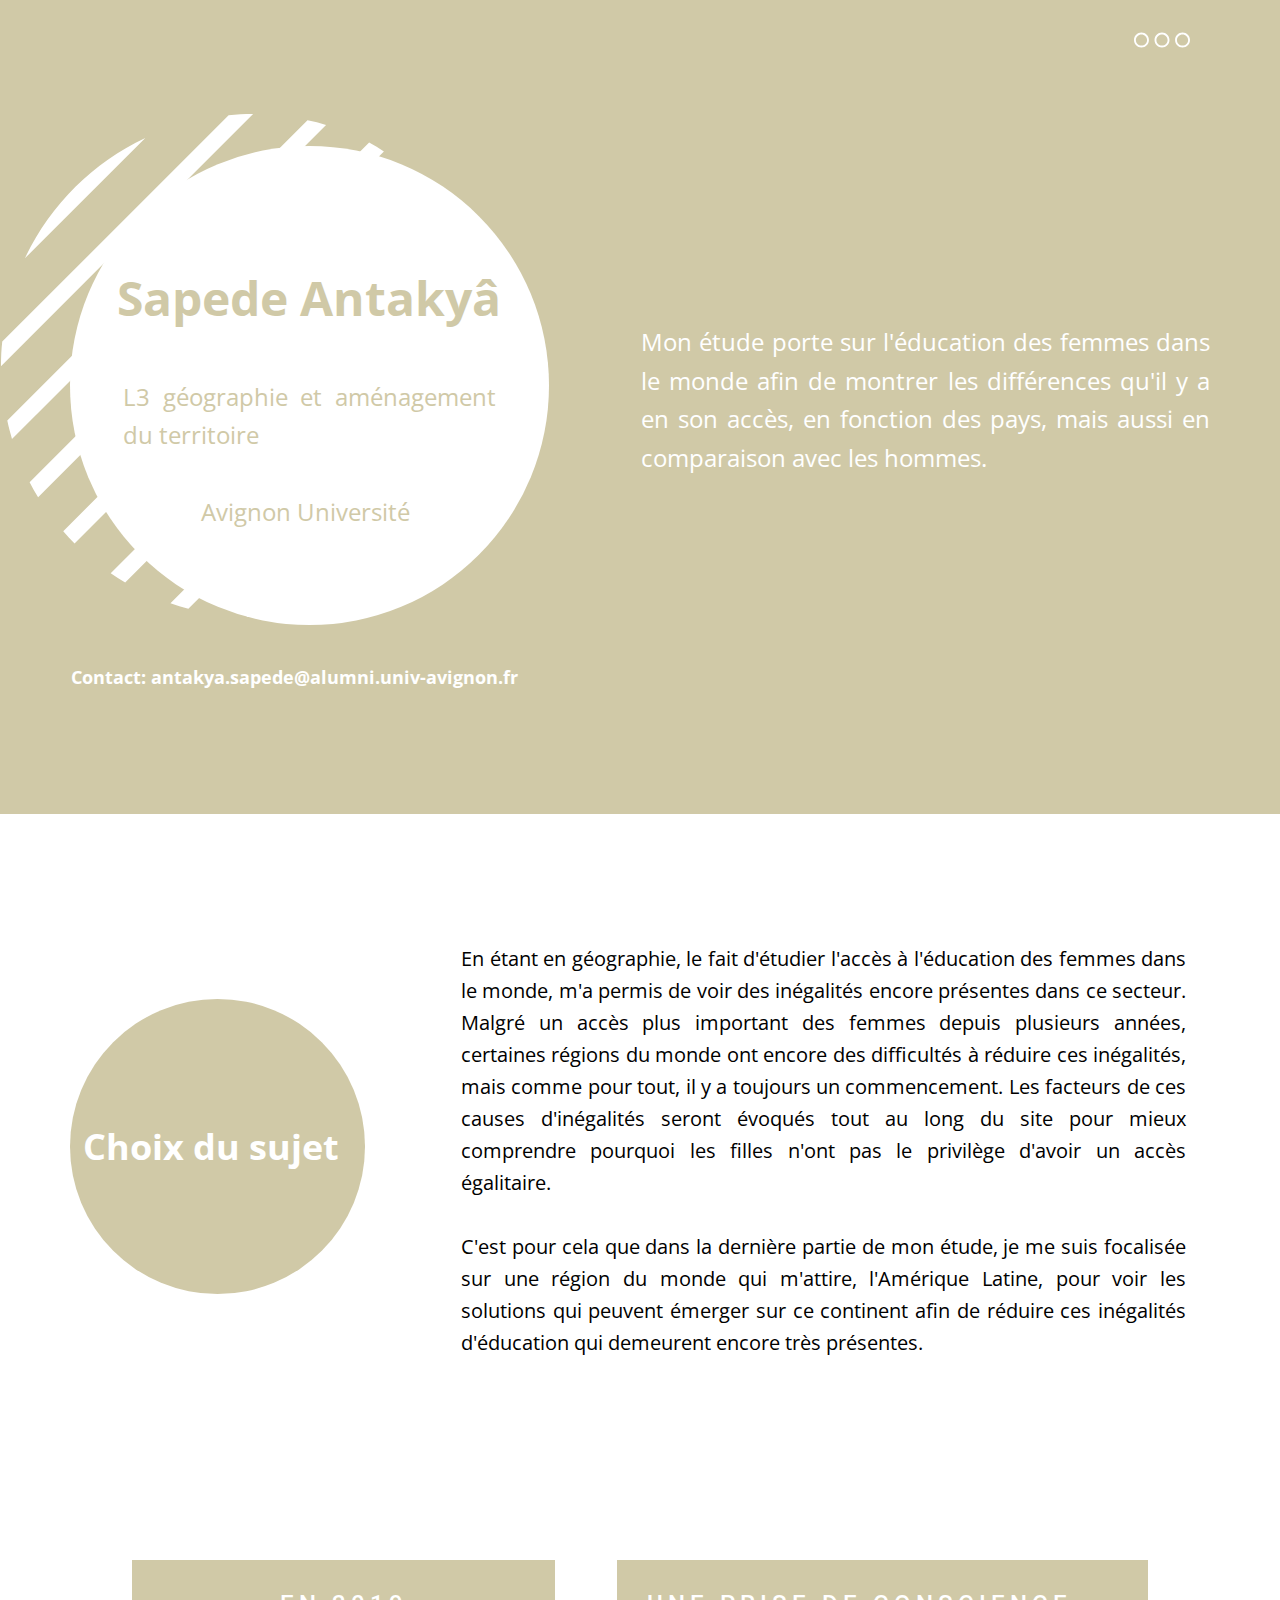
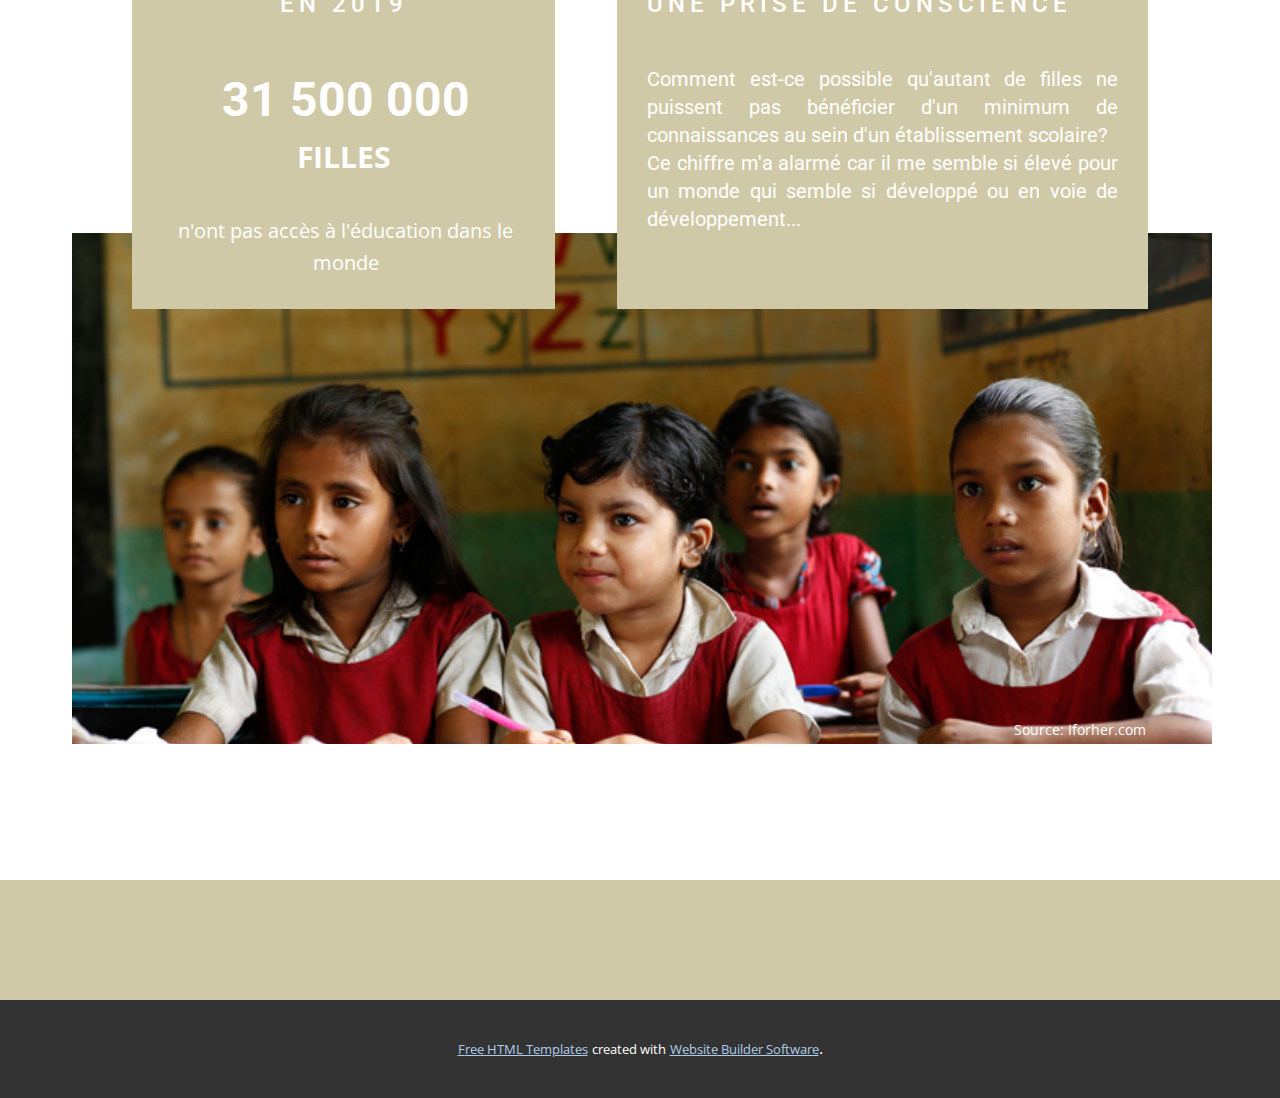
<file: index.html>
<!DOCTYPE html>
<html style="font-size: 16px;">
  <head>
    <meta name="viewport" content="width=device-width, initial-scale=1.0">
    <meta charset="utf-8">
    <meta name="keywords" content="location, follow us, location, follow us, location, follow us, location, follow us, location, follow us">
    <meta name="description" content="">
    <meta name="page_type" content="np-template-header-footer-from-plugin">
    <title>Présentation</title>
    <link rel="stylesheet" href="nicepage.css" media="screen">
<link rel="stylesheet" href="Présentation.css" media="screen">
    <script class="u-script" type="text/javascript" src="jquery.js" defer=""></script>
    <script class="u-script" type="text/javascript" src="nicepage.js" defer=""></script>
    <meta name="generator" content="Nicepage 2.30.1, nicepage.com">
    <link id="u-theme-google-font" rel="stylesheet" href="https://fonts.googleapis.com/css?family=Roboto:100,100i,300,300i,400,400i,500,500i,700,700i,900,900i|Open+Sans:300,300i,400,400i,600,600i,700,700i,800,800i">
    
    
    
    
    <script type="application/ld+json">{
		"@context": "http://schema.org",
		"@type": "Organization",
		"name": "",
		"url": "index.html"
}</script>
    <meta property="og:title" content="Présentation">
    <meta property="og:type" content="website">
    <meta name="theme-color" content="#478ac9">
    <link rel="canonical" href="index.html">
    <meta property="og:url" content="index.html">
  </head>
  <body data-home-page="Présentation.html" data-home-page-title="Présentation" class="u-body"><header class="u-clearfix u-custom-color-2 u-header u-header" id="sec-dbd1"><div class="u-clearfix u-sheet u-sheet-1">
        <nav class="u-align-left u-dropdown-icon u-menu u-menu-dropdown u-nav-spacing-25 u-offcanvas u-menu-1" data-responsive-from="XL">
          <div class="menu-collapse" style="font-size: 1.5rem;">
            <a class="u-button-style u-nav-link u-text-body-alt-color" href="#" style="padding: 6px 0px; font-size: calc(1em + 32px); height: 24px;">
              <svg class="u-svg-link" preserveAspectRatio="xMidYMin slice" viewBox="0 0 60 60" style=""><use xmlns:xlink="http://www.w3.org/1999/xlink" xlink:href="#svg-f6e0"></use></svg>
              <svg xmlns="http://www.w3.org/2000/svg" xmlns:xlink="http://www.w3.org/1999/xlink" version="1.1" xml:space="preserve" class="u-svg-content" viewBox="0 0 60 60" x="0px" y="0px" id="svg-f6e0" style="enable-background:new 0 0 60 60;"><g><path d="M8,22c-4.411,0-8,3.589-8,8s3.589,8,8,8s8-3.589,8-8S12.411,22,8,22z M8,36c-3.309,0-6-2.691-6-6s2.691-6,6-6s6,2.691,6,6   S11.309,36,8,36z"></path><path d="M52,22c-4.411,0-8,3.589-8,8s3.589,8,8,8s8-3.589,8-8S56.411,22,52,22z M52,36c-3.309,0-6-2.691-6-6s2.691-6,6-6   s6,2.691,6,6S55.309,36,52,36z"></path><path d="M30,22c-4.411,0-8,3.589-8,8s3.589,8,8,8s8-3.589,8-8S34.411,22,30,22z M30,36c-3.309,0-6-2.691-6-6s2.691-6,6-6   s6,2.691,6,6S33.309,36,30,36z"></path>
</g></svg>
            </a>
          </div>
          <div class="u-custom-menu u-nav-container">
            <ul class="u-nav u-unstyled u-nav-1"><li class="u-nav-item"><a class="u-button-style u-nav-link u-palette-1-base u-text-active-palette-1-base u-text-hover-palette-2-base" href="Présentation.html" style="padding: 10px 20px;">Présentation</a>
</li><li class="u-nav-item"><a class="u-button-style u-nav-link u-palette-1-base u-text-active-palette-1-base u-text-hover-palette-2-base" href="Introduction.html" style="padding: 10px 20px;">Introduction</a>
</li><li class="u-nav-item"><a class="u-button-style u-nav-link u-palette-1-base u-text-active-palette-1-base u-text-hover-palette-2-base" href="La-déclaration-de-Lima.html" style="padding: 10px 20px;">Une éducation inégale</a>
</li><li class="u-nav-item"><a class="u-button-style u-nav-link u-palette-1-base u-text-active-palette-1-base u-text-hover-palette-2-base" href="Insécurité.html" style="padding: 10px 20px;">Insécurité</a>
</li><li class="u-nav-item"><a class="u-button-style u-nav-link u-palette-1-base u-text-active-palette-1-base u-text-hover-palette-2-base" href="Page-5.html" style="padding: 10px 20px;">Déclaration de Lima</a>
</li></ul>
          </div>
          <div class="u-custom-menu u-nav-container-collapse">
            <div class="u-align-center u-black u-container-style u-inner-container-layout u-opacity u-opacity-95 u-sidenav">
              <div class="u-sidenav-overflow">
                <div class="u-menu-close"></div>
                <ul class="u-align-center u-nav u-popupmenu-items u-unstyled u-nav-2"><li class="u-nav-item"><a class="u-button-style u-nav-link" href="Présentation.html" style="padding: 10px 20px;">Présentation</a>
</li><li class="u-nav-item"><a class="u-button-style u-nav-link" href="Introduction.html" style="padding: 10px 20px;">Introduction</a>
</li><li class="u-nav-item"><a class="u-button-style u-nav-link" href="La-déclaration-de-Lima.html" style="padding: 10px 20px;">Une éducation inégale</a>
</li><li class="u-nav-item"><a class="u-button-style u-nav-link" href="Insécurité.html" style="padding: 10px 20px;">Insécurité</a>
</li><li class="u-nav-item"><a class="u-button-style u-nav-link" href="Page-5.html" style="padding: 10px 20px;">Déclaration de Lima</a>
</li></ul>
              </div>
            </div>
            <div class="u-black u-menu-overlay u-opacity u-opacity-70"></div>
          </div>
        </nav>
      </div></header>
    <section class="u-clearfix u-custom-color-2 u-section-1" id="carousel_2ba4">
      <div class="u-clearfix u-sheet u-sheet-1">
        <div class="u-shape u-shape-svg u-text-white u-shape-1">
          <svg class="u-svg-link" preserveAspectRatio="none" viewBox="0 0 160 160" style=""><use xmlns:xlink="http://www.w3.org/1999/xlink" xlink:href="#svg-0cdf"></use></svg>
          <svg xmlns="http://www.w3.org/2000/svg" xmlns:xlink="http://www.w3.org/1999/xlink" version="1.1" xml:space="preserve" class="u-svg-content" viewBox="0 0 160 160" x="0px" y="0px" id="svg-0cdf"><path d="M114.3,152.3l38-38C144.4,130.9,130.9,144.4,114.3,152.3z M117.1,9.1l-108,108c0.8,1.6,1.7,3.2,2.7,4.8l110-110
	C120.3,10.9,118.7,10,117.1,9.1z M97.5,2L2,97.5c0.4,2,1,4,1.5,5.9l99.9-99.9C101.5,2.9,99.5,2.4,97.5,2z M80,160c2,0,4-0.1,5.9-0.2
	l73.9-73.9c0.1-2,0.2-3.9,0.2-5.9c0-0.6,0-1.2,0-1.9L78.1,160C78.8,160,79.4,160,80,160z M34.9,146.1c1.5,1,3,2,4.6,2.9L149,39.5
	c-0.9-1.6-1.9-3.1-2.9-4.6L34.9,146.1z M132.7,19.8L19.8,132.7c1.2,1.3,2.3,2.6,3.6,3.9L136.6,23.4C135.3,22.2,134,21,132.7,19.8z
	 M59.6,157.4l97.8-97.8c-0.5-1.9-1.1-3.8-1.7-5.7L53.9,155.6C55.8,156.3,57.7,156.9,59.6,157.4z M7.6,45.9L45.9,7.6
	C29.1,15.5,15.5,29.1,7.6,45.9z M80,0c-2.6,0-5.1,0.1-7.6,0.4l-72,72C0.1,74.9,0,77.4,0,80c0,0.1,0,0.2,0,0.2L80.2,0
	C80.2,0,80.1,0,80,0z"></path></svg>
        </div>
        <div class="u-shape u-shape-circle u-white u-shape-2"></div>
        <h2 class="u-align-right u-custom-font u-text u-text-custom-color-2 u-text-font u-text-1">Sapede Antakyâ</h2>
        <p class="u-align-justify u-text u-text-custom-color-2 u-text-2">L3 géographie et aménagement du territoire<br>
          <br>&nbsp; &nbsp; &nbsp; &nbsp; &nbsp; &nbsp; &nbsp;Avignon Université
        </p>
        <p class="u-align-justify u-text u-text-white u-text-3">Mon étude porte sur l'éducation des femmes dans le monde afin de montrer les différences qu'il y a en son accès, en fonction des pays, mais aussi en comparaison avec les hommes.</p>
        <p class="u-align-justify u-text u-text-white u-text-4"> Contact: antakya.sapede@alumni.univ-avignon.fr</p>
      </div>
    </section>
    <section class="u-align-center u-clearfix u-section-2" id="carousel_f571">
      <div class="u-clearfix u-sheet u-sheet-1">
        <div class="u-custom-color-2 u-shape u-shape-circle u-shape-1"></div>
        <h2 class="u-custom-font u-text u-text-font u-text-white u-text-1">Choix du sujet</h2>
        <p class="u-align-justify u-text u-text-black u-text-2">En étant en géographie, le fait d'étudier l'accès à l'éducation des femmes dans le monde, m'a permis de voir des inégalités encore présentes dans ce secteur. Malgré un accès plus important des femmes depuis plusieurs années, certaines régions du monde ont encore des difficultés à réduire ces inégalités, mais comme pour tout, il y a toujours un commencement. Les facteurs de ces causes d'inégalités seront évoqués tout au long du site pour mieux comprendre pourquoi les filles n'ont pas le privilège d'avoir un accès égalitaire.<br>
          <br>C'est pour cela que dans la dernière partie de mon étude, je me suis focalisée sur une région du monde qui m'attire, l'Amérique Latine, pour voir les solutions qui peuvent émerger sur ce continent afin de réduire ces inégalités d'éducation qui demeurent encore très présentes.
        </p>
      </div>
    </section>
    <section class="u-clearfix u-section-3" id="carousel_4f83">
      <div class="u-clearfix u-sheet u-sheet-1">
        <img class="u-image u-image-1" src="images/parent-2652336.jpg">
        <div class="u-clearfix u-expanded-width u-gutter-62 u-layout-spacing-all u-layout-wrap u-layout-wrap-1">
          <div class="u-gutter-0 u-layout">
            <div class="u-layout-row">
              <div class="u-align-center u-container-style u-custom-color-2 u-layout-cell u-size-27 u-layout-cell-1">
                <div class="u-container-layout u-container-layout-1">
                  <h6 class="u-text u-text-white u-text-1">en 2019</h6>
                  <h3 class="u-custom-font u-heading-font u-text u-text-body-alt-color u-text-2">31 500 000</h3>
                  <p class="u-text u-text-white u-text-3"> FILLES</p>
                  <p class="u-text u-text-white u-text-4">n'ont pas accès à l'éducation dans le monde</p>
                </div>
              </div>
              <div class="u-container-style u-custom-color-2 u-layout-cell u-size-33 u-layout-cell-2">
                <div class="u-container-layout u-container-layout-2">
                  <h6 class="u-align-left u-text u-text-body-alt-color u-text-5">UNE PRISE DE CONSCIENCE</h6>
                  <h3 class="u-align-justify u-text u-text-white u-text-6">Comment est-ce possible qu'autant de filles ne puissent pas bénéficier d'un minimum de connaissances au sein d'un établissement scolaire?<br>Ce chiffre m'a alarmé car il me semble si élevé pour un monde qui semble si développé ou en voie de développement...
                  </h3>
                </div>
              </div>
            </div>
          </div>
        </div>
        <p class="u-align-justify u-text u-text-body-alt-color u-text-7"> Source: Iforher.com</p>
        <p class="u-align-justify u-text u-text-body-alt-color u-text-8"> Source: Iforher.com</p>
      </div>
    </section>
    
    
    <footer class="u-align-left u-clearfix u-custom-color-2 u-footer" id="sec-bc8b"><div class="u-clearfix u-sheet u-sheet-1"></div></footer>
    <section class="u-backlink u-clearfix u-grey-80">
      <a class="u-link" href="https://nicepage.com/html-templates" target="_blank">
        <span>Free HTML Templates</span>
      </a>
      <p class="u-text">
        <span>created with</span>
      </p>
      <a class="u-link" href="https://nicepage.com/" target="_blank">
        <span>Website Builder Software</span>
      </a>. 
    </section>
  </body>
</html>
</file>
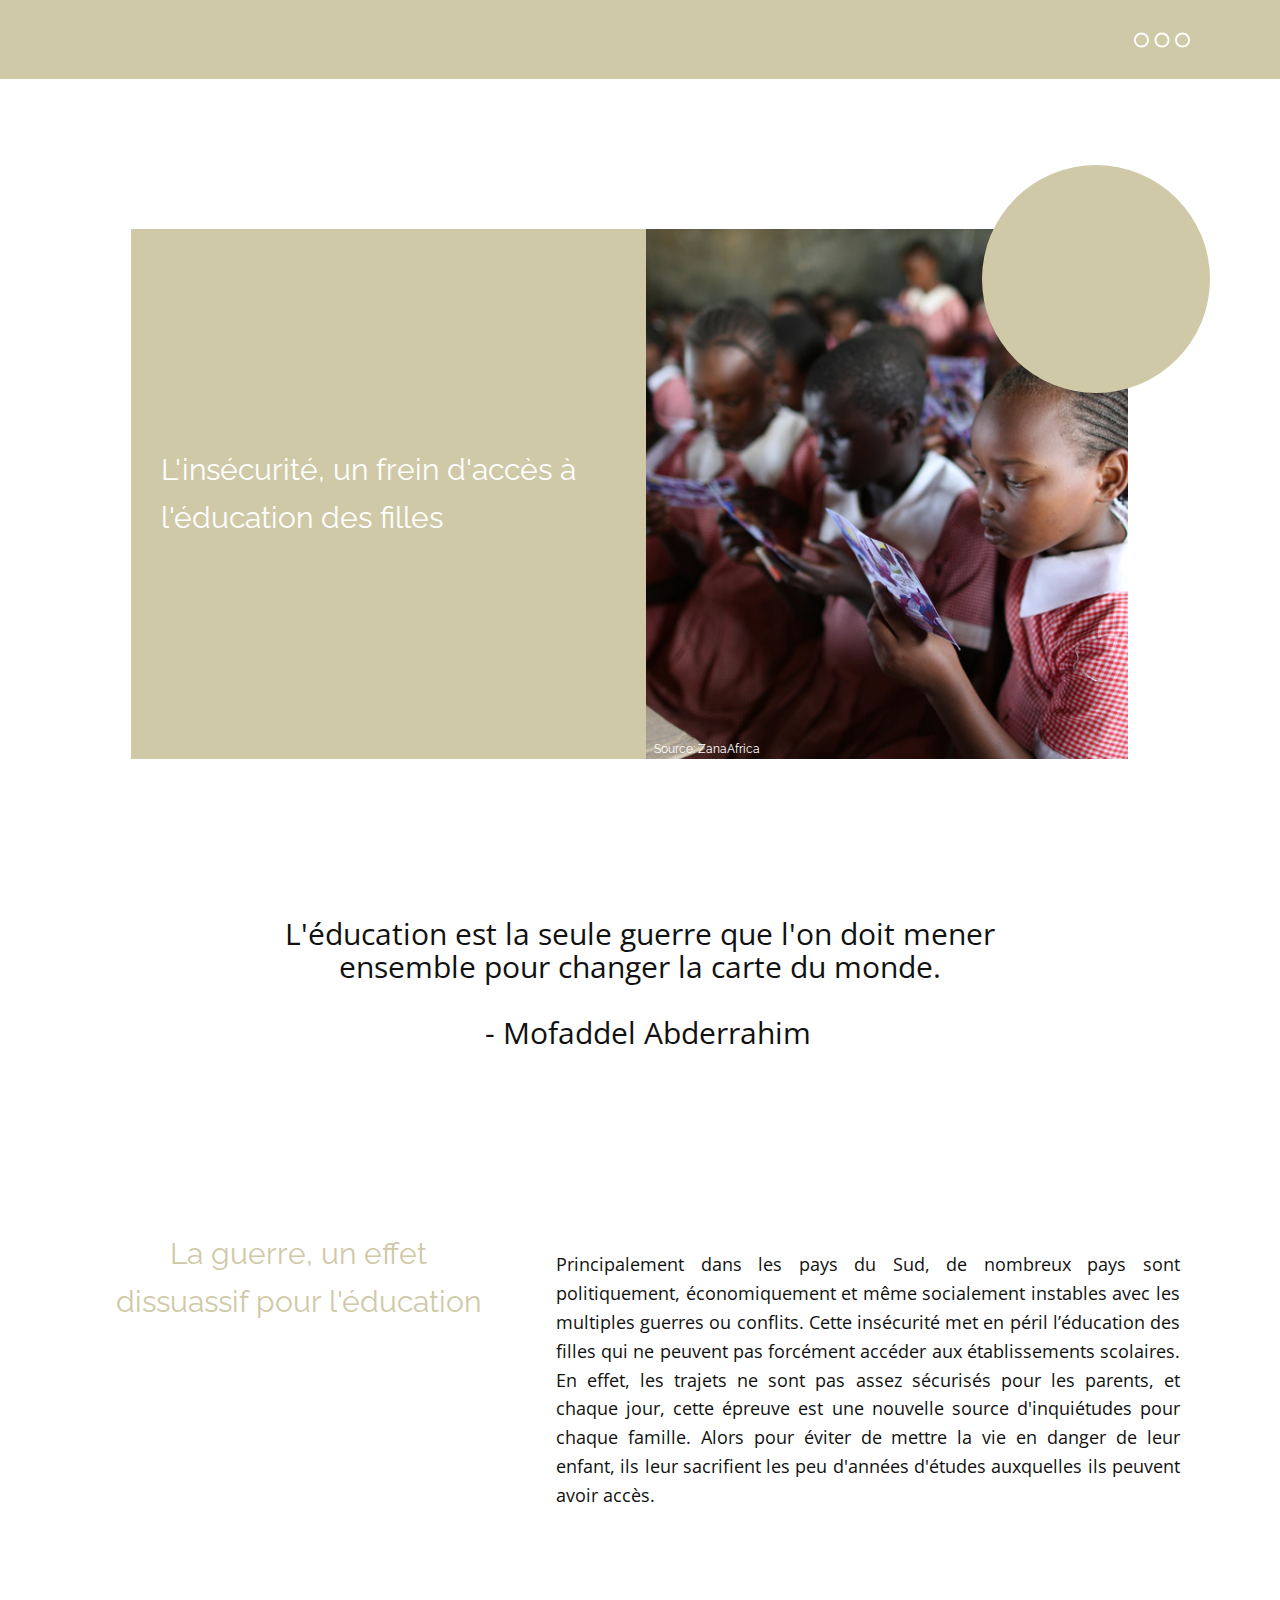
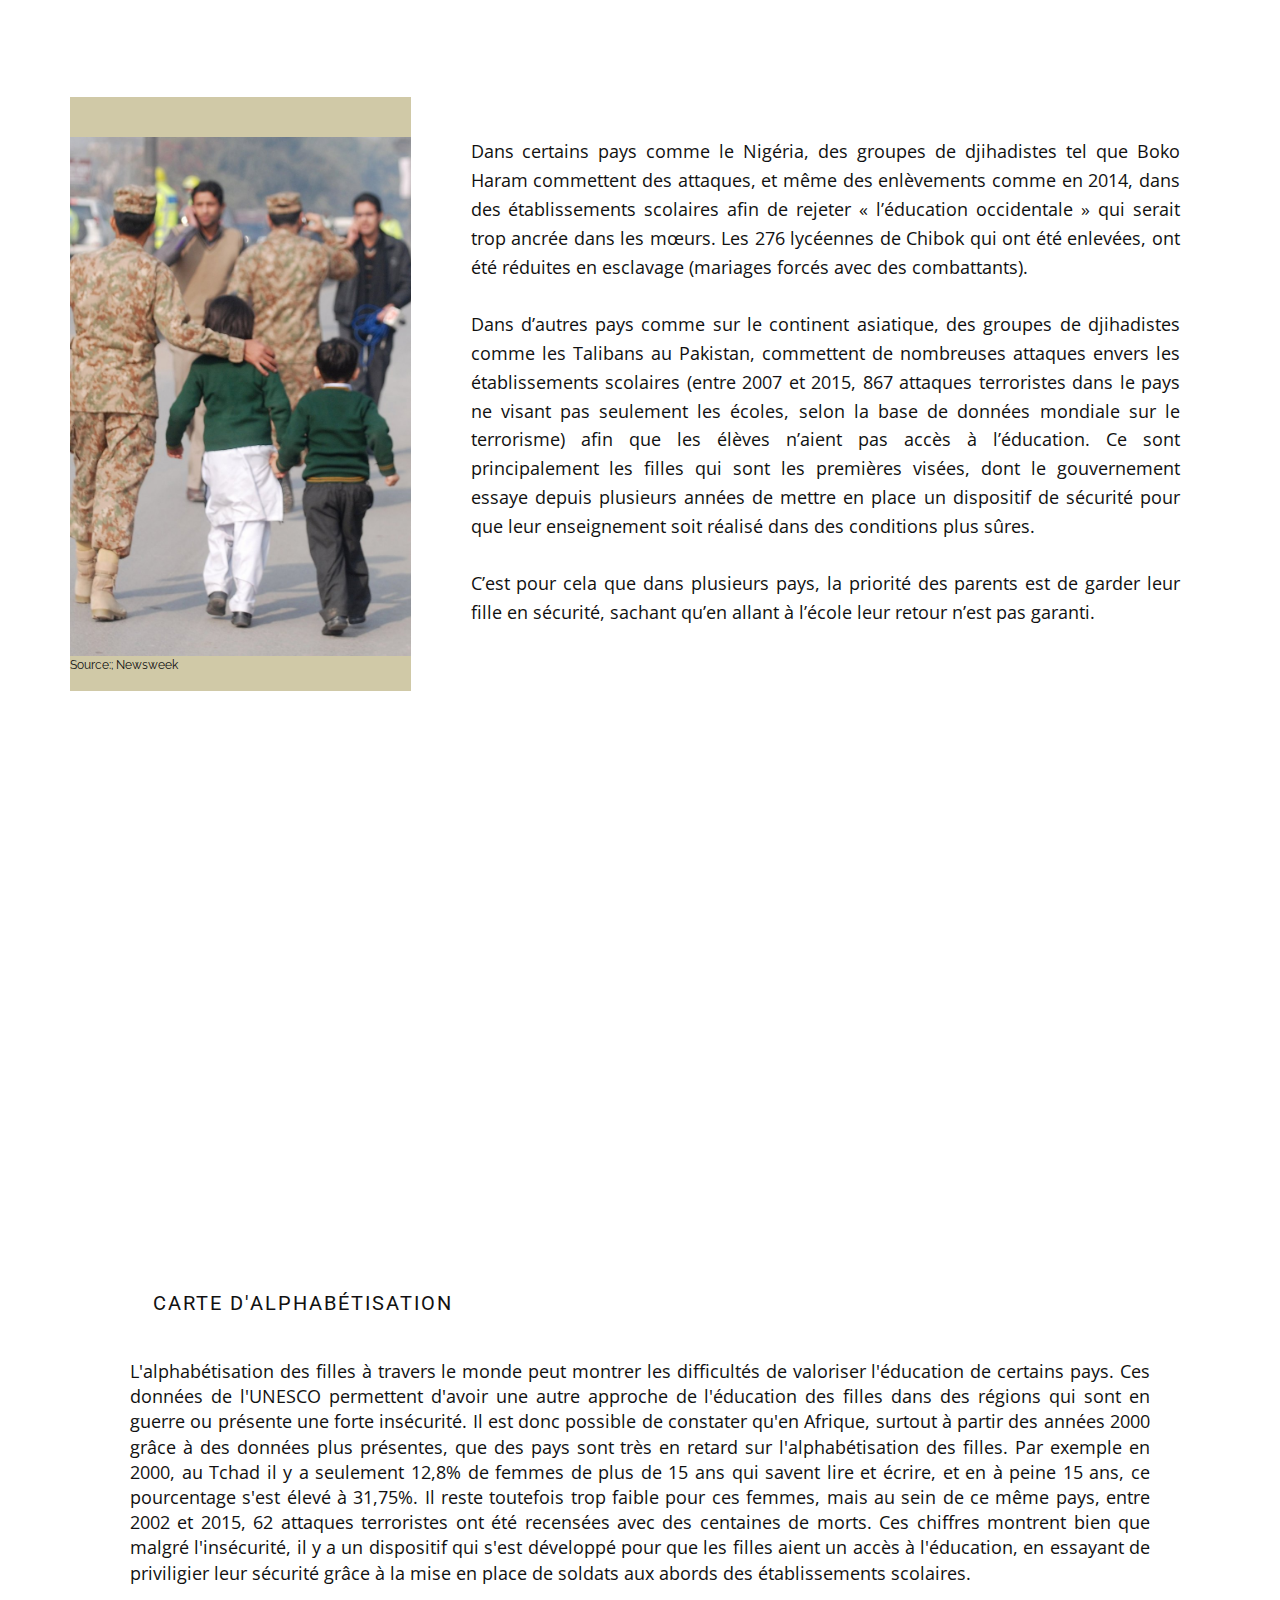
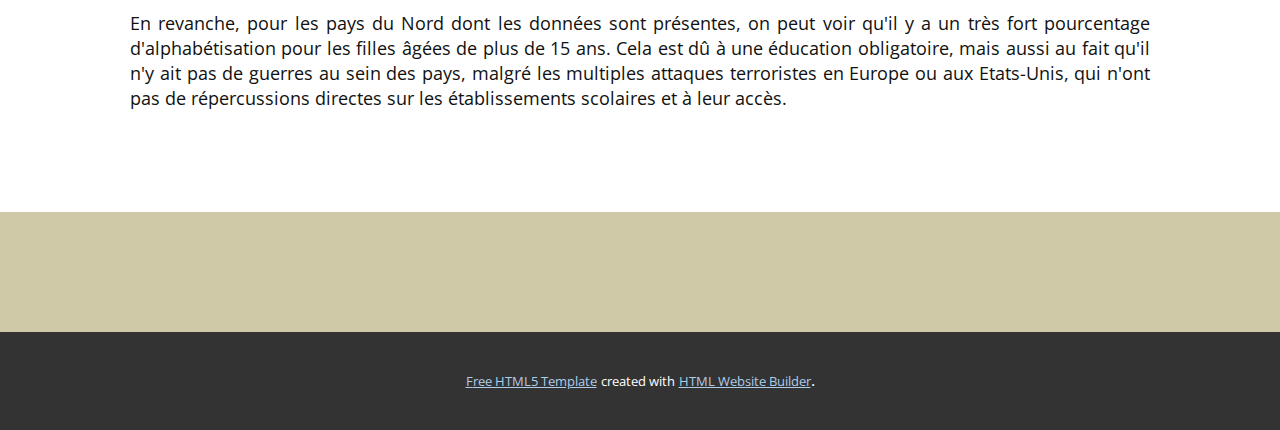
<file: Insécurité.html>
<!DOCTYPE html>
<html style="font-size: 16px;">
  <head>
    <meta name="viewport" content="width=device-width, initial-scale=1.0">
    <meta charset="utf-8">
    <meta name="keywords" content="black fridaysuper sale, About harness multimedia based collaboration">
    <meta name="description" content="">
    <meta name="page_type" content="np-template-header-footer-from-plugin">
    <title>Insécurité</title>
    <link rel="stylesheet" href="nicepage.css" media="screen">
<link rel="stylesheet" href="Insécurité.css" media="screen">
    <script class="u-script" type="text/javascript" src="jquery.js" defer=""></script>
    <script class="u-script" type="text/javascript" src="nicepage.js" defer=""></script>
    <meta name="generator" content="Nicepage 2.30.1, nicepage.com">
    <link id="u-theme-google-font" rel="stylesheet" href="https://fonts.googleapis.com/css?family=Roboto:100,100i,300,300i,400,400i,500,500i,700,700i,900,900i|Open+Sans:300,300i,400,400i,600,600i,700,700i,800,800i">
    <link id="u-page-google-font" rel="stylesheet" href="https://fonts.googleapis.com/css?family=Raleway:100,100i,200,200i,300,300i,400,400i,500,500i,600,600i,700,700i,800,800i,900,900i">
    
    
    
    
    
    
    
    <script type="application/ld+json">{
		"@context": "http://schema.org",
		"@type": "Organization",
		"name": "",
		"url": "index.html"
}</script>
    <meta property="og:title" content="Insécurité">
    <meta property="og:type" content="website">
    <meta name="theme-color" content="#478ac9">
    <link rel="canonical" href="index.html">
    <meta property="og:url" content="index.html">
  </head>
  <body class="u-body"><header class="u-clearfix u-custom-color-2 u-header u-header" id="sec-dbd1"><div class="u-clearfix u-sheet u-sheet-1">
        <nav class="u-align-left u-dropdown-icon u-menu u-menu-dropdown u-nav-spacing-25 u-offcanvas u-menu-1" data-responsive-from="XL">
          <div class="menu-collapse" style="font-size: 1.5rem;">
            <a class="u-button-style u-nav-link u-text-body-alt-color" href="#" style="padding: 6px 0px; font-size: calc(1em + 32px); height: 24px;">
              <svg class="u-svg-link" preserveAspectRatio="xMidYMin slice" viewBox="0 0 60 60" style=""><use xmlns:xlink="http://www.w3.org/1999/xlink" xlink:href="#svg-f6e0"></use></svg>
              <svg xmlns="http://www.w3.org/2000/svg" xmlns:xlink="http://www.w3.org/1999/xlink" version="1.1" xml:space="preserve" class="u-svg-content" viewBox="0 0 60 60" x="0px" y="0px" id="svg-f6e0" style="enable-background:new 0 0 60 60;"><g><path d="M8,22c-4.411,0-8,3.589-8,8s3.589,8,8,8s8-3.589,8-8S12.411,22,8,22z M8,36c-3.309,0-6-2.691-6-6s2.691-6,6-6s6,2.691,6,6   S11.309,36,8,36z"></path><path d="M52,22c-4.411,0-8,3.589-8,8s3.589,8,8,8s8-3.589,8-8S56.411,22,52,22z M52,36c-3.309,0-6-2.691-6-6s2.691-6,6-6   s6,2.691,6,6S55.309,36,52,36z"></path><path d="M30,22c-4.411,0-8,3.589-8,8s3.589,8,8,8s8-3.589,8-8S34.411,22,30,22z M30,36c-3.309,0-6-2.691-6-6s2.691-6,6-6   s6,2.691,6,6S33.309,36,30,36z"></path>
</g></svg>
            </a>
          </div>
          <div class="u-custom-menu u-nav-container">
            <ul class="u-nav u-unstyled u-nav-1"><li class="u-nav-item"><a class="u-button-style u-nav-link u-palette-1-base u-text-active-palette-1-base u-text-hover-palette-2-base" href="Présentation.html" style="padding: 10px 20px;">Présentation</a>
</li><li class="u-nav-item"><a class="u-button-style u-nav-link u-palette-1-base u-text-active-palette-1-base u-text-hover-palette-2-base" href="Introduction.html" style="padding: 10px 20px;">Introduction</a>
</li><li class="u-nav-item"><a class="u-button-style u-nav-link u-palette-1-base u-text-active-palette-1-base u-text-hover-palette-2-base" href="La-déclaration-de-Lima.html" style="padding: 10px 20px;">Une éducation inégale</a>
</li><li class="u-nav-item"><a class="u-button-style u-nav-link u-palette-1-base u-text-active-palette-1-base u-text-hover-palette-2-base" href="Insécurité.html" style="padding: 10px 20px;">Insécurité</a>
</li><li class="u-nav-item"><a class="u-button-style u-nav-link u-palette-1-base u-text-active-palette-1-base u-text-hover-palette-2-base" href="Page-5.html" style="padding: 10px 20px;">Déclaration de Lima</a>
</li></ul>
          </div>
          <div class="u-custom-menu u-nav-container-collapse">
            <div class="u-align-center u-black u-container-style u-inner-container-layout u-opacity u-opacity-95 u-sidenav">
              <div class="u-sidenav-overflow">
                <div class="u-menu-close"></div>
                <ul class="u-align-center u-nav u-popupmenu-items u-unstyled u-nav-2"><li class="u-nav-item"><a class="u-button-style u-nav-link" href="Présentation.html" style="padding: 10px 20px;">Présentation</a>
</li><li class="u-nav-item"><a class="u-button-style u-nav-link" href="Introduction.html" style="padding: 10px 20px;">Introduction</a>
</li><li class="u-nav-item"><a class="u-button-style u-nav-link" href="La-déclaration-de-Lima.html" style="padding: 10px 20px;">Une éducation inégale</a>
</li><li class="u-nav-item"><a class="u-button-style u-nav-link" href="Insécurité.html" style="padding: 10px 20px;">Insécurité</a>
</li><li class="u-nav-item"><a class="u-button-style u-nav-link" href="Page-5.html" style="padding: 10px 20px;">Déclaration de Lima</a>
</li></ul>
              </div>
            </div>
            <div class="u-black u-menu-overlay u-opacity u-opacity-70"></div>
          </div>
        </nav>
      </div></header>
    <section class="u-align-center u-clearfix u-valign-middle-md u-valign-middle-sm u-valign-middle-xs u-white u-section-1" id="carousel_4de5">
      <div class="u-expanded-height u-shape u-shape-rectangle u-white u-shape-1"></div>
      <div class="u-clearfix u-layout-wrap u-layout-wrap-1">
        <div class="u-layout">
          <div class="u-layout-row">
            <div class="u-align-left u-container-style u-custom-color-2 u-layout-cell u-left-cell u-size-31 u-layout-cell-1">
              <div class="u-container-layout u-container-layout-1">
                <p class="u-custom-font u-font-raleway u-text u-text-body-alt-color u-text-default u-text-1">L'insécurité, un frein d'accès à l'éducation des filles</p>
              </div>
            </div>
            <div class="u-container-style u-image u-layout-cell u-right-cell u-size-29 u-image-1" data-image-width="1000" data-image-height="563">
              <div class="u-container-layout u-valign-bottom u-container-layout-2">
                <p class="u-custom-font u-font-raleway u-text u-text-body-alt-color u-text-default u-text-2"> Source: ZanaAfrica</p>
              </div>
            </div>
          </div>
        </div>
      </div>
      <div class="u-custom-color-2 u-shape u-shape-circle u-shape-2"></div>
    </section>
    <section class="u-align-center u-clearfix u-section-2" id="sec-74d1">
      <div class="u-clearfix u-sheet u-valign-middle u-sheet-1">
        <h1 class="u-align-center u-custom-font u-text u-text-font u-title u-text-1">L'éducation est la seule guerre que l'on doit mener ensemble pour changer la carte du monde.<br>
          <br>&nbsp; - Mofaddel Abderrahim
        </h1>
      </div>
    </section>
    <section class="u-clearfix u-white u-section-3" id="carousel_735b">
      <div class="u-clearfix u-sheet u-sheet-1">
        <div class="u-clearfix u-expanded-width u-layout-wrap u-layout-wrap-1">
          <div class="u-layout">
            <div class="u-layout-row">
              <div class="u-align-center u-container-style u-layout-cell u-left-cell u-size-24 u-layout-cell-1">
                <div class="u-container-layout u-container-layout-1">
                  <h2 class="u-custom-font u-font-raleway u-text u-text-custom-color-2 u-text-1">La guerre, un effet dissuassif pour l'éducation</h2>
                </div>
              </div>
              <div class="u-align-justify u-container-style u-layout-cell u-right-cell u-size-36 u-layout-cell-2">
                <div class="u-container-layout u-valign-middle u-container-layout-2">
                  <p class="u-text u-text-2">Principalement dans les pays du Sud, de nombreux pays sont
politiquement, économiquement et même socialement instables avec
les multiples guerres ou conflits. Cette
insécurité met en péril l’éducation des filles qui ne peuvent
pas forcément accéder aux établissements scolaires. En effet, les
trajets ne sont pas assez sécurisés pour les parents, et chaque jour, cette épreuve est une nouvelle source d'inquiétudes pour chaque famille. Alors pour éviter de mettre la vie en danger de leur enfant, ils leur sacrifient les peu d'années d'études auxquelles ils peuvent avoir accès.</p>
                </div>
              </div>
            </div>
          </div>
        </div>
      </div>
    </section>
    <section class="u-clearfix u-section-4" id="carousel_1011">
      <div class="u-clearfix u-sheet u-valign-middle u-sheet-1">
        <div class="u-clearfix u-expanded-width u-gutter-30 u-layout-wrap u-layout-wrap-1">
          <div class="u-layout">
            <div class="u-layout-row">
              <div class="u-align-left u-container-style u-custom-color-2 u-layout-cell u-left-cell u-shape-rectangle u-size-19 u-layout-cell-1">
                <div class="u-container-layout u-container-layout-1">
                  <img src="images/pakistan-school-attack.jpg" alt="" class="u-expanded-width u-image u-image-default u-image-1" data-image-width="2500" data-image-height="1958">
                  <p class="u-custom-font u-font-raleway u-text u-text-default u-text-1"> Source:; Newsweek</p>
                </div>
              </div>
              <div class="u-align-justify u-container-style u-expand-resize u-layout-cell u-right-cell u-size-41 u-layout-cell-2">
                <div class="u-container-layout u-container-layout-2">
                  <p class="u-text u-text-default u-text-2">Dans certains pays comme le Nigéria, des groupes de
djihadistes tel que Boko Haram commettent des attaques, et même des
enlèvements comme en 2014, dans des établissements scolaires afin de
rejeter «&nbsp;l’éducation occidentale&nbsp;» qui serait trop ancrée dans les mœurs. Les 276 lycéennes de Chibok qui ont été enlevées, ont été réduites en esclavage (mariages forcés avec des combattants).<br>&nbsp;<br>Dans d’autres pays
comme sur le continent asiatique, des groupes de djihadistes comme les Talibans au Pakistan, commettent de nombreuses attaques envers 
les établissements scolaires (entre 2007 et 2015, 867 attaques terroristes dans le pays ne visant pas seulement les écoles, selon
la base de données mondiale sur le terrorisme) afin que les élèves
n’aient pas accès à l’éducation. Ce sont principalement les
filles qui sont les premières visées, dont le gouvernement essaye
depuis plusieurs années de mettre en place un dispositif de sécurité
pour que leur enseignement soit réalisé dans des conditions plus sûres.<br>
                    <br>C’est pour cela
que dans plusieurs pays, la priorité des parents est de garder leur
fille en sécurité, sachant qu’en allant à l’école leur retour
n’est pas garanti.&nbsp;
                  </p>
                </div>
              </div>
            </div>
          </div>
        </div>
      </div>
    </section>
    <section class="u-clearfix u-section-5" id="sec-eeaf">
      <div class="u-clearfix u-sheet u-sheet-1">
        <div class="u-clearfix u-custom-html u-expanded-width u-custom-html-1">
          <div class="tableauPlaceholder" id="viz1610476220392" style="position: relative">
            <noscript>&amp;amp;amp;amp;amp;amp;amp;amp;amp;amp;amp;amp;amp;lt;a href='#'&amp;amp;amp;amp;amp;amp;amp;amp;amp;amp;amp;amp;amp;gt;&amp;amp;amp;amp;amp;amp;amp;amp;amp;amp;amp;amp;amp;lt;img alt=' ' src='https:&amp;amp;amp;amp;amp;amp;amp;amp;amp;amp;amp;amp;amp;amp;#47;&amp;amp;amp;amp;amp;amp;amp;amp;amp;amp;amp;amp;amp;amp;#47;public.tableau.com&amp;amp;amp;amp;amp;amp;amp;amp;amp;amp;amp;amp;amp;amp;#47;static&amp;amp;amp;amp;amp;amp;amp;amp;amp;amp;amp;amp;amp;amp;#47;images&amp;amp;amp;amp;amp;amp;amp;amp;amp;amp;amp;amp;amp;amp;#47;WD&amp;amp;amp;amp;amp;amp;amp;amp;amp;amp;amp;amp;amp;amp;#47;WD6DW4DWF&amp;amp;amp;amp;amp;amp;amp;amp;amp;amp;amp;amp;amp;amp;#47;1_rss.png' style='border: none' /&amp;amp;amp;amp;amp;amp;amp;amp;amp;amp;amp;amp;amp;gt;&amp;amp;amp;amp;amp;amp;amp;amp;amp;amp;amp;amp;amp;lt;/a&amp;amp;amp;amp;amp;amp;amp;amp;amp;amp;amp;amp;amp;gt;</noscript>
            <object class="tableauViz" style="display:none;">
              <param name="host_url" value="https%3A%2F%2Fpublic.tableau.com%2F">
              <param name="embed_code_version" value="3">
              <param name="path" value="shared/WD6DW4DWF">
              <param name="toolbar" value="yes">
              <param name="static_image" value="https://public.tableau.com/static/images/WD/WD6DW4DWF/1.png">
              <param name="animate_transition" value="yes">
              <param name="display_static_image" value="yes">
              <param name="display_spinner" value="yes">
              <param name="display_overlay" value="yes">
              <param name="display_count" value="yes">
              <param name="language" value="fr">
              <param name="filter" value="publish=yes">
            </object>
          </div>
          <script type="text/javascript"> var divElement = document.getElementById('viz1610476220392');                    var vizElement = divElement.getElementsByTagName('object')[0];                    if ( divElement.offsetWidth > 800 ) { vizElement.style.width='1000px';vizElement.style.height='827px';} else if ( divElement.offsetWidth > 500 ) { vizElement.style.width='1000px';vizElement.style.height='827px';} else { vizElement.style.width='100%';vizElement.style.height='727px';}                     var scriptElement = document.createElement('script');                    scriptElement.src = 'https://public.tableau.com/javascripts/api/viz_v1.js';                    vizElement.parentNode.insertBefore(scriptElement, vizElement); </script>
        </div>
      </div>
    </section>
    <section class="u-clearfix u-white u-section-6" id="carousel_5ee0">
      <div class="u-clearfix u-sheet u-sheet-1">
        <h5 class="u-text u-text-1">Carte d'alphabétisation</h5>
        <h2 class="u-align-justify u-custom-font u-text u-text-font u-text-2">L'alphabétisation des filles à travers le monde peut montrer les difficultés de valoriser l'éducation de certains pays. Ces données de l'UNESCO permettent d'avoir une autre approche de l'éducation des filles dans des régions qui sont en guerre ou présente une forte insécurité. Il est donc possible de constater qu'en Afrique, surtout à partir des années 2000 grâce à des données plus présentes, que des pays sont très en retard sur l'alphabétisation des filles. Par exemple en 2000, au Tchad il y a seulement 12,8% de femmes de plus de 15 ans qui savent lire et écrire, et en à peine 15 ans, ce pourcentage s'est élevé à 31,75%. Il reste toutefois trop faible pour ces femmes, mais au sein de ce même pays, entre 2002 et 2015, 62 attaques terroristes ont été recensées avec des centaines de morts. Ces chiffres montrent bien que malgré l'insécurité, il y a un dispositif qui s'est développé pour que les filles aient un accès à l'éducation, en essayant de priviligier leur sécurité grâce à la mise en place de soldats aux abords des établissements scolaires.<br>
          <br>En revanche, pour les pays du Nord dont les données sont présentes, on peut voir qu'il y a un très fort pourcentage d'alphabétisation pour les filles âgées de plus de 15 ans. Cela est dû à une éducation obligatoire, mais aussi au fait qu'il n'y ait pas de guerres au sein des pays, malgré les multiples attaques terroristes en Europe ou aux Etats-Unis, qui n'ont pas de répercussions directes sur les établissements scolaires et à leur accès.
        </h2>
      </div>
    </section>
    
    
    <footer class="u-align-left u-clearfix u-custom-color-2 u-footer" id="sec-bc8b"><div class="u-clearfix u-sheet u-sheet-1"></div></footer>
    <section class="u-backlink u-clearfix u-grey-80">
      <a class="u-link" href="https://nicepage.com/html5-template" target="_blank">
        <span>Free HTML5 Template</span>
      </a>
      <p class="u-text">
        <span>created with</span>
      </p>
      <a class="u-link" href="https://nicepage.com/html-website-builder" target="_blank">
        <span>HTML Website Builder</span>
      </a>. 
    </section>
  </body>
</html>
</file>
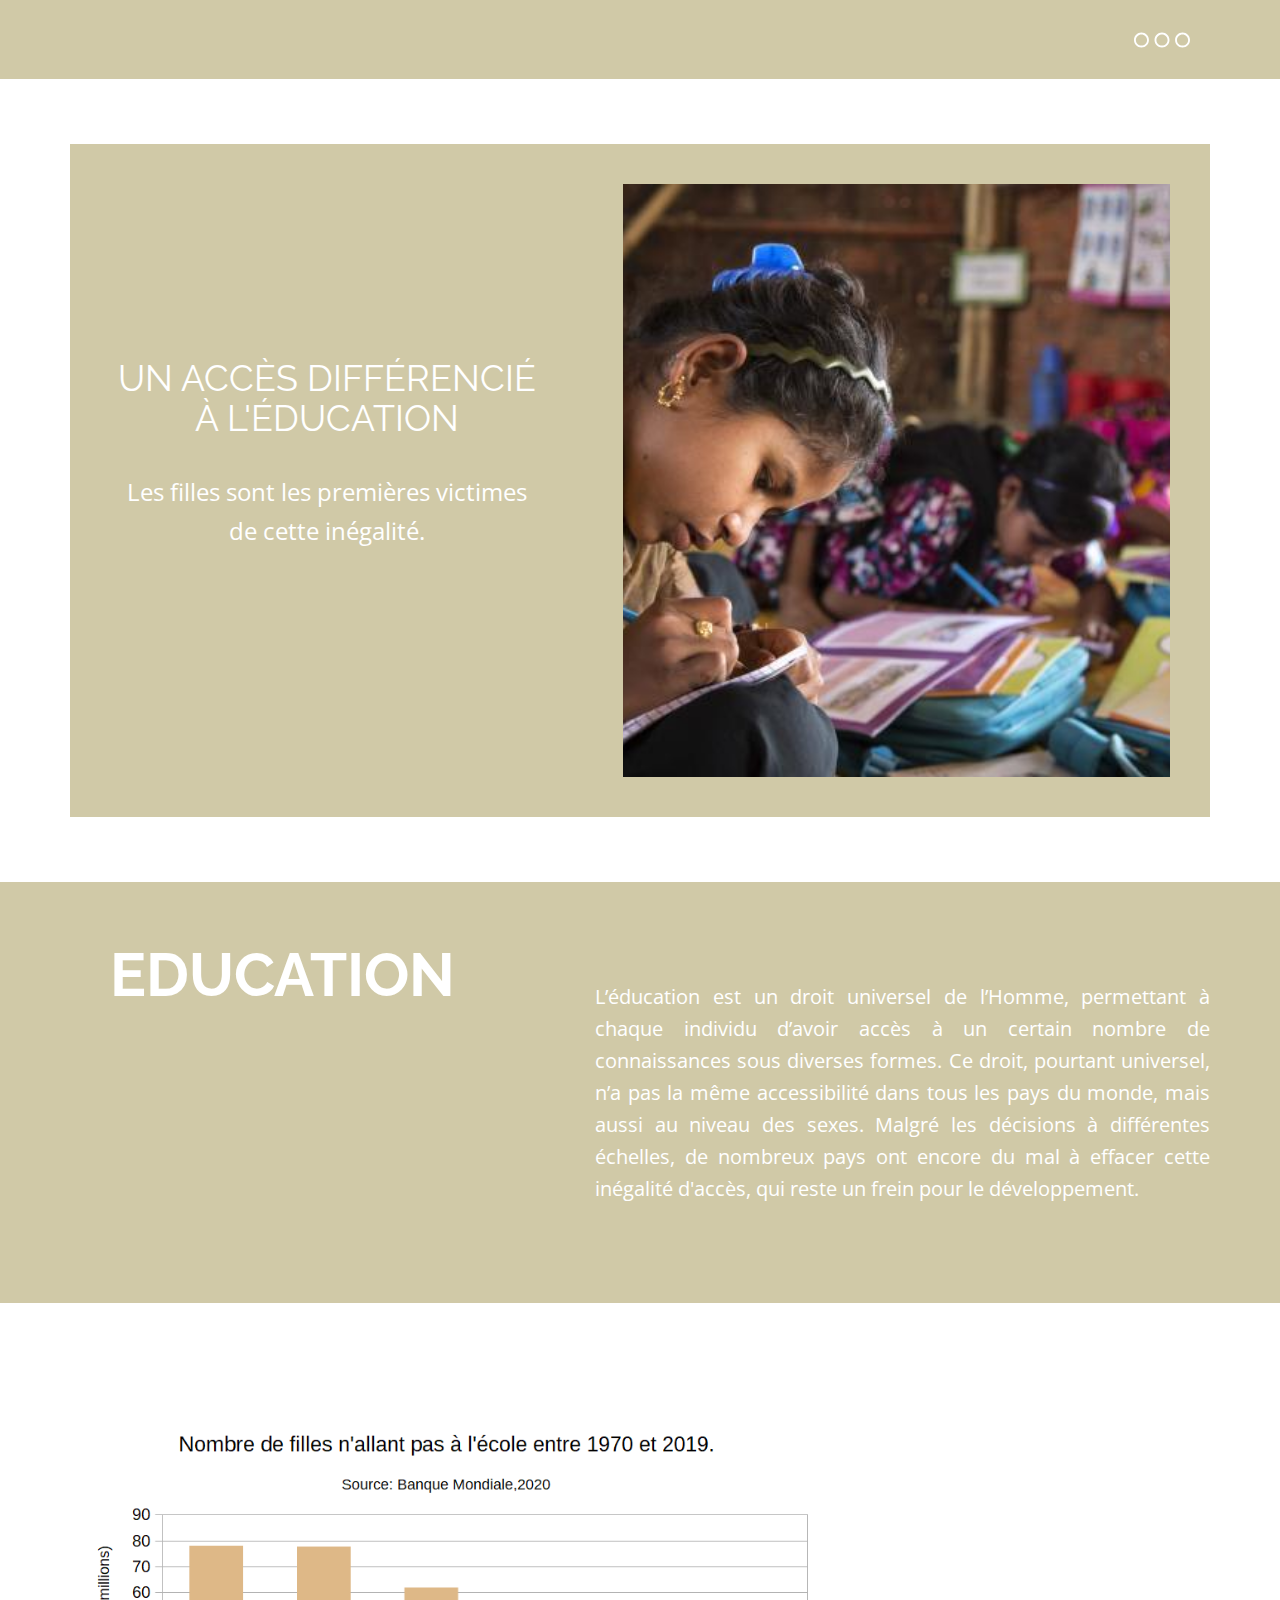
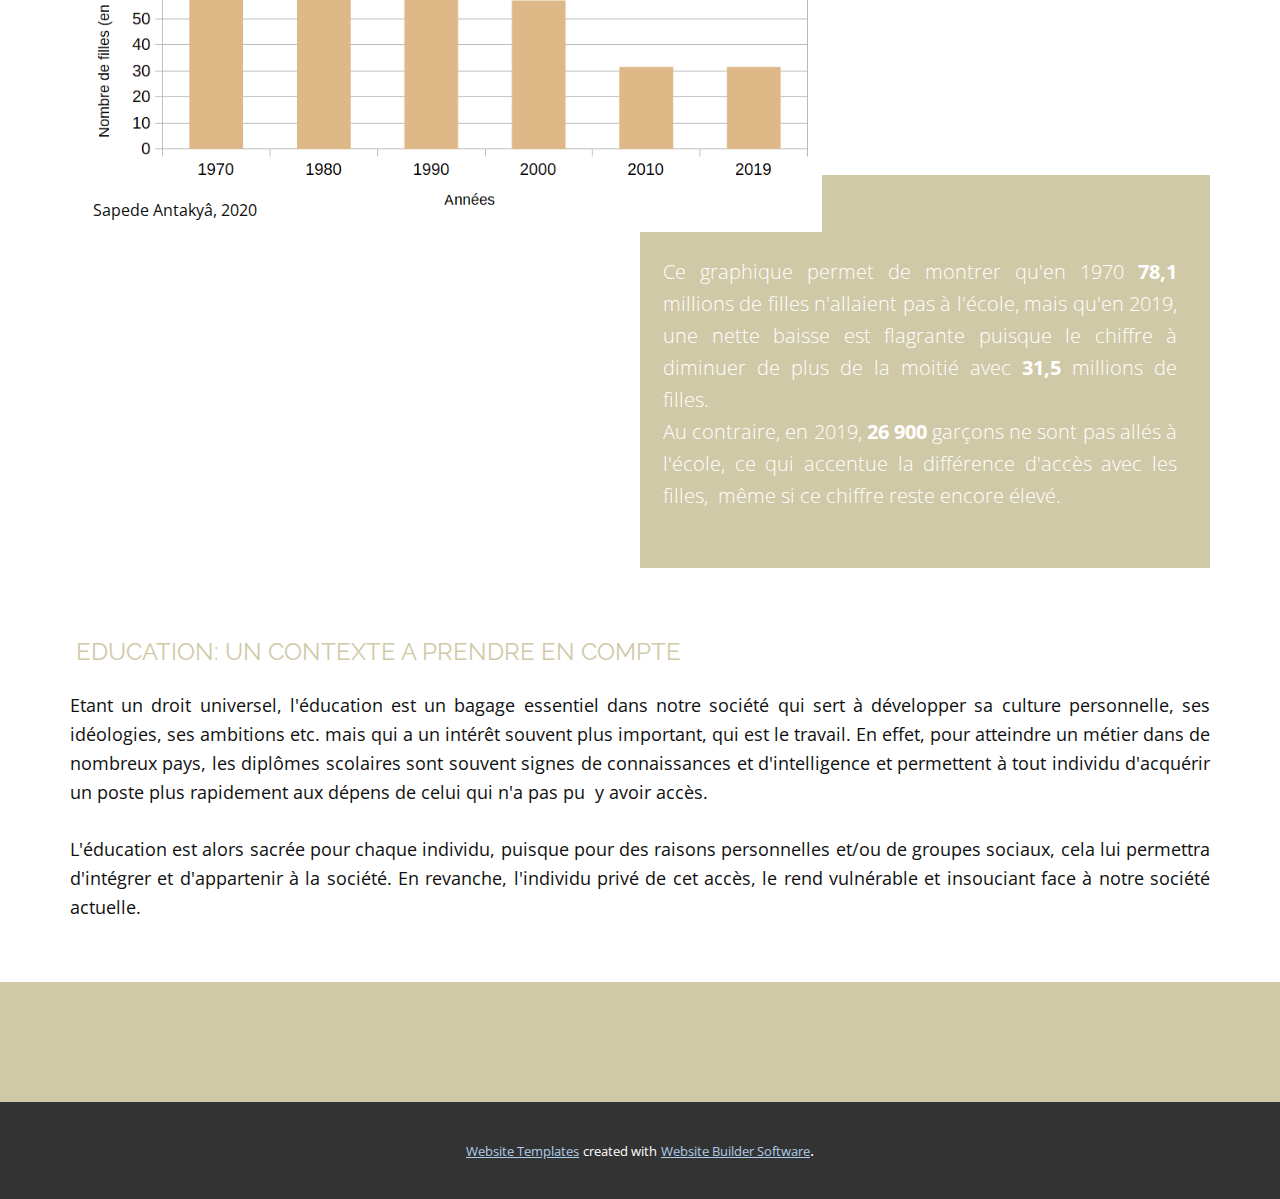
<file: Introduction.html>
<!DOCTYPE html>
<html style="font-size: 16px;">
  <head>
    <meta name="viewport" content="width=device-width, initial-scale=1.0">
    <meta charset="utf-8">
    <meta name="keywords" content="location, follow us, location, follow us, location, follow us, location, follow us, location, follow us, location, follow us">
    <meta name="description" content="">
    <meta name="page_type" content="np-template-header-footer-from-plugin">
    <title>Introduction</title>
    <link rel="stylesheet" href="nicepage.css" media="screen">
<link rel="stylesheet" href="Introduction.css" media="screen">
    <script class="u-script" type="text/javascript" src="jquery.js" defer=""></script>
    <script class="u-script" type="text/javascript" src="nicepage.js" defer=""></script>
    <meta name="generator" content="Nicepage 2.30.1, nicepage.com">
    <link id="u-theme-google-font" rel="stylesheet" href="https://fonts.googleapis.com/css?family=Roboto:100,100i,300,300i,400,400i,500,500i,700,700i,900,900i|Open+Sans:300,300i,400,400i,600,600i,700,700i,800,800i">
    <link id="u-page-google-font" rel="stylesheet" href="https://fonts.googleapis.com/css?family=Raleway:100,100i,200,200i,300,300i,400,400i,500,500i,600,600i,700,700i,800,800i,900,900i">
    
    
    
    
    
    <script type="application/ld+json">{
		"@context": "http://schema.org",
		"@type": "Organization",
		"name": "",
		"url": "index.html"
}</script>
    <meta property="og:title" content="Introduction">
    <meta property="og:type" content="website">
    <meta name="theme-color" content="#478ac9">
    <link rel="canonical" href="index.html">
    <meta property="og:url" content="index.html">
  </head>
  <body class="u-body"><header class="u-clearfix u-custom-color-2 u-header u-header" id="sec-dbd1"><div class="u-clearfix u-sheet u-sheet-1">
        <nav class="u-align-left u-dropdown-icon u-menu u-menu-dropdown u-nav-spacing-25 u-offcanvas u-menu-1" data-responsive-from="XL">
          <div class="menu-collapse" style="font-size: 1.5rem;">
            <a class="u-button-style u-nav-link u-text-body-alt-color" href="#" style="padding: 6px 0px; font-size: calc(1em + 32px); height: 24px;">
              <svg class="u-svg-link" preserveAspectRatio="xMidYMin slice" viewBox="0 0 60 60" style=""><use xmlns:xlink="http://www.w3.org/1999/xlink" xlink:href="#svg-f6e0"></use></svg>
              <svg xmlns="http://www.w3.org/2000/svg" xmlns:xlink="http://www.w3.org/1999/xlink" version="1.1" xml:space="preserve" class="u-svg-content" viewBox="0 0 60 60" x="0px" y="0px" id="svg-f6e0" style="enable-background:new 0 0 60 60;"><g><path d="M8,22c-4.411,0-8,3.589-8,8s3.589,8,8,8s8-3.589,8-8S12.411,22,8,22z M8,36c-3.309,0-6-2.691-6-6s2.691-6,6-6s6,2.691,6,6   S11.309,36,8,36z"></path><path d="M52,22c-4.411,0-8,3.589-8,8s3.589,8,8,8s8-3.589,8-8S56.411,22,52,22z M52,36c-3.309,0-6-2.691-6-6s2.691-6,6-6   s6,2.691,6,6S55.309,36,52,36z"></path><path d="M30,22c-4.411,0-8,3.589-8,8s3.589,8,8,8s8-3.589,8-8S34.411,22,30,22z M30,36c-3.309,0-6-2.691-6-6s2.691-6,6-6   s6,2.691,6,6S33.309,36,30,36z"></path>
</g></svg>
            </a>
          </div>
          <div class="u-custom-menu u-nav-container">
            <ul class="u-nav u-unstyled u-nav-1"><li class="u-nav-item"><a class="u-button-style u-nav-link u-palette-1-base u-text-active-palette-1-base u-text-hover-palette-2-base" href="Présentation.html" style="padding: 10px 20px;">Présentation</a>
</li><li class="u-nav-item"><a class="u-button-style u-nav-link u-palette-1-base u-text-active-palette-1-base u-text-hover-palette-2-base" href="Introduction.html" style="padding: 10px 20px;">Introduction</a>
</li><li class="u-nav-item"><a class="u-button-style u-nav-link u-palette-1-base u-text-active-palette-1-base u-text-hover-palette-2-base" href="La-déclaration-de-Lima.html" style="padding: 10px 20px;">Une éducation inégale</a>
</li><li class="u-nav-item"><a class="u-button-style u-nav-link u-palette-1-base u-text-active-palette-1-base u-text-hover-palette-2-base" href="Insécurité.html" style="padding: 10px 20px;">Insécurité</a>
</li><li class="u-nav-item"><a class="u-button-style u-nav-link u-palette-1-base u-text-active-palette-1-base u-text-hover-palette-2-base" href="Page-5.html" style="padding: 10px 20px;">Déclaration de Lima</a>
</li></ul>
          </div>
          <div class="u-custom-menu u-nav-container-collapse">
            <div class="u-align-center u-black u-container-style u-inner-container-layout u-opacity u-opacity-95 u-sidenav">
              <div class="u-sidenav-overflow">
                <div class="u-menu-close"></div>
                <ul class="u-align-center u-nav u-popupmenu-items u-unstyled u-nav-2"><li class="u-nav-item"><a class="u-button-style u-nav-link" href="Présentation.html" style="padding: 10px 20px;">Présentation</a>
</li><li class="u-nav-item"><a class="u-button-style u-nav-link" href="Introduction.html" style="padding: 10px 20px;">Introduction</a>
</li><li class="u-nav-item"><a class="u-button-style u-nav-link" href="La-déclaration-de-Lima.html" style="padding: 10px 20px;">Une éducation inégale</a>
</li><li class="u-nav-item"><a class="u-button-style u-nav-link" href="Insécurité.html" style="padding: 10px 20px;">Insécurité</a>
</li><li class="u-nav-item"><a class="u-button-style u-nav-link" href="Page-5.html" style="padding: 10px 20px;">Déclaration de Lima</a>
</li></ul>
              </div>
            </div>
            <div class="u-black u-menu-overlay u-opacity u-opacity-70"></div>
          </div>
        </nav>
      </div></header>
    <section class="u-clearfix u-section-1" id="carousel_b7e7">
      <div class="u-clearfix u-sheet u-sheet-1">
        <div class="u-clearfix u-expanded-width u-layout-wrap u-layout-wrap-1">
          <div class="u-layout">
            <div class="u-layout-row">
              <div class="u-container-style u-custom-color-2 u-expand-resize u-layout-cell u-left-cell u-size-27 u-layout-cell-1">
                <div class="u-container-layout u-container-layout-1">
                  <h1 class="u-align-center u-custom-font u-font-raleway u-text u-text-body-alt-color u-title u-text-1">UN ACCÈS DIFFÉRENCIÉ À L'ÉDUCATION<br>
                  </h1>
                  <p class="u-align-center u-text u-text-body-alt-color u-text-default u-text-2">Les filles sont les premières victimes de cette inégalité.<br>
                  </p>
                </div>
              </div>
              <div class="u-container-style u-custom-color-2 u-layout-cell u-right-cell u-shape-rectangle u-size-33 u-layout-cell-2">
                <div class="u-container-layout u-valign-top u-container-layout-2">
                  <img class="u-expanded-width u-image u-image-1" src="images/UN02841791.jpg">
                </div>
              </div>
            </div>
          </div>
        </div>
      </div>
    </section>
    <section class="u-clearfix u-custom-color-2 u-section-2" id="carousel_39f5">
      <div class="u-clearfix u-sheet u-sheet-1">
        <h2 class="u-custom-font u-font-raleway u-text u-text-default u-text-white u-text-1">EDUCATION</h2>
        <p class="u-align-justify u-text u-text-white u-text-2"> L’éducation est un droit universel de l’Homme, permettant à
chaque individu d’avoir accès à un certain nombre de
connaissances sous diverses formes. Ce droit, pourtant universel, n’a
pas la même accessibilité dans tous les pays du monde, mais aussi au niveau
des sexes. Malgré les décisions à différentes échelles, de nombreux pays ont encore du mal à effacer cette inégalité d'accès, qui reste un frein pour le développement.<br>
        </p>
      </div>
    </section>
    <section class="u-align-center-lg u-align-center-md u-align-center-sm u-align-center-xs u-clearfix u-section-3" id="carousel_4b94">
      <div class="u-clearfix u-sheet u-sheet-1">
        <div class="u-align-justify u-container-style u-custom-color-2 u-group u-group-1">
          <div class="u-container-layout u-container-layout-1">
            <p class="u-text u-text-white u-text-1">Ce graphique permet de montrer qu'en 1970 <b>78,1 </b>millions de filles n'allaient pas à l'école, mais qu'en 2019, une nette baisse est flagrante puisque le chiffre à diminuer de plus de la moitié avec<b> 31,5</b> millions de filles.&nbsp;<br>Au contraire, en 2019, <b>26 900</b> garçons ne sont pas allés à l'école, ce qui accentue la différence d'accès avec les filles,&nbsp; même si ce chiffre reste encore élevé.
            </p>
          </div>
        </div>
        <img class="u-expand-resize u-expanded-width-xs u-image u-image-1" src="images/graphique.png">
        <p class="u-text u-text-2"> Sapede Antakyâ, 2020</p>
      </div>
    </section>
    <section class="u-clearfix u-section-4" id="sec-e81f">
      <div class="u-clearfix u-sheet u-sheet-1">
        <p class="u-custom-font u-font-raleway u-text u-text-custom-color-2 u-text-1">&nbsp;EDUCATION: UN CONTEXTE A PRENDRE EN COMPTE</p>
        <p class="u-align-justify u-text u-text-2">Etant un droit universel, l'éducation est un bagage essentiel dans notre société qui sert à développer sa culture personnelle, ses idéologies, ses ambitions etc. mais qui a un intérêt souvent plus important, qui est le travail. En effet, pour atteindre un métier dans de nombreux pays, les diplômes scolaires sont souvent signes de connaissances et d'intelligence et permettent à tout individu d'acquérir un poste plus rapidement aux dépens de celui qui n'a pas pu&nbsp; y avoir accès.<br>
          <br>L'éducation est alors sacrée pour chaque individu, puisque pour des raisons personnelles et/ou de groupes sociaux, cela lui permettra d'intégrer et d'appartenir à la société. En revanche, l'individu privé de cet accès, le rend vulnérable et insouciant face à notre société actuelle.&nbsp;
        </p>
      </div>
    </section>
    
    
    <footer class="u-align-left u-clearfix u-custom-color-2 u-footer" id="sec-bc8b"><div class="u-clearfix u-sheet u-sheet-1"></div></footer>
    <section class="u-backlink u-clearfix u-grey-80">
      <a class="u-link" href="https://nicepage.com/website-templates" target="_blank">
        <span>Website Templates</span>
      </a>
      <p class="u-text">
        <span>created with</span>
      </p>
      <a class="u-link" href="https://nicepage.com/" target="_blank">
        <span>Website Builder Software</span>
      </a>. 
    </section>
  </body>
</html>
</file>
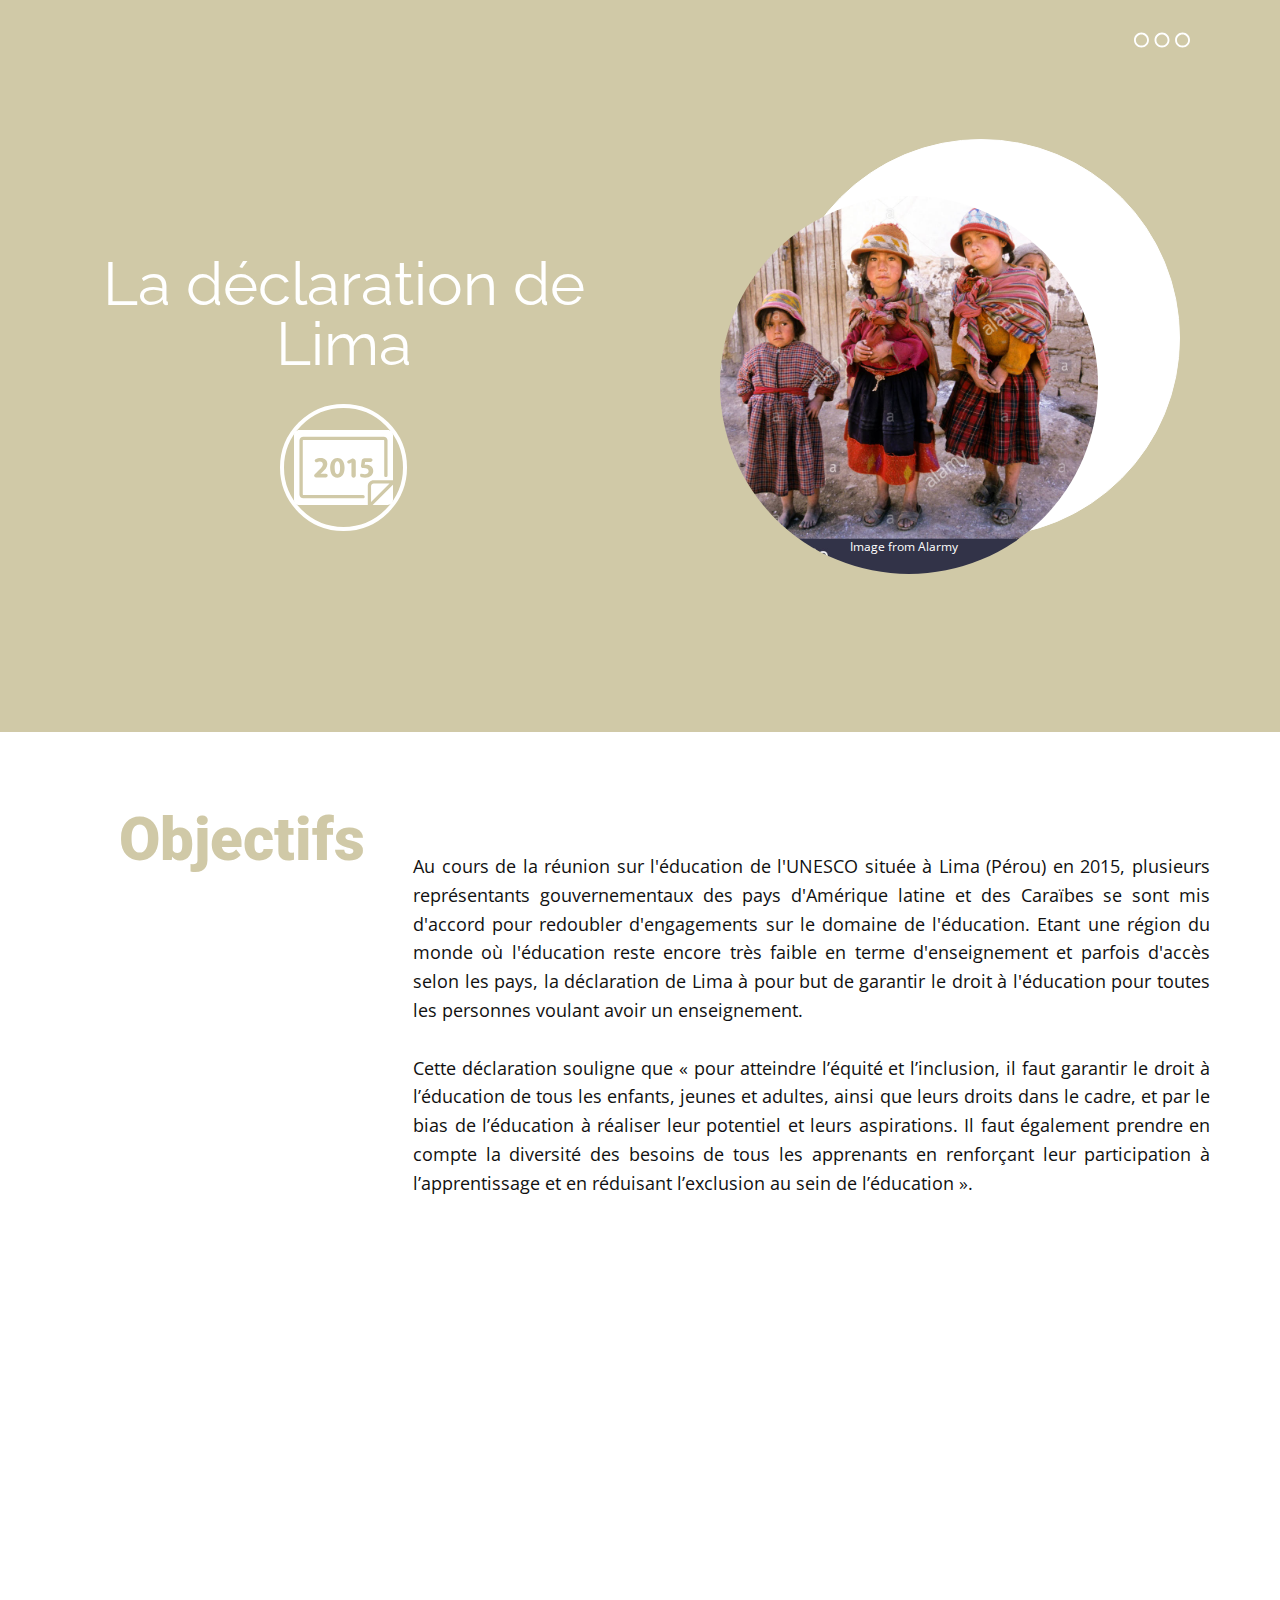
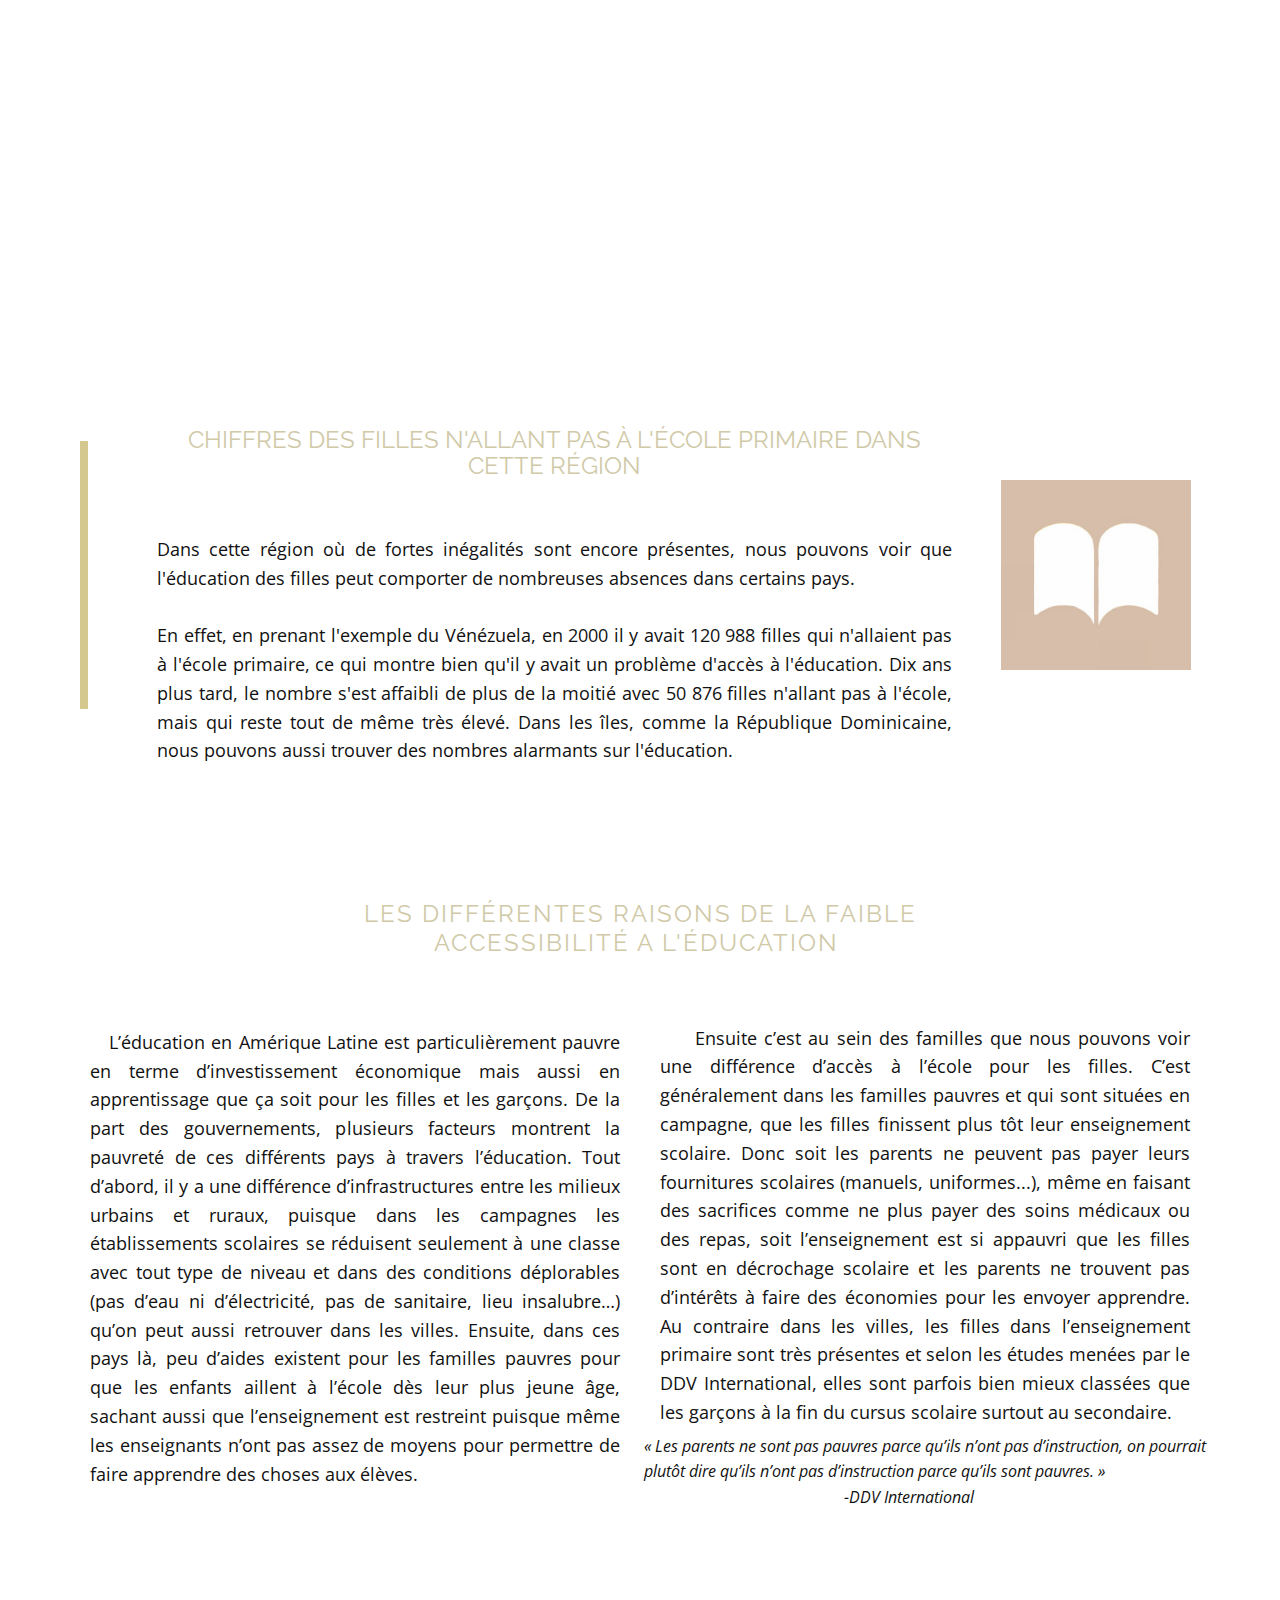
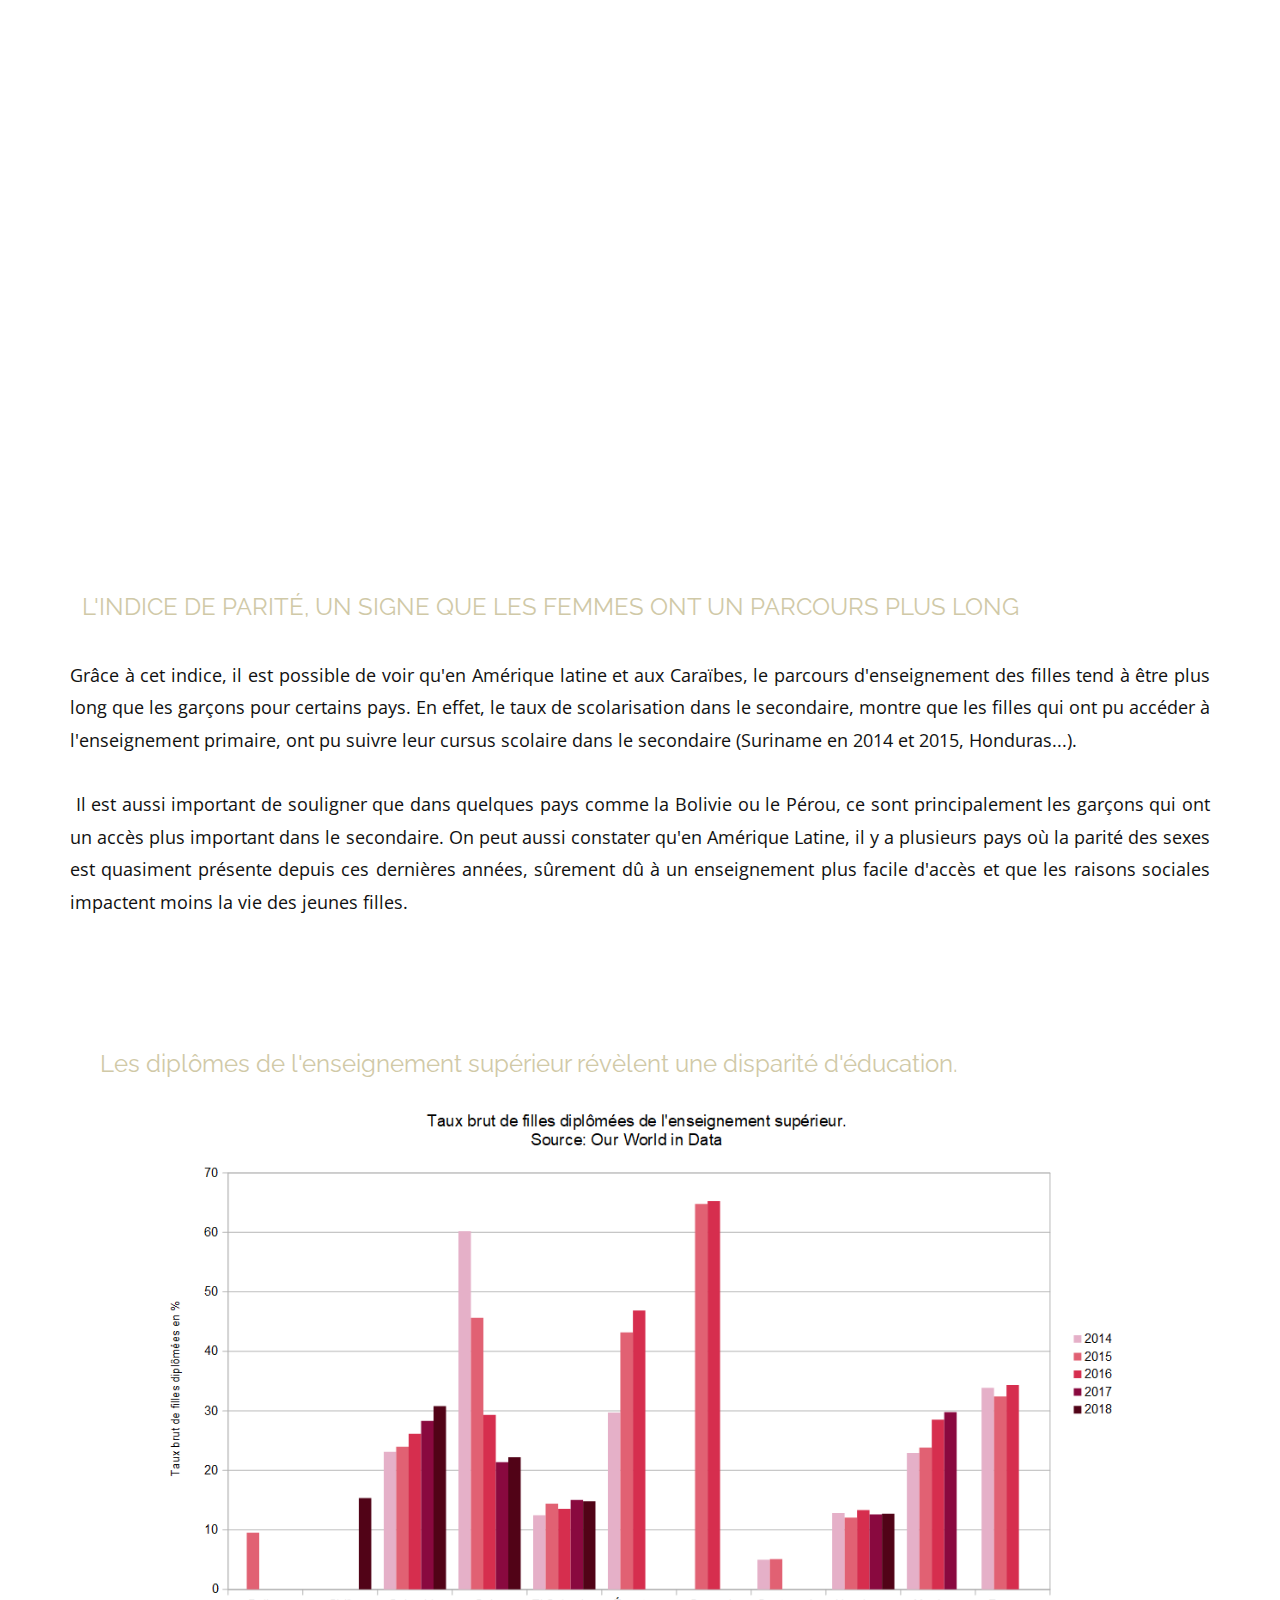
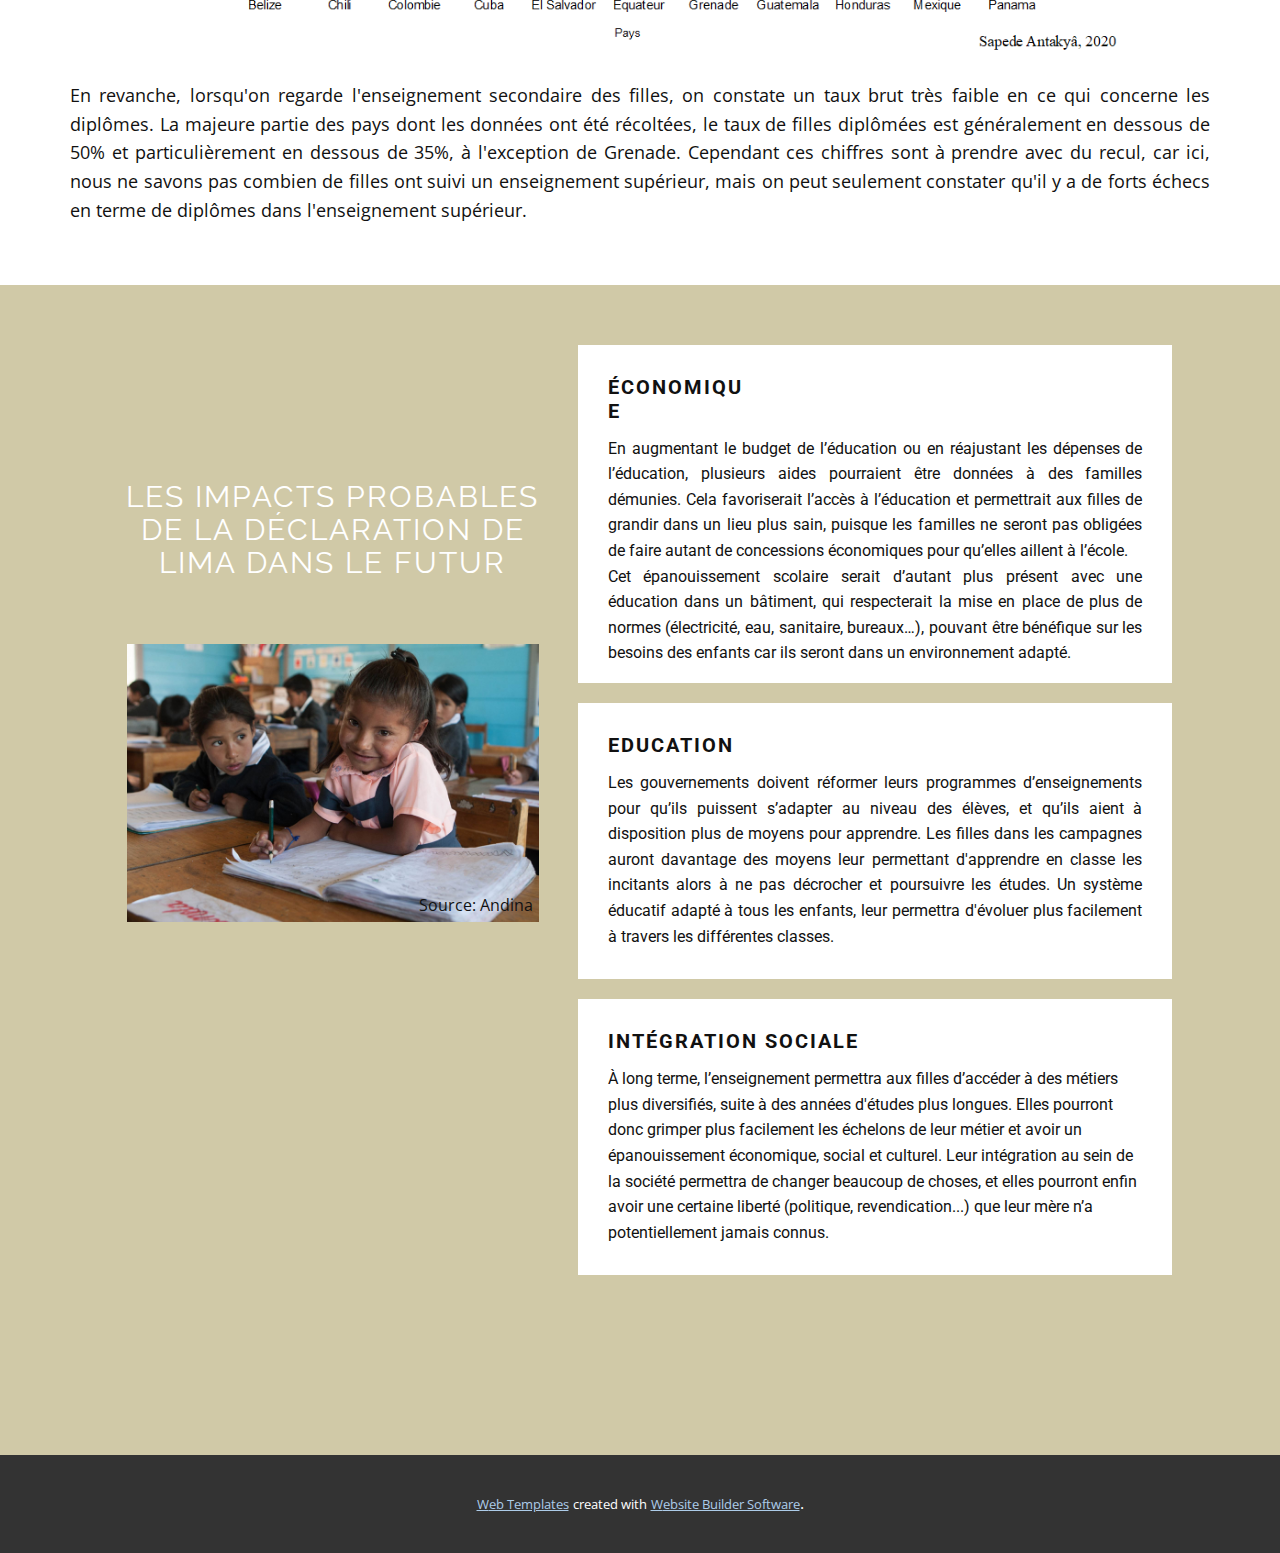
<file: La-déclaration-de-Lima.html>
<!DOCTYPE html>
<html style="font-size: 16px;">
  <head>
    <meta name="viewport" content="width=device-width, initial-scale=1.0">
    <meta charset="utf-8">
    <meta name="keywords" content="Weekly Timetable">
    <meta name="description" content="">
    <meta name="page_type" content="np-template-header-footer-from-plugin">
    <title>La déclaration de Lima</title>
    <link rel="stylesheet" href="nicepage.css" media="screen">
<link rel="stylesheet" href="La-déclaration-de-Lima.css" media="screen">
    <script class="u-script" type="text/javascript" src="jquery.js" defer=""></script>
    <script class="u-script" type="text/javascript" src="nicepage.js" defer=""></script>
    <meta name="generator" content="Nicepage 2.30.1, nicepage.com">
    <link id="u-theme-google-font" rel="stylesheet" href="https://fonts.googleapis.com/css?family=Roboto:100,100i,300,300i,400,400i,500,500i,700,700i,900,900i|Open+Sans:300,300i,400,400i,600,600i,700,700i,800,800i">
    <link id="u-page-google-font" rel="stylesheet" href="https://fonts.googleapis.com/css?family=Raleway:100,100i,200,200i,300,300i,400,400i,500,500i,600,600i,700,700i,800,800i,900,900i">
    
    
    
    
    
    
    
    
    
    
    <script type="application/ld+json">{
		"@context": "http://schema.org",
		"@type": "Organization",
		"name": "",
		"url": "index.html"
}</script>
    <meta property="og:title" content="La déclaration de Lima">
    <meta property="og:type" content="website">
    <meta name="theme-color" content="#478ac9">
    <link rel="canonical" href="index.html">
    <meta property="og:url" content="index.html">
  </head>
  <body class="u-body"><header class="u-clearfix u-custom-color-2 u-header u-header" id="sec-dbd1"><div class="u-clearfix u-sheet u-sheet-1">
        <nav class="u-align-left u-dropdown-icon u-menu u-menu-dropdown u-nav-spacing-25 u-offcanvas u-menu-1" data-responsive-from="XL">
          <div class="menu-collapse" style="font-size: 1.5rem;">
            <a class="u-button-style u-nav-link u-text-body-alt-color" href="#" style="padding: 6px 0px; font-size: calc(1em + 32px); height: 24px;">
              <svg class="u-svg-link" preserveAspectRatio="xMidYMin slice" viewBox="0 0 60 60" style=""><use xmlns:xlink="http://www.w3.org/1999/xlink" xlink:href="#svg-f6e0"></use></svg>
              <svg xmlns="http://www.w3.org/2000/svg" xmlns:xlink="http://www.w3.org/1999/xlink" version="1.1" xml:space="preserve" class="u-svg-content" viewBox="0 0 60 60" x="0px" y="0px" id="svg-f6e0" style="enable-background:new 0 0 60 60;"><g><path d="M8,22c-4.411,0-8,3.589-8,8s3.589,8,8,8s8-3.589,8-8S12.411,22,8,22z M8,36c-3.309,0-6-2.691-6-6s2.691-6,6-6s6,2.691,6,6   S11.309,36,8,36z"></path><path d="M52,22c-4.411,0-8,3.589-8,8s3.589,8,8,8s8-3.589,8-8S56.411,22,52,22z M52,36c-3.309,0-6-2.691-6-6s2.691-6,6-6   s6,2.691,6,6S55.309,36,52,36z"></path><path d="M30,22c-4.411,0-8,3.589-8,8s3.589,8,8,8s8-3.589,8-8S34.411,22,30,22z M30,36c-3.309,0-6-2.691-6-6s2.691-6,6-6   s6,2.691,6,6S33.309,36,30,36z"></path>
</g></svg>
            </a>
          </div>
          <div class="u-custom-menu u-nav-container">
            <ul class="u-nav u-unstyled u-nav-1"><li class="u-nav-item"><a class="u-button-style u-nav-link u-palette-1-base u-text-active-palette-1-base u-text-hover-palette-2-base" href="Présentation.html" style="padding: 10px 20px;">Présentation</a>
</li><li class="u-nav-item"><a class="u-button-style u-nav-link u-palette-1-base u-text-active-palette-1-base u-text-hover-palette-2-base" href="Introduction.html" style="padding: 10px 20px;">Introduction</a>
</li><li class="u-nav-item"><a class="u-button-style u-nav-link u-palette-1-base u-text-active-palette-1-base u-text-hover-palette-2-base" href="La-déclaration-de-Lima.html" style="padding: 10px 20px;">Une éducation inégale</a>
</li><li class="u-nav-item"><a class="u-button-style u-nav-link u-palette-1-base u-text-active-palette-1-base u-text-hover-palette-2-base" href="Insécurité.html" style="padding: 10px 20px;">Insécurité</a>
</li><li class="u-nav-item"><a class="u-button-style u-nav-link u-palette-1-base u-text-active-palette-1-base u-text-hover-palette-2-base" href="Page-5.html" style="padding: 10px 20px;">Déclaration de Lima</a>
</li></ul>
          </div>
          <div class="u-custom-menu u-nav-container-collapse">
            <div class="u-align-center u-black u-container-style u-inner-container-layout u-opacity u-opacity-95 u-sidenav">
              <div class="u-sidenav-overflow">
                <div class="u-menu-close"></div>
                <ul class="u-align-center u-nav u-popupmenu-items u-unstyled u-nav-2"><li class="u-nav-item"><a class="u-button-style u-nav-link" href="Présentation.html" style="padding: 10px 20px;">Présentation</a>
</li><li class="u-nav-item"><a class="u-button-style u-nav-link" href="Introduction.html" style="padding: 10px 20px;">Introduction</a>
</li><li class="u-nav-item"><a class="u-button-style u-nav-link" href="La-déclaration-de-Lima.html" style="padding: 10px 20px;">Une éducation inégale</a>
</li><li class="u-nav-item"><a class="u-button-style u-nav-link" href="Insécurité.html" style="padding: 10px 20px;">Insécurité</a>
</li><li class="u-nav-item"><a class="u-button-style u-nav-link" href="Page-5.html" style="padding: 10px 20px;">Déclaration de Lima</a>
</li></ul>
              </div>
            </div>
            <div class="u-black u-menu-overlay u-opacity u-opacity-70"></div>
          </div>
        </nav>
      </div></header>
    <section class="u-align-center u-clearfix u-custom-color-2 u-section-1" id="carousel_9d3b">
      <div class="u-clearfix u-sheet u-valign-middle-md u-valign-middle-sm u-valign-middle-xs u-sheet-1">
        <div class="u-clearfix u-expanded-width u-gutter-46 u-layout-wrap u-layout-wrap-1">
          <div class="u-layout">
            <div class="u-layout-row">
              <div class="u-container-style u-layout-cell u-left-cell u-size-30 u-layout-cell-1">
                <div class="u-container-layout u-valign-bottom-md u-valign-bottom-sm u-valign-bottom-xs u-container-layout-1">
                  <h2 class="u-align-center u-custom-font u-font-raleway u-text u-text-white u-text-1">La déclaration de Lima</h2><span class="u-border-4 u-border-white u-icon u-icon-circle u-spacing-10 u-text-white u-icon-1"><svg class="u-svg-link" preserveAspectRatio="xMidYMin slice" viewBox="0 0 29.901 29.901" style=""><use xmlns:xlink="http://www.w3.org/1999/xlink" xlink:href="#svg-be7f"></use></svg><svg xmlns="http://www.w3.org/2000/svg" xmlns:xlink="http://www.w3.org/1999/xlink" version="1.1" xml:space="preserve" class="u-svg-content" viewBox="0 0 29.901 29.901" x="0px" y="0px" id="svg-be7f" style="enable-background:new 0 0 29.901 29.901;"><g><path d="M12.281,15.06c-0.01,1.323,0.31,1.953,0.833,1.953c0.524,0,0.808-0.657,0.808-1.97c0-1.279-0.274-1.954-0.816-1.954   C12.61,13.089,12.271,13.72,12.281,15.06z"></path><path d="M28.282,3.613H1.62C0.725,3.613,0,4.338,0,5.232v19.436c0,0.895,0.725,1.62,1.62,1.62h20.667v-5.734   c0-0.986,0.802-1.787,1.788-1.787h5.828V5.232C29.901,4.338,29.176,3.613,28.282,3.613z M21.454,18.034   c-0.372,0-0.711-0.045-0.995-0.112c-0.167-0.04-0.311-0.144-0.4-0.289c-0.09-0.146-0.118-0.321-0.079-0.488l0.013-0.053   c0.023-0.097,0.084-0.18,0.171-0.229c0.087-0.05,0.19-0.062,0.285-0.033c0.267,0.081,0.605,0.147,0.943,0.147   c0.559,0,1.155-0.267,1.155-0.879c0-0.595-0.471-0.959-1.624-0.959c-0.015,0-0.03,0-0.045,0c-0.185,0.001-0.36-0.077-0.483-0.215   c-0.122-0.138-0.179-0.323-0.156-0.506l0.183-1.451c0.058-0.458,0.448-0.802,0.909-0.802h1.816c0.307,0,0.555,0.248,0.555,0.555   c0,0.307-0.248,0.555-0.555,0.555h-1.682l-0.125,0.888c0.125-0.018,0.231-0.018,0.374-0.018c0.55,0,1.11,0.124,1.518,0.417   c0.435,0.293,0.702,0.772,0.702,1.448C23.93,17.084,23.007,18.034,21.454,18.034z M28.25,17.333c0,0.275-0.223,0.498-0.498,0.498   c-0.275,0-0.499-0.223-0.499-0.498V6.793c0-0.087-0.071-0.159-0.159-0.159H2.807c-0.088,0-0.159,0.071-0.159,0.159v16.314   c0,0.088,0.071,0.159,0.159,0.159h18.046c0.275,0,0.498,0.223,0.498,0.498c0,0.275-0.223,0.499-0.498,0.499H2.807   c-0.637,0-1.156-0.519-1.156-1.156V6.793c0-0.638,0.519-1.156,1.156-1.156h24.288c0.637,0,1.156,0.518,1.156,1.156V17.333z    M17.331,13.462l-0.529,0.252c-0.138,0.065-0.299,0.065-0.436-0.002c-0.138-0.068-0.237-0.195-0.271-0.344   c-0.05-0.231,0.065-0.465,0.278-0.563l0.978-0.455c0.121-0.057,0.253-0.086,0.387-0.086c0.505,0,0.916,0.411,0.916,0.917v4.202   c0,0.36-0.292,0.653-0.653,0.653c-0.36,0-0.652-0.293-0.652-0.653v-3.919H17.331z M15.273,15.024c0,1.785-0.719,3.01-2.193,3.01   c-1.492,0-2.149-1.34-2.158-2.974c0-1.669,0.71-2.992,2.201-2.992C14.669,12.069,15.273,13.445,15.273,15.024z M7.767,13.152   c-0.276,0-0.533,0.077-0.759,0.185c-0.128,0.061-0.277,0.066-0.41,0.014c-0.133-0.052-0.238-0.157-0.29-0.29l-0.014-0.034   c-0.089-0.225,0.007-0.48,0.221-0.593c0.411-0.215,0.938-0.366,1.527-0.366c1.305,0,2.024,0.764,2.024,1.813   c0,0.967-0.702,1.74-1.536,2.485L7.998,16.81v0.018h1.621c0.307,0,0.555,0.248,0.555,0.555c0,0.307-0.249,0.555-0.555,0.555H6.646   c-0.313,0-0.566-0.253-0.566-0.566c0-0.16,0.068-0.312,0.186-0.419l0.56-0.506c1.26-1.127,1.873-1.775,1.891-2.45   C8.718,13.525,8.434,13.152,7.767,13.152z"></path><path d="M24.074,19.763c-0.437,0-0.791,0.354-0.791,0.791v4.796l5.587-5.587H24.074z"></path><path d="M28.282,26.288c0.895,0,1.62-0.725,1.62-1.62V20.14l-6.148,6.148H28.282z"></path>
</g></svg></span>
                </div>
              </div>
              <div class="u-container-style u-layout-cell u-right-cell u-size-30 u-layout-cell-2">
                <div class="u-container-layout u-container-layout-2">
                  <div class="u-border-1 u-border-white u-shape u-shape-circle u-white u-shape-1"></div>
                  <div alt="" class="u-image u-image-circle u-image-1"></div>
                  <p class="u-text u-text-white u-text-2">
                    <br>Image from Alarmy
                  </p>
                </div>
              </div>
            </div>
          </div>
        </div>
      </div>
    </section>
    <section class="u-clearfix u-white u-section-2" id="carousel_83bf">
      <div class="u-clearfix u-sheet u-sheet-1">
        <h2 class="u-text u-text-custom-color-2 u-text-default u-text-1">Objectifs</h2>
        <p class="u-align-justify u-text u-text-2">Au cours de la réunion sur l'éducation de l'UNESCO située à Lima (Pérou) en 2015, plusieurs représentants gouvernementaux des pays d'Amérique latine et des Caraïbes se sont mis d'accord pour redoubler d'engagements sur le domaine de l'éducation. Etant une région du monde où l'éducation reste encore très faible en terme d'enseignement et parfois d'accès selon les pays, la déclaration de Lima à pour but de garantir le droit à l'éducation pour toutes les personnes voulant avoir un enseignement.<br>
          <br>Cette déclaration souligne que «&nbsp;pour atteindre l’équité et l’inclusion, il faut garantir le droit à l’éducation de tous les enfants, jeunes et adultes, ainsi que leurs droits dans le cadre, et par le bias de l’éducation à réaliser leur potentiel et leurs aspirations. Il faut également prendre en compte la diversité des besoins de tous les apprenants en renforçant leur participation à l’apprentissage et en réduisant l’exclusion au sein de l’éducation&nbsp;».<br>
          <br>
        </p>
      </div>
    </section>
    <section class="u-clearfix u-section-3" id="sec-54f4">
      <div class="u-clearfix u-sheet u-sheet-1">
        <div class="u-clearfix u-custom-html u-expanded-width u-custom-html-1">
          <div class="tableauPlaceholder" id="viz1610477703071" style="position: relative">
            <noscript>&amp;amp;amp;amp;amp;amp;amp;amp;amp;amp;amp;lt;a href='#'&amp;amp;amp;amp;amp;amp;amp;amp;amp;amp;amp;gt;&amp;amp;amp;amp;amp;amp;amp;amp;amp;amp;amp;lt;img alt=' ' src='https:&amp;amp;amp;amp;amp;amp;amp;amp;amp;amp;amp;amp;#47;&amp;amp;amp;amp;amp;amp;amp;amp;amp;amp;amp;amp;#47;public.tableau.com&amp;amp;amp;amp;amp;amp;amp;amp;amp;amp;amp;amp;#47;static&amp;amp;amp;amp;amp;amp;amp;amp;amp;amp;amp;amp;#47;images&amp;amp;amp;amp;amp;amp;amp;amp;amp;amp;amp;amp;#47;Am&amp;amp;amp;amp;amp;amp;amp;amp;amp;amp;amp;amp;#47;AmriqueLatinepascole&amp;amp;amp;amp;amp;amp;amp;amp;amp;amp;amp;amp;#47;Tableaudebord1&amp;amp;amp;amp;amp;amp;amp;amp;amp;amp;amp;amp;#47;1_rss.png' style='border: none' /&amp;amp;amp;amp;amp;amp;amp;amp;amp;amp;amp;gt;&amp;amp;amp;amp;amp;amp;amp;amp;amp;amp;amp;lt;/a&amp;amp;amp;amp;amp;amp;amp;amp;amp;amp;amp;gt;</noscript>
            <object class="tableauViz" style="display:none;">
              <param name="host_url" value="https%3A%2F%2Fpublic.tableau.com%2F">
              <param name="embed_code_version" value="3">
              <param name="site_root" value="">
              <param name="name" value="AmriqueLatinepascole/Tableaudebord1">
              <param name="tabs" value="no">
              <param name="toolbar" value="yes">
              <param name="static_image" value="https://public.tableau.com/static/images/Am/AmriqueLatinepascole/Tableaudebord1/1.png">
              <param name="animate_transition" value="yes">
              <param name="display_static_image" value="yes">
              <param name="display_spinner" value="yes">
              <param name="display_overlay" value="yes">
              <param name="display_count" value="yes">
              <param name="language" value="fr">
              <param name="filter" value="publish=yes">
            </object>
          </div>
          <script type="text/javascript"> var divElement = document.getElementById('viz1610477703071');                    var vizElement = divElement.getElementsByTagName('object')[0];                    if ( divElement.offsetWidth > 800 ) { vizElement.style.width='1000px';vizElement.style.height='827px';} else if ( divElement.offsetWidth > 500 ) { vizElement.style.width='1000px';vizElement.style.height='827px';} else { vizElement.style.width='100%';vizElement.style.height='727px';}                     var scriptElement = document.createElement('script');                    scriptElement.src = 'https://public.tableau.com/javascripts/api/viz_v1.js';                    vizElement.parentNode.insertBefore(scriptElement, vizElement); </script>
        </div>
      </div>
    </section>
    <section class="u-clearfix u-section-4" id="carousel_c355">
      <div class="u-clearfix u-sheet u-sheet-1">
        <div class="u-clearfix u-expanded-width u-layout-wrap u-layout-wrap-1">
          <div class="u-gutter-0 u-layout">
            <div class="u-layout-row">
              <div class="u-container-style u-hidden-sm u-hidden-xs u-layout-cell u-left-cell u-size-3 u-size-60-md u-layout-cell-1">
                <div class="u-container-layout u-valign-middle-xl u-container-layout-1">
                  <div class="u-align-left u-border-8 u-border-custom-color-1 u-line u-line-vertical u-line-1"></div>
                </div>
              </div>
              <div class="u-container-style u-layout-cell u-shape-rectangle u-size-35-sm u-size-35-xs u-size-45-lg u-size-45-xl u-size-60-md u-layout-cell-2">
                <div class="u-container-layout u-container-layout-2">
                  <h2 class="u-align-center u-custom-font u-font-raleway u-text u-text-custom-color-2 u-text-1">Chiffres des filles n'allant pas à l'école primaire DANS CETTE Région</h2>
                  <p class="u-align-justify u-text u-text-2">Dans cette région où de fortes inégalités sont encore présentes, nous pouvons voir que l'éducation des filles peut comporter de nombreuses absences dans certains pays.&nbsp;<br>
                    <br>En effet, en prenant l'exemple du Vénézuela, en 2000 il y avait 120 988 filles qui n'allaient pas à l'école primaire, ce qui montre bien qu'il y avait un problème d'accès à l'éducation. Dix ans plus tard, le nombre s'est affaibli de plus de la moitié avec 50 876 filles n'allant pas à l'école, mais qui reste tout de même très élevé. Dans les îles, comme la République Dominicaine, nous pouvons aussi trouver des nombres alarmants sur l'éducation.
                  </p>
                </div>
              </div>
              <div class="u-align-left-xl u-container-style u-layout-cell u-right-cell u-size-12-lg u-size-12-xl u-size-21-sm u-size-21-xs u-size-60-md u-layout-cell-3">
                <div class="u-container-layout u-valign-middle u-container-layout-3">
                  <img src="images/b2809540b5c51836a90ea89200558a32.jpg" alt="" class="u-image u-image-default u-image-1" data-image-width="474" data-image-height="474">
                </div>
              </div>
            </div>
          </div>
        </div>
      </div>
    </section>
    <section class="u-align-center u-clearfix u-white u-section-5" id="carousel_8168">
      <div class="u-clearfix u-sheet u-sheet-1">
        <h6 class="u-custom-font u-font-raleway u-text u-text-custom-color-2 u-text-1">Les différentes raisons de la faible accessibilité a l'éducation&nbsp;</h6>
        <div class="u-clearfix u-expanded-width u-layout-wrap u-layout-wrap-1">
          <div class="u-layout">
            <div class="u-layout-row">
              <div class="u-align-justify u-container-style u-layout-cell u-left-cell u-similar-fill u-size-30 u-layout-cell-1">
                <div class="u-container-layout u-valign-middle u-container-layout-1">
                  <p class="u-text u-text-font u-text-2">&nbsp; &nbsp;L’éducation en Amérique Latine est particulièrement pauvre en
terme d’investissement économique mais aussi en apprentissage que
ça soit pour les filles et les garçons. De la part des
gouvernements, plusieurs facteurs montrent la pauvreté de ces
différents pays à travers l’éducation.
Tout d’abord, il y
a une différence d’infrastructures entre les milieux urbains et
ruraux, puisque dans les campagnes les établissements scolaires se
réduisent seulement à une classe avec tout type de niveau et dans
des conditions déplorables (pas d’eau ni d’électricité, pas de
sanitaire, lieu insalubre…) qu’on peut aussi retrouver dans les
villes. 
Ensuite, dans ces
pays là, peu d’aides existent pour les familles pauvres pour
que les enfants aillent à l’école dès leur plus jeune âge, sachant
aussi que l’enseignement est restreint puisque même les
enseignants n’ont pas assez de moyens pour permettre de faire
apprendre des choses aux élèves. </p>
                </div>
              </div>
              <div class="u-align-justify u-container-style u-layout-cell u-right-cell u-similar-fill u-size-30 u-layout-cell-2">
                <div class="u-container-layout u-container-layout-2">
                  <p class="u-text u-text-font u-text-3">&nbsp; &nbsp; &nbsp;Ensuite c’est au sein des familles que nous pouvons voir une
différence d’accès à l’école pour les filles. C’est
généralement dans les familles pauvres et qui sont situées en campagne, que
les filles finissent plus tôt leur enseignement scolaire. Donc soit les parents
ne peuvent pas payer leurs fournitures scolaires (manuels, uniformes...), même en faisant des sacrifices comme ne plus payer des soins médicaux ou des repas,
soit l’enseignement est si appauvri que les filles sont en
décrochage scolaire et les parents ne trouvent pas d’intérêts à
faire des économies pour les envoyer apprendre. Au contraire dans
les villes, les filles dans l’enseignement primaire sont très
présentes et selon les études menées par le DDV International,
elles sont parfois bien mieux classées que les garçons à la fin du cursus scolaire surtout au secondaire.</p>
                  <p class="u-text u-text-4">« Les
parents ne sont pas pauvres parce qu’ils n’ont pas d’instruction,
on pourrait plutôt dire qu’ils n’ont pas d’instruction parce
qu’ils sont pauvres.&nbsp;»<br>&nbsp; &nbsp; &nbsp; &nbsp; &nbsp; &nbsp; &nbsp; &nbsp; &nbsp; &nbsp; &nbsp; &nbsp; &nbsp; &nbsp; &nbsp; &nbsp; &nbsp; &nbsp; &nbsp; &nbsp; &nbsp; &nbsp; &nbsp; &nbsp; &nbsp; -DDV
International&nbsp;<br>
                  </p>
                </div>
              </div>
            </div>
          </div>
        </div>
      </div>
    </section>
    <section class="u-clearfix u-section-6" id="sec-9ffe">
      <div class="u-clearfix u-sheet u-sheet-1">
        <div class="u-clearfix u-custom-html u-expanded-width u-custom-html-1">
          <div class="tableauPlaceholder" id="viz1610477263166" style="position: relative">
            <noscript>&amp;amp;amp;amp;amp;amp;amp;amp;amp;amp;amp;amp;amp;amp;lt;a href='#'&amp;amp;amp;amp;amp;amp;amp;amp;amp;amp;amp;amp;amp;amp;gt;&amp;amp;amp;amp;amp;amp;amp;amp;amp;amp;amp;amp;amp;amp;lt;img alt=' ' src='https:&amp;amp;amp;amp;amp;amp;amp;amp;amp;amp;amp;amp;amp;amp;amp;#47;&amp;amp;amp;amp;amp;amp;amp;amp;amp;amp;amp;amp;amp;amp;amp;#47;public.tableau.com&amp;amp;amp;amp;amp;amp;amp;amp;amp;amp;amp;amp;amp;amp;amp;#47;static&amp;amp;amp;amp;amp;amp;amp;amp;amp;amp;amp;amp;amp;amp;amp;#47;images&amp;amp;amp;amp;amp;amp;amp;amp;amp;amp;amp;amp;amp;amp;amp;#47;Id&amp;amp;amp;amp;amp;amp;amp;amp;amp;amp;amp;amp;amp;amp;amp;#47;Iddeparit&amp;amp;amp;amp;amp;amp;amp;amp;amp;amp;amp;amp;amp;amp;amp;#47;Tableaudebord1&amp;amp;amp;amp;amp;amp;amp;amp;amp;amp;amp;amp;amp;amp;amp;#47;1_rss.png' style='border: none' /&amp;amp;amp;amp;amp;amp;amp;amp;amp;amp;amp;amp;amp;amp;gt;&amp;amp;amp;amp;amp;amp;amp;amp;amp;amp;amp;amp;amp;amp;lt;/a&amp;amp;amp;amp;amp;amp;amp;amp;amp;amp;amp;amp;amp;amp;gt;</noscript>
            <object class="tableauViz" style="display:none;">
              <param name="host_url" value="https%3A%2F%2Fpublic.tableau.com%2F">
              <param name="embed_code_version" value="3">
              <param name="site_root" value="">
              <param name="name" value="Iddeparit/Tableaudebord1">
              <param name="tabs" value="no">
              <param name="toolbar" value="yes">
              <param name="static_image" value="https://public.tableau.com/static/images/Id/Iddeparit/Tableaudebord1/1.png">
              <param name="animate_transition" value="yes">
              <param name="display_static_image" value="yes">
              <param name="display_spinner" value="yes">
              <param name="display_overlay" value="yes">
              <param name="display_count" value="yes">
              <param name="language" value="fr">
              <param name="filter" value="publish=yes">
            </object>
          </div>
          <script type="text/javascript"> var divElement = document.getElementById('viz1610477263166');                    var vizElement = divElement.getElementsByTagName('object')[0];                    if ( divElement.offsetWidth > 800 ) { vizElement.style.width='1000px';vizElement.style.height='827px';} else if ( divElement.offsetWidth > 500 ) { vizElement.style.width='1000px';vizElement.style.height='827px';} else { vizElement.style.width='100%';vizElement.style.height='727px';}                     var scriptElement = document.createElement('script');                    scriptElement.src = 'https://public.tableau.com/javascripts/api/viz_v1.js';                    vizElement.parentNode.insertBefore(scriptElement, vizElement); </script>
        </div>
      </div>
    </section>
    <section class="u-align-center u-clearfix u-section-7" id="sec-f9b7">
      <div class="u-clearfix u-sheet u-sheet-1">
        <h5 class="u-custom-font u-font-raleway u-text u-text-custom-color-2 u-text-1">L'INDICE DE PARITé, UN SIGNE QUE LES FEMMES ONT UN PARCOURS PLUS LONG</h5>
        <p class="u-align-justify u-text u-text-2">Grâce à cet indice, il est possible de voir qu'en Amérique latine et aux Caraïbes, le parcours d'enseignement des filles tend à être plus long que les garçons pour certains pays. En effet, le taux de scolarisation dans le secondaire, montre que les filles qui ont pu accéder à l'enseignement primaire, ont pu suivre leur cursus scolaire dans le secondaire (Suriname en 2014 et 2015, Honduras...).&nbsp;<br>
          <br>&nbsp;Il est aussi important de souligner que dans quelques pays comme la Bolivie ou le Pérou, ce sont principalement les garçons qui ont un accès plus important dans le secondaire. On peut aussi constater qu'en Amérique Latine, il y a plusieurs pays où la parité des sexes est quasiment présente depuis ces dernières années, sûrement dû à un enseignement plus facile d'accès et que les raisons sociales impactent moins la vie des jeunes filles.<br>
          <br>
        </p>
      </div>
    </section>
    <section class="u-align-left u-clearfix u-section-8" id="sec-2591">
      <div class="u-clearfix u-sheet u-sheet-1">
        <p class="u-custom-font u-font-raleway u-text u-text-custom-color-2 u-text-1"> Les diplômes de l'enseignement supérieur révèlent une disparité d'éducation.</p>
        <img class="u-expand-resize u-image u-image-1" src="images/universit2.PNG">
        <p class="u-align-justify u-text u-text-2"> En revanche, lorsqu'on regarde l'enseignement secondaire des filles, on constate un taux brut très faible en ce qui concerne les diplômes. La majeure partie des pays dont les données ont été récoltées, le taux de filles diplômées est généralement en dessous de 50% et particulièrement en dessous de 35%, à l'exception de Grenade. Cependant ces chiffres sont à prendre avec du recul, car ici, nous ne savons pas combien de filles ont suivi un enseignement supérieur, mais on peut seulement constater qu'il y a de forts échecs en terme de diplômes dans l'enseignement supérieur.</p>
      </div>
    </section>
    <section class="u-clearfix u-custom-color-2 u-section-9" id="carousel_0c86">
      <div class="u-clearfix u-sheet u-valign-middle u-sheet-1">
        <div class="u-clearfix u-gutter-20 u-layout-wrap u-layout-wrap-1">
          <div class="u-layout">
            <div class="u-layout-row">
              <div class="u-size-26">
                <div class="u-layout-col">
                  <div class="u-container-style u-layout-cell u-left-cell u-size-60 u-layout-cell-1">
                    <div class="u-container-layout u-container-layout-1">
                      <h2 class="u-align-center u-custom-font u-font-raleway u-text u-text-body-alt-color u-text-1">les impacts probables de la déclaration de lima dans le futur</h2>
                      <img src="images/000256020W.jpg" alt="" class="u-image u-image-default u-image-1" data-image-width="1800" data-image-height="1212">
                      <p class="u-text u-text-default u-text-2"> Source: Andina</p>
                    </div>
                  </div>
                </div>
              </div>
              <div class="u-size-34">
                <div class="u-layout-col">
                  <div class="u-align-center-sm u-align-center-xs u-container-style u-layout-cell u-right-cell u-size-20 u-white u-layout-cell-2">
                    <div class="u-container-layout u-container-layout-2">
                      <h5 class="u-align-left u-text u-text-3">éCONOMIQUE</h5>
                      <p class="u-align-justify u-custom-font u-heading-font u-text u-text-default u-text-4">En augmentant le budget de l’éducation ou en réajustant les
dépenses de l’éducation, plusieurs aides pourraient être données
à des familles démunies. Cela favoriserait l’accès à
l’éducation et permettrait aux filles de grandir dans un lieu plus
sain, puisque les familles ne seront pas obligées de faire autant de
concessions économiques pour qu’elles aillent à l’école. <br> Cet épanouissement
scolaire serait d’autant plus présent avec une éducation dans un
bâtiment, qui respecterait la mise en place de plus de normes
(électricité, eau, sanitaire, bureaux…), pouvant être bénéfique
sur les besoins des enfants car ils seront dans un environnement
adapté.&nbsp;
                      </p>
                    </div>
                  </div>
                  <div class="u-align-center-sm u-align-center-xs u-container-style u-layout-cell u-right-cell u-size-20 u-white u-layout-cell-3">
                    <div class="u-container-layout u-valign-top u-container-layout-3">
                      <h5 class="u-align-left u-text u-text-default u-text-5">EDUCATION</h5>
                      <p class="u-align-justify u-custom-font u-heading-font u-text u-text-default u-text-6"> Les gouvernements doivent réformer leurs programmes d’enseignements
pour qu’ils puissent s’adapter au niveau des élèves, et
qu’ils aient à disposition plus de moyens pour apprendre.
Les filles dans les
campagnes auront davantage des moyens leur permettant d'apprendre en classe les incitants alors à ne pas décrocher et poursuivre les études. Un système éducatif adapté à tous les enfants, leur permettra d'évoluer plus facilement à travers les différentes classes.&nbsp;</p>
                    </div>
                  </div>
                  <div class="u-align-center-sm u-align-center-xs u-align-left-lg u-align-left-md u-align-left-xl u-container-style u-layout-cell u-right-cell u-size-20 u-white u-layout-cell-4">
                    <div class="u-container-layout u-valign-top u-container-layout-4">
                      <h5 class="u-text u-text-default u-text-7">Intégration sociale</h5>
                      <p class="u-custom-font u-heading-font u-text u-text-default u-text-8">À long terme, l’enseignement permettra aux filles d’accéder à des métiers plus diversifiés, suite à des années d'études plus longues. Elles pourront donc grimper plus facilement les échelons de leur métier et avoir un épanouissement économique, social et culturel. Leur intégration au sein de la société permettra de changer beaucoup de choses, et elles pourront enfin avoir une certaine liberté (politique, revendication...) que leur mère n’a potentiellement jamais connus.</p>
                    </div>
                  </div>
                </div>
              </div>
            </div>
          </div>
        </div>
      </div>
    </section>
    
    
    <footer class="u-align-left u-clearfix u-custom-color-2 u-footer" id="sec-bc8b"><div class="u-clearfix u-sheet u-sheet-1"></div></footer>
    <section class="u-backlink u-clearfix u-grey-80">
      <a class="u-link" href="https://nicepage.com/website-templates" target="_blank">
        <span>Web Templates</span>
      </a>
      <p class="u-text">
        <span>created with</span>
      </p>
      <a class="u-link" href="https://nicepage.com/" target="_blank">
        <span>Website Builder Software</span>
      </a>. 
    </section>
  </body>
</html>
</file>
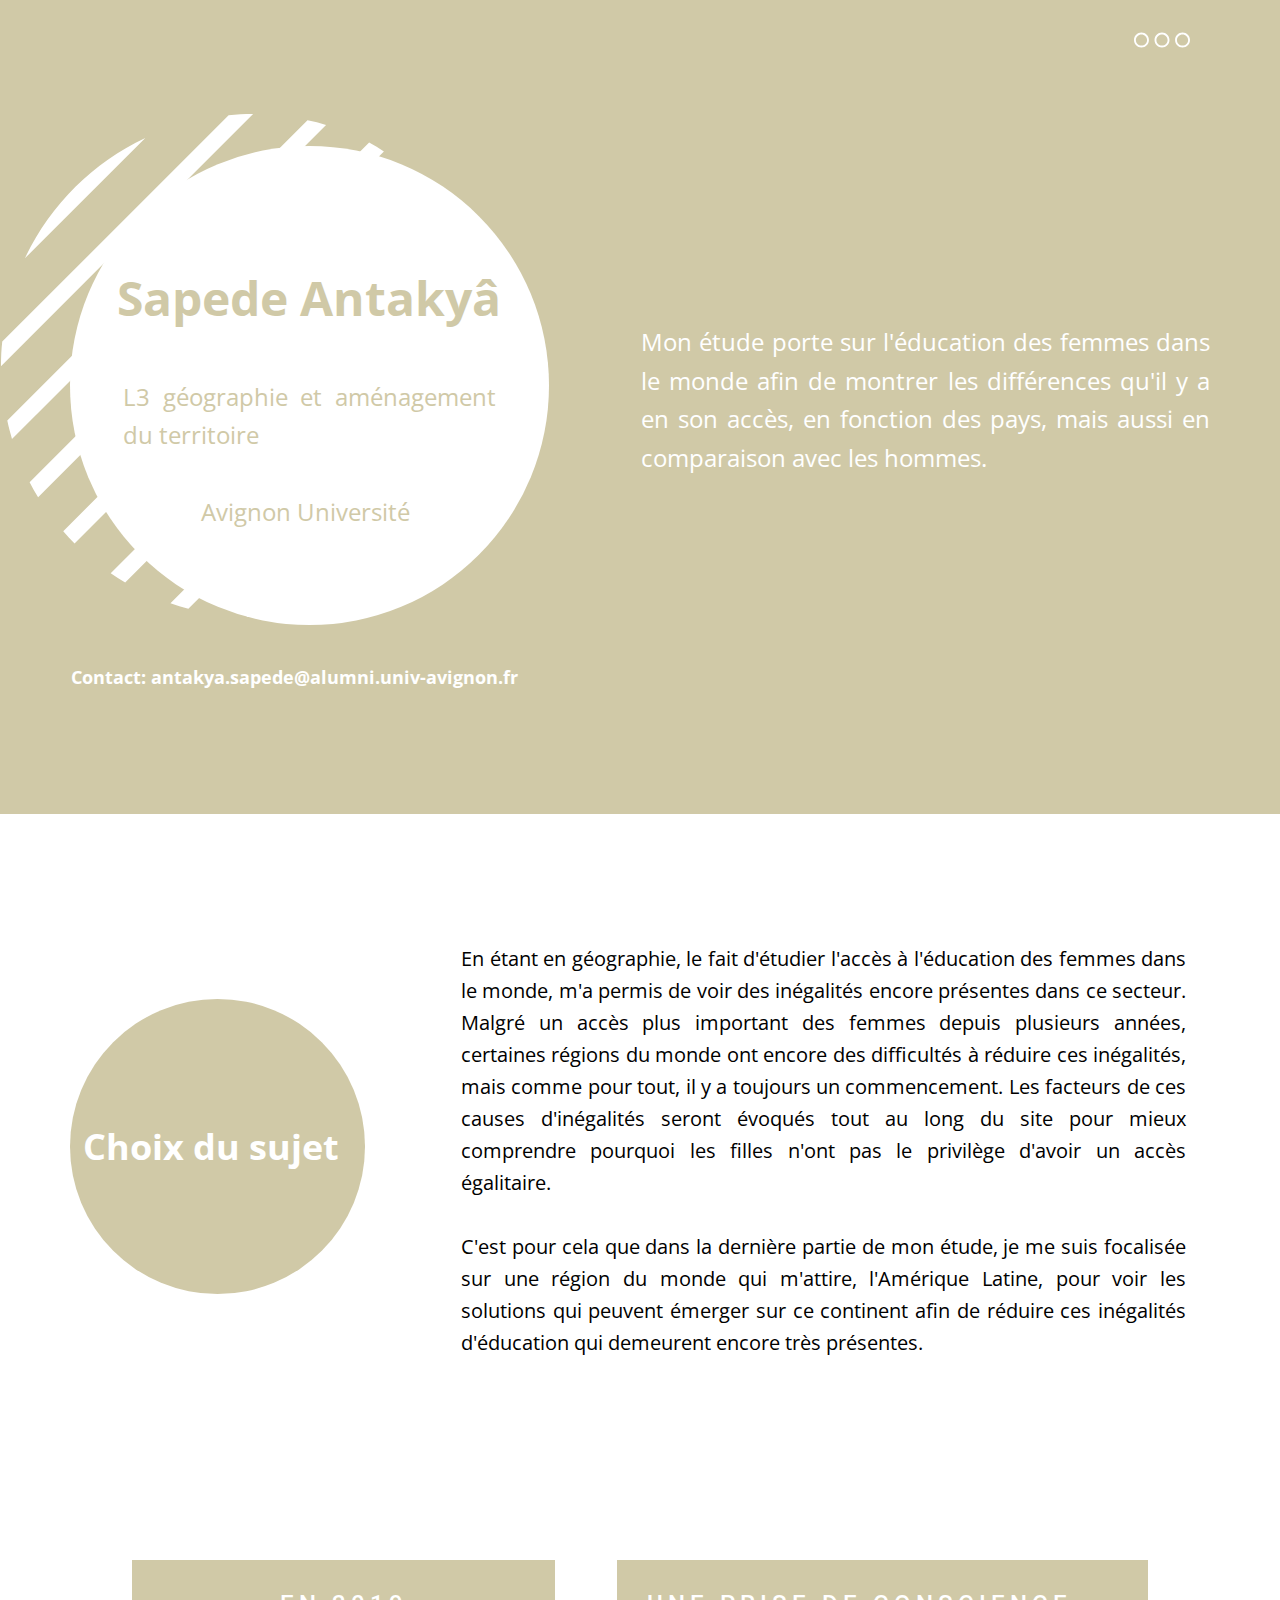
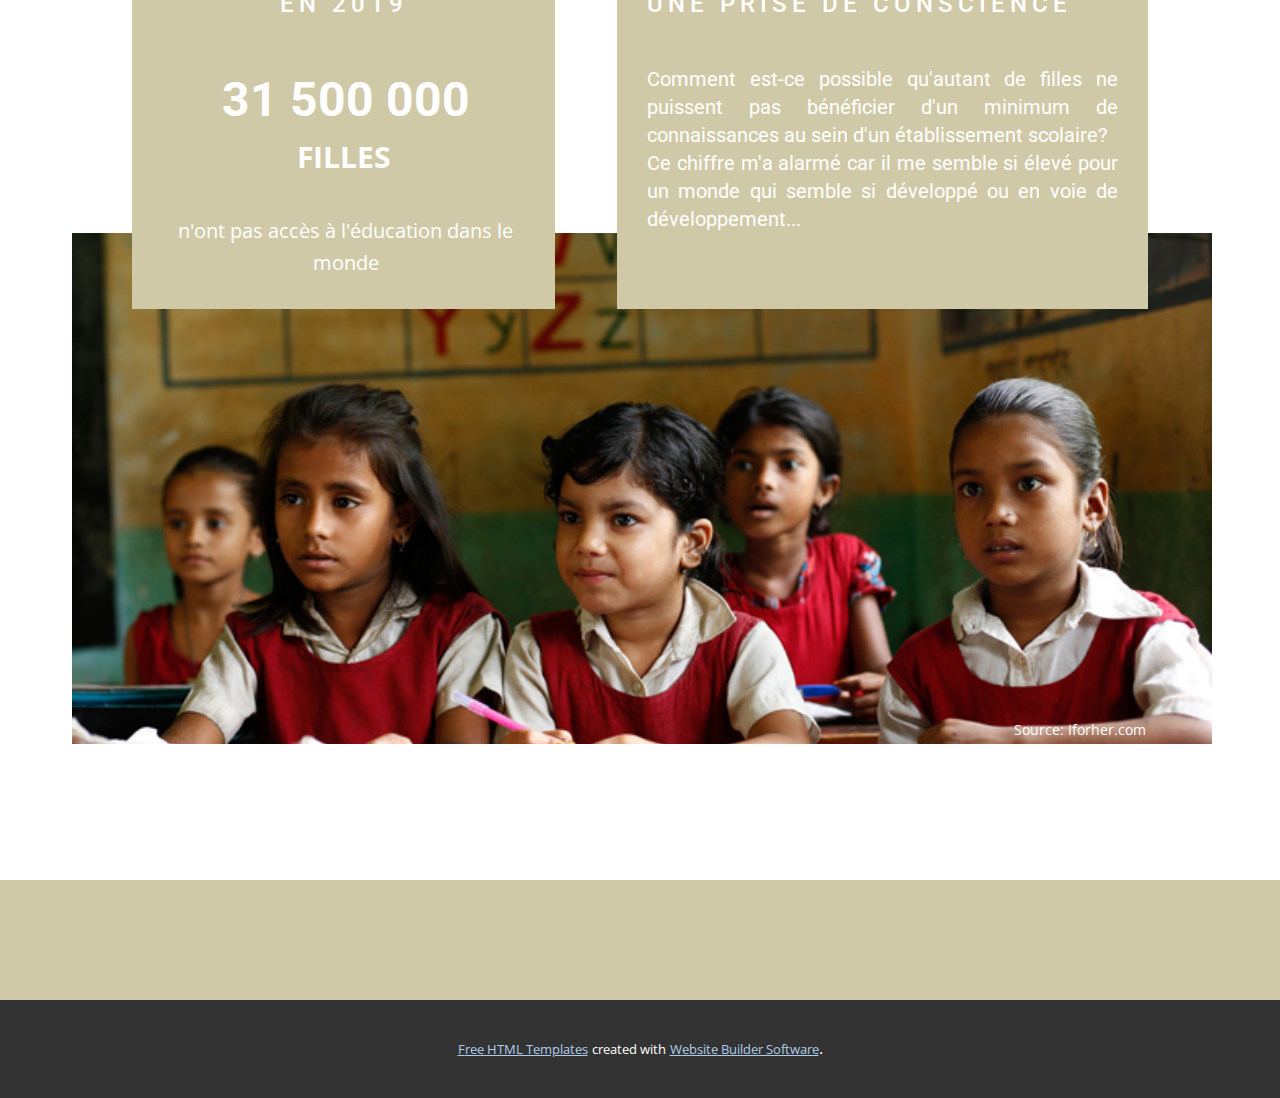
<file: Présentation.html>
<!DOCTYPE html>
<html style="font-size: 16px;">
  <head>
    <meta name="viewport" content="width=device-width, initial-scale=1.0">
    <meta charset="utf-8">
    <meta name="keywords" content="location, follow us, location, follow us, location, follow us, location, follow us, location, follow us">
    <meta name="description" content="">
    <meta name="page_type" content="np-template-header-footer-from-plugin">
    <title>Présentation</title>
    <link rel="stylesheet" href="nicepage.css" media="screen">
<link rel="stylesheet" href="Présentation.css" media="screen">
    <script class="u-script" type="text/javascript" src="jquery.js" defer=""></script>
    <script class="u-script" type="text/javascript" src="nicepage.js" defer=""></script>
    <meta name="generator" content="Nicepage 2.30.1, nicepage.com">
    <link id="u-theme-google-font" rel="stylesheet" href="https://fonts.googleapis.com/css?family=Roboto:100,100i,300,300i,400,400i,500,500i,700,700i,900,900i|Open+Sans:300,300i,400,400i,600,600i,700,700i,800,800i">
    
    
    
    
    <script type="application/ld+json">{
		"@context": "http://schema.org",
		"@type": "Organization",
		"name": "",
		"url": "index.html"
}</script>
    <meta property="og:title" content="Présentation">
    <meta property="og:type" content="website">
    <meta name="theme-color" content="#478ac9">
    <link rel="canonical" href="index.html">
    <meta property="og:url" content="index.html">
  </head>
  <body class="u-body"><header class="u-clearfix u-custom-color-2 u-header u-header" id="sec-dbd1"><div class="u-clearfix u-sheet u-sheet-1">
        <nav class="u-align-left u-dropdown-icon u-menu u-menu-dropdown u-nav-spacing-25 u-offcanvas u-menu-1" data-responsive-from="XL">
          <div class="menu-collapse" style="font-size: 1.5rem;">
            <a class="u-button-style u-nav-link u-text-body-alt-color" href="#" style="padding: 6px 0px; font-size: calc(1em + 32px); height: 24px;">
              <svg class="u-svg-link" preserveAspectRatio="xMidYMin slice" viewBox="0 0 60 60" style=""><use xmlns:xlink="http://www.w3.org/1999/xlink" xlink:href="#svg-f6e0"></use></svg>
              <svg xmlns="http://www.w3.org/2000/svg" xmlns:xlink="http://www.w3.org/1999/xlink" version="1.1" xml:space="preserve" class="u-svg-content" viewBox="0 0 60 60" x="0px" y="0px" id="svg-f6e0" style="enable-background:new 0 0 60 60;"><g><path d="M8,22c-4.411,0-8,3.589-8,8s3.589,8,8,8s8-3.589,8-8S12.411,22,8,22z M8,36c-3.309,0-6-2.691-6-6s2.691-6,6-6s6,2.691,6,6   S11.309,36,8,36z"></path><path d="M52,22c-4.411,0-8,3.589-8,8s3.589,8,8,8s8-3.589,8-8S56.411,22,52,22z M52,36c-3.309,0-6-2.691-6-6s2.691-6,6-6   s6,2.691,6,6S55.309,36,52,36z"></path><path d="M30,22c-4.411,0-8,3.589-8,8s3.589,8,8,8s8-3.589,8-8S34.411,22,30,22z M30,36c-3.309,0-6-2.691-6-6s2.691-6,6-6   s6,2.691,6,6S33.309,36,30,36z"></path>
</g></svg>
            </a>
          </div>
          <div class="u-custom-menu u-nav-container">
            <ul class="u-nav u-unstyled u-nav-1"><li class="u-nav-item"><a class="u-button-style u-nav-link u-palette-1-base u-text-active-palette-1-base u-text-hover-palette-2-base" href="Présentation.html" style="padding: 10px 20px;">Présentation</a>
</li><li class="u-nav-item"><a class="u-button-style u-nav-link u-palette-1-base u-text-active-palette-1-base u-text-hover-palette-2-base" href="Introduction.html" style="padding: 10px 20px;">Introduction</a>
</li><li class="u-nav-item"><a class="u-button-style u-nav-link u-palette-1-base u-text-active-palette-1-base u-text-hover-palette-2-base" href="La-déclaration-de-Lima.html" style="padding: 10px 20px;">Une éducation inégale</a>
</li><li class="u-nav-item"><a class="u-button-style u-nav-link u-palette-1-base u-text-active-palette-1-base u-text-hover-palette-2-base" href="Insécurité.html" style="padding: 10px 20px;">Insécurité</a>
</li><li class="u-nav-item"><a class="u-button-style u-nav-link u-palette-1-base u-text-active-palette-1-base u-text-hover-palette-2-base" href="Page-5.html" style="padding: 10px 20px;">Déclaration de Lima</a>
</li></ul>
          </div>
          <div class="u-custom-menu u-nav-container-collapse">
            <div class="u-align-center u-black u-container-style u-inner-container-layout u-opacity u-opacity-95 u-sidenav">
              <div class="u-sidenav-overflow">
                <div class="u-menu-close"></div>
                <ul class="u-align-center u-nav u-popupmenu-items u-unstyled u-nav-2"><li class="u-nav-item"><a class="u-button-style u-nav-link" href="Présentation.html" style="padding: 10px 20px;">Présentation</a>
</li><li class="u-nav-item"><a class="u-button-style u-nav-link" href="Introduction.html" style="padding: 10px 20px;">Introduction</a>
</li><li class="u-nav-item"><a class="u-button-style u-nav-link" href="La-déclaration-de-Lima.html" style="padding: 10px 20px;">Une éducation inégale</a>
</li><li class="u-nav-item"><a class="u-button-style u-nav-link" href="Insécurité.html" style="padding: 10px 20px;">Insécurité</a>
</li><li class="u-nav-item"><a class="u-button-style u-nav-link" href="Page-5.html" style="padding: 10px 20px;">Déclaration de Lima</a>
</li></ul>
              </div>
            </div>
            <div class="u-black u-menu-overlay u-opacity u-opacity-70"></div>
          </div>
        </nav>
      </div></header>
    <section class="u-clearfix u-custom-color-2 u-section-1" id="carousel_2ba4">
      <div class="u-clearfix u-sheet u-sheet-1">
        <div class="u-shape u-shape-svg u-text-white u-shape-1">
          <svg class="u-svg-link" preserveAspectRatio="none" viewBox="0 0 160 160" style=""><use xmlns:xlink="http://www.w3.org/1999/xlink" xlink:href="#svg-0cdf"></use></svg>
          <svg xmlns="http://www.w3.org/2000/svg" xmlns:xlink="http://www.w3.org/1999/xlink" version="1.1" xml:space="preserve" class="u-svg-content" viewBox="0 0 160 160" x="0px" y="0px" id="svg-0cdf"><path d="M114.3,152.3l38-38C144.4,130.9,130.9,144.4,114.3,152.3z M117.1,9.1l-108,108c0.8,1.6,1.7,3.2,2.7,4.8l110-110
	C120.3,10.9,118.7,10,117.1,9.1z M97.5,2L2,97.5c0.4,2,1,4,1.5,5.9l99.9-99.9C101.5,2.9,99.5,2.4,97.5,2z M80,160c2,0,4-0.1,5.9-0.2
	l73.9-73.9c0.1-2,0.2-3.9,0.2-5.9c0-0.6,0-1.2,0-1.9L78.1,160C78.8,160,79.4,160,80,160z M34.9,146.1c1.5,1,3,2,4.6,2.9L149,39.5
	c-0.9-1.6-1.9-3.1-2.9-4.6L34.9,146.1z M132.7,19.8L19.8,132.7c1.2,1.3,2.3,2.6,3.6,3.9L136.6,23.4C135.3,22.2,134,21,132.7,19.8z
	 M59.6,157.4l97.8-97.8c-0.5-1.9-1.1-3.8-1.7-5.7L53.9,155.6C55.8,156.3,57.7,156.9,59.6,157.4z M7.6,45.9L45.9,7.6
	C29.1,15.5,15.5,29.1,7.6,45.9z M80,0c-2.6,0-5.1,0.1-7.6,0.4l-72,72C0.1,74.9,0,77.4,0,80c0,0.1,0,0.2,0,0.2L80.2,0
	C80.2,0,80.1,0,80,0z"></path></svg>
        </div>
        <div class="u-shape u-shape-circle u-white u-shape-2"></div>
        <h2 class="u-align-right u-custom-font u-text u-text-custom-color-2 u-text-font u-text-1">Sapede Antakyâ</h2>
        <p class="u-align-justify u-text u-text-custom-color-2 u-text-2">L3 géographie et aménagement du territoire<br>
          <br>&nbsp; &nbsp; &nbsp; &nbsp; &nbsp; &nbsp; &nbsp;Avignon Université
        </p>
        <p class="u-align-justify u-text u-text-white u-text-3">Mon étude porte sur l'éducation des femmes dans le monde afin de montrer les différences qu'il y a en son accès, en fonction des pays, mais aussi en comparaison avec les hommes.</p>
        <p class="u-align-justify u-text u-text-white u-text-4"> Contact: antakya.sapede@alumni.univ-avignon.fr</p>
      </div>
    </section>
    <section class="u-align-center u-clearfix u-section-2" id="carousel_f571">
      <div class="u-clearfix u-sheet u-sheet-1">
        <div class="u-custom-color-2 u-shape u-shape-circle u-shape-1"></div>
        <h2 class="u-custom-font u-text u-text-font u-text-white u-text-1">Choix du sujet</h2>
        <p class="u-align-justify u-text u-text-black u-text-2">En étant en géographie, le fait d'étudier l'accès à l'éducation des femmes dans le monde, m'a permis de voir des inégalités encore présentes dans ce secteur. Malgré un accès plus important des femmes depuis plusieurs années, certaines régions du monde ont encore des difficultés à réduire ces inégalités, mais comme pour tout, il y a toujours un commencement. Les facteurs de ces causes d'inégalités seront évoqués tout au long du site pour mieux comprendre pourquoi les filles n'ont pas le privilège d'avoir un accès égalitaire.<br>
          <br>C'est pour cela que dans la dernière partie de mon étude, je me suis focalisée sur une région du monde qui m'attire, l'Amérique Latine, pour voir les solutions qui peuvent émerger sur ce continent afin de réduire ces inégalités d'éducation qui demeurent encore très présentes.
        </p>
      </div>
    </section>
    <section class="u-clearfix u-section-3" id="carousel_4f83">
      <div class="u-clearfix u-sheet u-sheet-1">
        <img class="u-image u-image-1" src="images/parent-2652336.jpg">
        <div class="u-clearfix u-expanded-width u-gutter-62 u-layout-spacing-all u-layout-wrap u-layout-wrap-1">
          <div class="u-gutter-0 u-layout">
            <div class="u-layout-row">
              <div class="u-align-center u-container-style u-custom-color-2 u-layout-cell u-size-27 u-layout-cell-1">
                <div class="u-container-layout u-container-layout-1">
                  <h6 class="u-text u-text-white u-text-1">en 2019</h6>
                  <h3 class="u-custom-font u-heading-font u-text u-text-body-alt-color u-text-2">31 500 000</h3>
                  <p class="u-text u-text-white u-text-3"> FILLES</p>
                  <p class="u-text u-text-white u-text-4">n'ont pas accès à l'éducation dans le monde</p>
                </div>
              </div>
              <div class="u-container-style u-custom-color-2 u-layout-cell u-size-33 u-layout-cell-2">
                <div class="u-container-layout u-container-layout-2">
                  <h6 class="u-align-left u-text u-text-body-alt-color u-text-5">UNE PRISE DE CONSCIENCE</h6>
                  <h3 class="u-align-justify u-text u-text-white u-text-6">Comment est-ce possible qu'autant de filles ne puissent pas bénéficier d'un minimum de connaissances au sein d'un établissement scolaire?<br>Ce chiffre m'a alarmé car il me semble si élevé pour un monde qui semble si développé ou en voie de développement...
                  </h3>
                </div>
              </div>
            </div>
          </div>
        </div>
        <p class="u-align-justify u-text u-text-body-alt-color u-text-7"> Source: Iforher.com</p>
        <p class="u-align-justify u-text u-text-body-alt-color u-text-8"> Source: Iforher.com</p>
      </div>
    </section>
    
    
    <footer class="u-align-left u-clearfix u-custom-color-2 u-footer" id="sec-bc8b"><div class="u-clearfix u-sheet u-sheet-1"></div></footer>
    <section class="u-backlink u-clearfix u-grey-80">
      <a class="u-link" href="https://nicepage.com/html-templates" target="_blank">
        <span>Free HTML Templates</span>
      </a>
      <p class="u-text">
        <span>created with</span>
      </p>
      <a class="u-link" href="https://nicepage.com/" target="_blank">
        <span>Website Builder Software</span>
      </a>. 
    </section>
  </body>
</html>
</file>
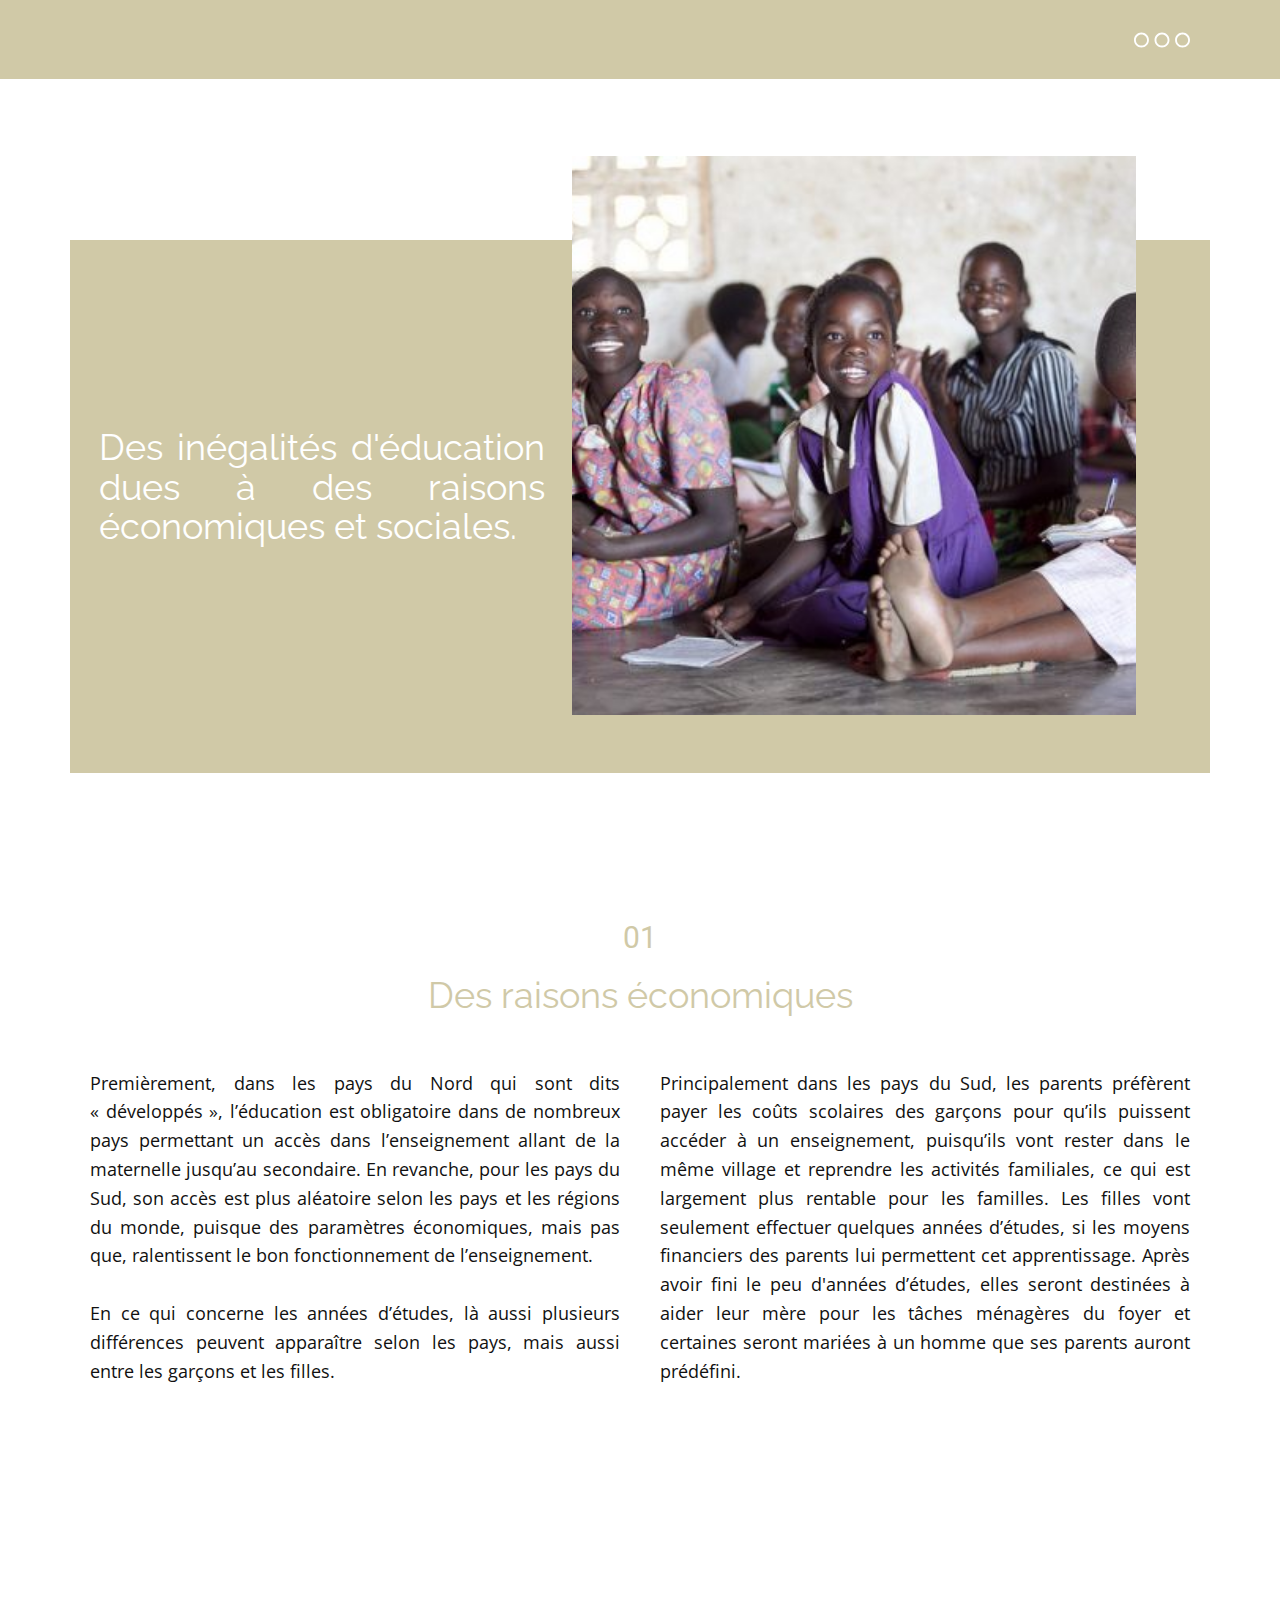
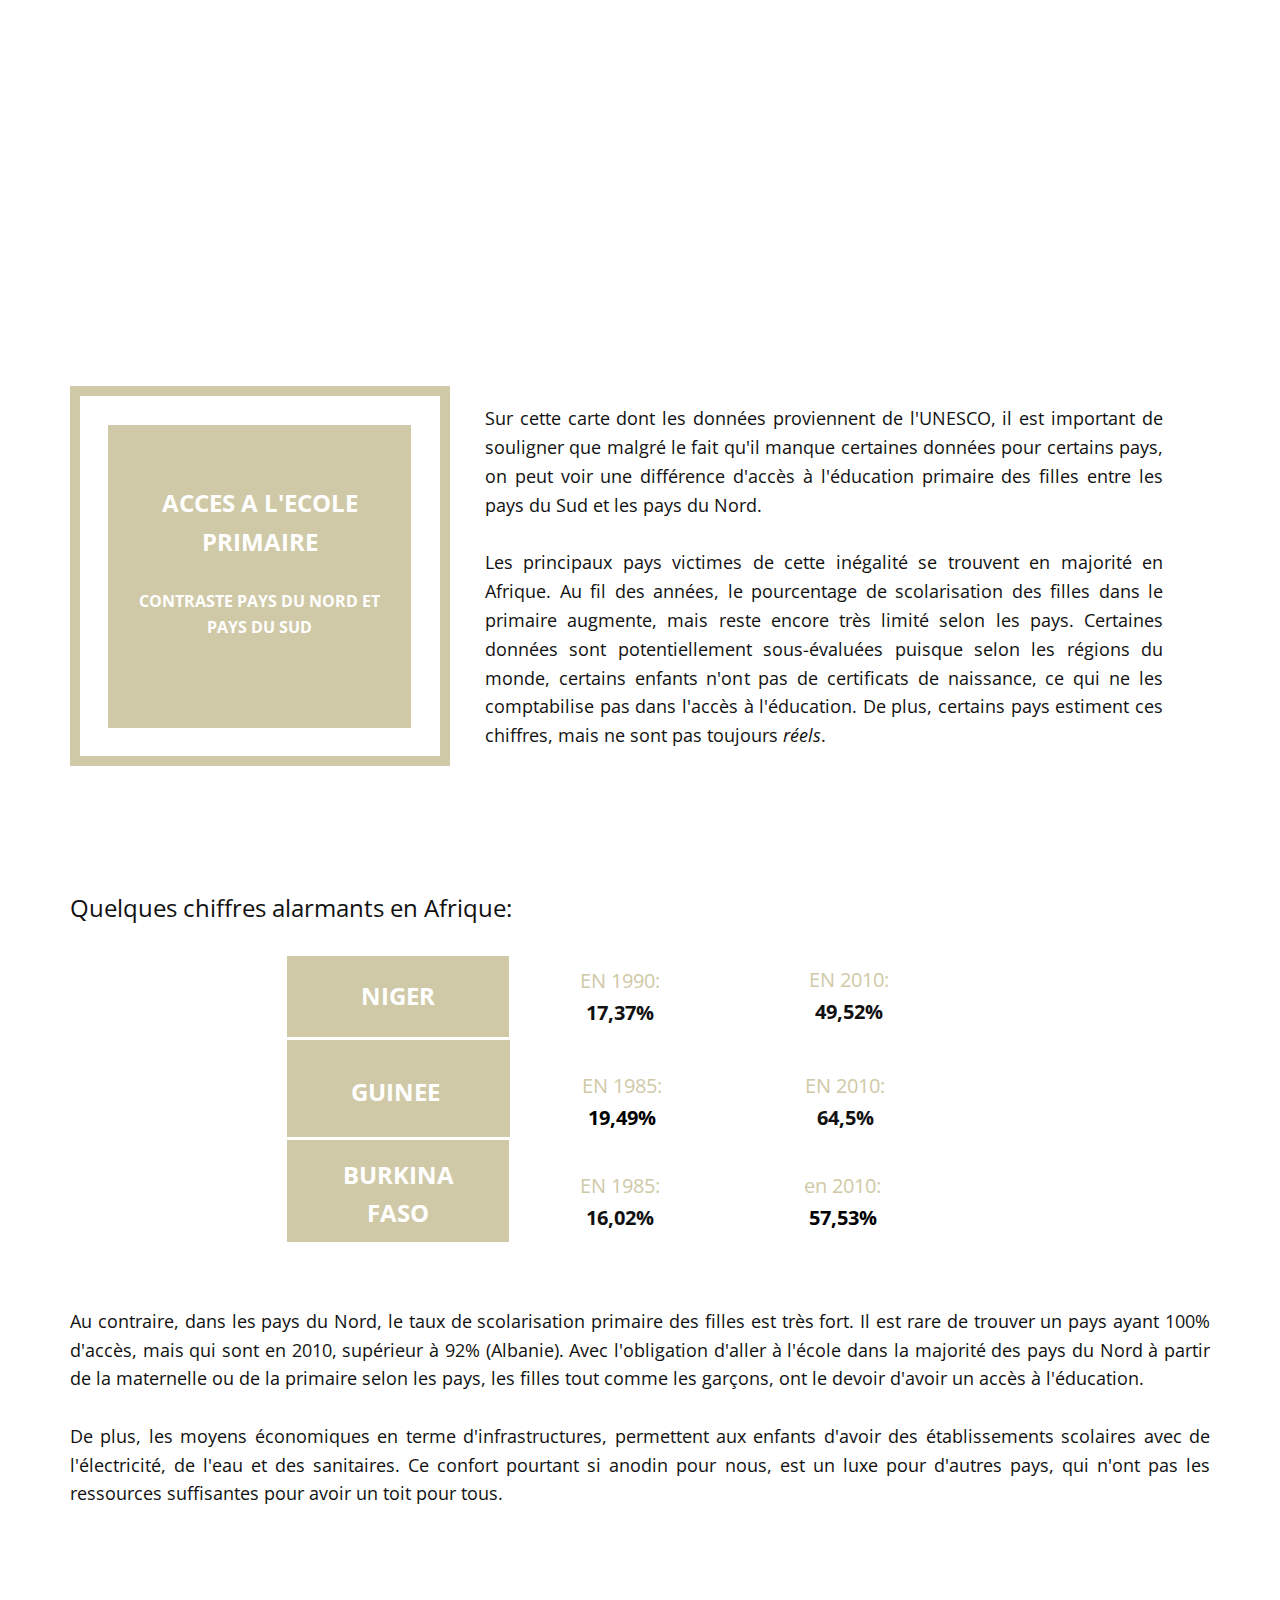
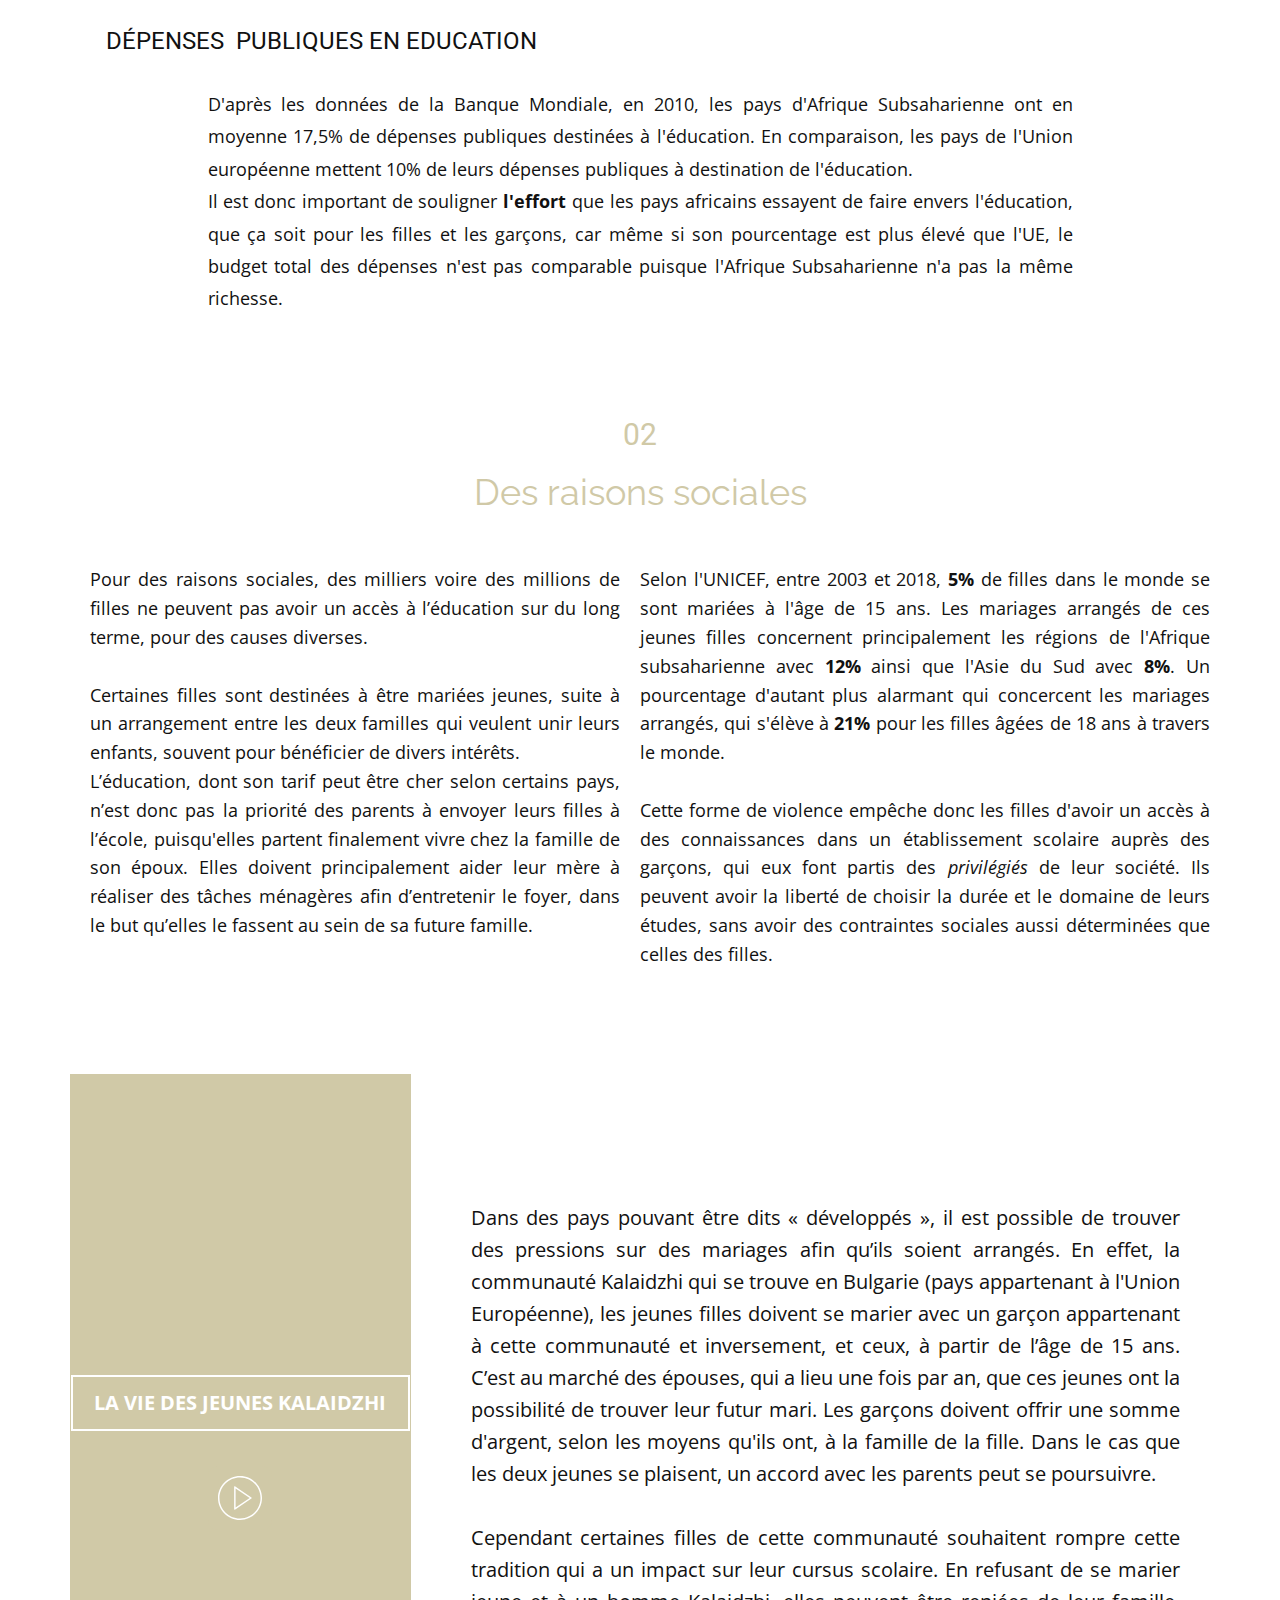
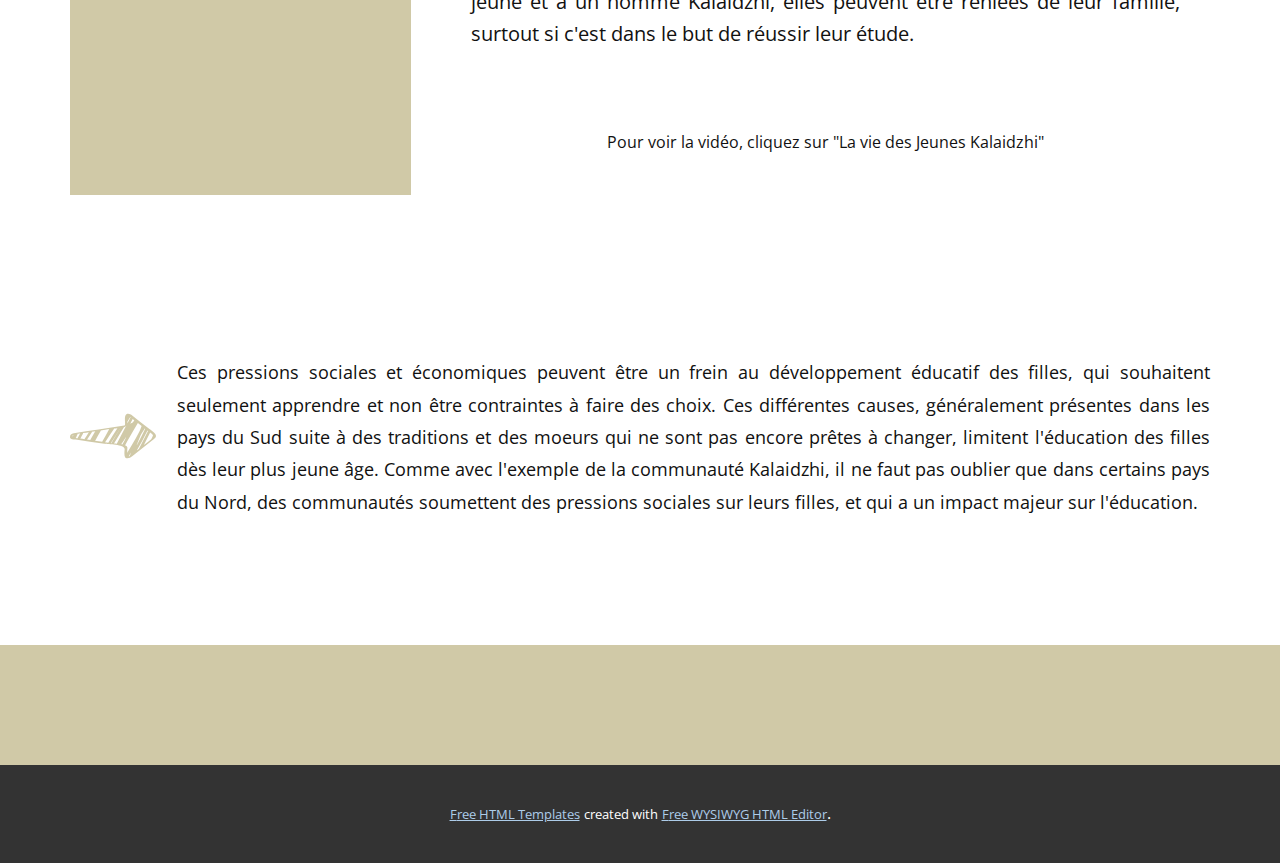
<file: Une-éducation-inégale.html>
<!DOCTYPE html>
<html style="font-size: 16px;">
  <head>
    <meta name="viewport" content="width=device-width, initial-scale=1.0">
    <meta charset="utf-8">
    <meta name="keywords" content="location, follow us, location, follow us, location, follow us, location, follow us">
    <meta name="description" content="">
    <meta name="page_type" content="np-template-header-footer-from-plugin">
    <title>Une éducation inégale</title>
    <link rel="stylesheet" href="nicepage.css" media="screen">
<link rel="stylesheet" href="Une-éducation-inégale.css" media="screen">
    <script class="u-script" type="text/javascript" src="jquery.js" defer=""></script>
    <script class="u-script" type="text/javascript" src="nicepage.js" defer=""></script>
    <meta name="generator" content="Nicepage 2.30.1, nicepage.com">
    <link id="u-theme-google-font" rel="stylesheet" href="https://fonts.googleapis.com/css?family=Roboto:100,100i,300,300i,400,400i,500,500i,700,700i,900,900i|Open+Sans:300,300i,400,400i,600,600i,700,700i,800,800i">
    <link id="u-page-google-font" rel="stylesheet" href="https://fonts.googleapis.com/css?family=Raleway:100,100i,200,200i,300,300i,400,400i,500,500i,600,600i,700,700i,800,800i,900,900i">
    
    
    
    
    
    
    
    
    
    <script type="application/ld+json">{
		"@context": "http://schema.org",
		"@type": "Organization",
		"name": "",
		"url": "index.html"
}</script>
    <meta property="og:title" content="Une éducation inégale">
    <meta property="og:type" content="website">
    <meta name="theme-color" content="#478ac9">
    <link rel="canonical" href="index.html">
    <meta property="og:url" content="index.html">
  </head>
  <body class="u-body"><header class="u-clearfix u-custom-color-2 u-header u-header" id="sec-dbd1"><div class="u-clearfix u-sheet u-sheet-1">
        <nav class="u-align-left u-dropdown-icon u-menu u-menu-dropdown u-nav-spacing-25 u-offcanvas u-menu-1" data-responsive-from="XL">
          <div class="menu-collapse" style="font-size: 1.5rem;">
            <a class="u-button-style u-nav-link u-text-body-alt-color" href="#" style="padding: 6px 0px; font-size: calc(1em + 32px); height: 24px;">
              <svg class="u-svg-link" preserveAspectRatio="xMidYMin slice" viewBox="0 0 60 60" style=""><use xmlns:xlink="http://www.w3.org/1999/xlink" xlink:href="#svg-f6e0"></use></svg>
              <svg xmlns="http://www.w3.org/2000/svg" xmlns:xlink="http://www.w3.org/1999/xlink" version="1.1" xml:space="preserve" class="u-svg-content" viewBox="0 0 60 60" x="0px" y="0px" id="svg-f6e0" style="enable-background:new 0 0 60 60;"><g><path d="M8,22c-4.411,0-8,3.589-8,8s3.589,8,8,8s8-3.589,8-8S12.411,22,8,22z M8,36c-3.309,0-6-2.691-6-6s2.691-6,6-6s6,2.691,6,6   S11.309,36,8,36z"></path><path d="M52,22c-4.411,0-8,3.589-8,8s3.589,8,8,8s8-3.589,8-8S56.411,22,52,22z M52,36c-3.309,0-6-2.691-6-6s2.691-6,6-6   s6,2.691,6,6S55.309,36,52,36z"></path><path d="M30,22c-4.411,0-8,3.589-8,8s3.589,8,8,8s8-3.589,8-8S34.411,22,30,22z M30,36c-3.309,0-6-2.691-6-6s2.691-6,6-6   s6,2.691,6,6S33.309,36,30,36z"></path>
</g></svg>
            </a>
          </div>
          <div class="u-custom-menu u-nav-container">
            <ul class="u-nav u-unstyled u-nav-1"><li class="u-nav-item"><a class="u-button-style u-nav-link u-palette-1-base u-text-active-palette-1-base u-text-hover-palette-2-base" href="Présentation.html" style="padding: 10px 20px;">Présentation</a>
</li><li class="u-nav-item"><a class="u-button-style u-nav-link u-palette-1-base u-text-active-palette-1-base u-text-hover-palette-2-base" href="Introduction.html" style="padding: 10px 20px;">Introduction</a>
</li><li class="u-nav-item"><a class="u-button-style u-nav-link u-palette-1-base u-text-active-palette-1-base u-text-hover-palette-2-base" href="La-déclaration-de-Lima.html" style="padding: 10px 20px;">Une éducation inégale</a>
</li><li class="u-nav-item"><a class="u-button-style u-nav-link u-palette-1-base u-text-active-palette-1-base u-text-hover-palette-2-base" href="Insécurité.html" style="padding: 10px 20px;">Insécurité</a>
</li><li class="u-nav-item"><a class="u-button-style u-nav-link u-palette-1-base u-text-active-palette-1-base u-text-hover-palette-2-base" href="Page-5.html" style="padding: 10px 20px;">Déclaration de Lima</a>
</li></ul>
          </div>
          <div class="u-custom-menu u-nav-container-collapse">
            <div class="u-align-center u-black u-container-style u-inner-container-layout u-opacity u-opacity-95 u-sidenav">
              <div class="u-sidenav-overflow">
                <div class="u-menu-close"></div>
                <ul class="u-align-center u-nav u-popupmenu-items u-unstyled u-nav-2"><li class="u-nav-item"><a class="u-button-style u-nav-link" href="Présentation.html" style="padding: 10px 20px;">Présentation</a>
</li><li class="u-nav-item"><a class="u-button-style u-nav-link" href="Introduction.html" style="padding: 10px 20px;">Introduction</a>
</li><li class="u-nav-item"><a class="u-button-style u-nav-link" href="La-déclaration-de-Lima.html" style="padding: 10px 20px;">Une éducation inégale</a>
</li><li class="u-nav-item"><a class="u-button-style u-nav-link" href="Insécurité.html" style="padding: 10px 20px;">Insécurité</a>
</li><li class="u-nav-item"><a class="u-button-style u-nav-link" href="Page-5.html" style="padding: 10px 20px;">Déclaration de Lima</a>
</li></ul>
              </div>
            </div>
            <div class="u-black u-menu-overlay u-opacity u-opacity-70"></div>
          </div>
        </nav>
      </div></header>
    <section class="u-clearfix u-section-1" id="carousel_4f46">
      <div class="u-clearfix u-sheet u-sheet-1">
        <div class="u-container-style u-custom-color-2 u-expanded-width u-group u-shape-rectangle u-group-1">
          <div class="u-container-layout u-container-layout-1">
            <div class="u-align-justify u-container-style u-group u-shape-rectangle u-group-2">
              <div class="u-container-layout u-container-layout-2">
                <h1 class="u-custom-font u-font-raleway u-text u-text-body-alt-color u-text-1">Des inégalités d'éducation dues à des raisons économiques et sociales.</h1>
              </div>
            </div>
          </div>
        </div>
        <img src="images/9772084403_42fba18d50_z-530x354.jpg" alt="" class="u-image u-image-default u-image-1">
      </div>
    </section>
    <section class="u-align-center u-clearfix u-white u-section-2" id="carousel_4b0c">
      <div class="u-clearfix u-sheet u-sheet-1">
        <h3 class="u-heading-font u-text u-text-custom-color-2 u-text-1">01</h3>
        <h2 class="u-custom-font u-font-raleway u-text u-text-custom-color-2 u-text-2">Des raisons économiques</h2>
        <div class="u-clearfix u-expanded-width u-layout-wrap u-layout-wrap-1">
          <div class="u-layout">
            <div class="u-layout-row">
              <div class="u-align-justify u-container-style u-layout-cell u-left-cell u-similar-fill u-size-30 u-layout-cell-1">
                <div class="u-container-layout">
                  <p class="u-text u-text-font u-text-3"> Premièrement, dans les pays du Nord qui sont dits «&nbsp;développés&nbsp;»,
l’éducation est obligatoire dans de nombreux pays permettant un
accès dans l’enseignement allant de la maternelle jusqu’au
secondaire. En revanche, pour les pays du Sud, son accès est plus
aléatoire selon les pays et les régions du monde, puisque des
paramètres économiques, mais pas que, ralentissent le bon fonctionnement de l’enseignement.<br>
                    <br>En ce qui concerne les années d’études, là aussi plusieurs différences peuvent apparaître selon les pays, mais aussi entre les garçons et les filles.<br>
                  </p>
                </div>
              </div>
              <div class="u-align-justify u-container-style u-layout-cell u-right-cell u-similar-fill u-size-30 u-layout-cell-2">
                <div class="u-container-layout">
                  <p class="u-text u-text-font u-text-4">Principalement dans les pays du Sud, les parents préfèrent
payer les coûts scolaires des garçons pour qu’ils puissent
accéder à un enseignement, puisqu’ils vont rester dans le même
village et reprendre les activités familiales, ce qui est largement plus rentable pour les familles.
Les filles
vont seulement effectuer quelques années d’études, si les moyens
financiers des parents lui permettent cet apprentissage.
Après avoir fini le peu d'années d’études, elles seront destinées à
aider leur mère pour les tâches ménagères du foyer et certaines
seront mariées à un homme que ses parents auront prédéfini. </p>
                </div>
              </div>
            </div>
          </div>
        </div>
      </div>
    </section>
    <section class="u-clearfix u-section-3" id="sec-f656">
      <div class="u-clearfix u-sheet u-sheet-1">
        <div class="u-clearfix u-custom-html u-expanded-width u-custom-html-1">
          <div class="tableauPlaceholder" id="viz1610477081736" style="position: relative">
            <noscript>&amp;amp;amp;amp;amp;amp;amp;amp;amp;amp;amp;lt;a href='#'&amp;amp;amp;amp;amp;amp;amp;amp;amp;amp;amp;gt;&amp;amp;amp;amp;amp;amp;amp;amp;amp;amp;amp;lt;img alt=' ' src='https:&amp;amp;amp;amp;amp;amp;amp;amp;amp;amp;amp;amp;#47;&amp;amp;amp;amp;amp;amp;amp;amp;amp;amp;amp;amp;#47;public.tableau.com&amp;amp;amp;amp;amp;amp;amp;amp;amp;amp;amp;amp;#47;static&amp;amp;amp;amp;amp;amp;amp;amp;amp;amp;amp;amp;#47;images&amp;amp;amp;amp;amp;amp;amp;amp;amp;amp;amp;amp;#47;Fi&amp;amp;amp;amp;amp;amp;amp;amp;amp;amp;amp;amp;#47;Filleinscriptionlcoleprimaire&amp;amp;amp;amp;amp;amp;amp;amp;amp;amp;amp;amp;#47;Tableaudebord1&amp;amp;amp;amp;amp;amp;amp;amp;amp;amp;amp;amp;#47;1_rss.png' style='border: none' /&amp;amp;amp;amp;amp;amp;amp;amp;amp;amp;amp;gt;&amp;amp;amp;amp;amp;amp;amp;amp;amp;amp;amp;lt;/a&amp;amp;amp;amp;amp;amp;amp;amp;amp;amp;amp;gt;</noscript>
            <object class="tableauViz" style="display:none;">
              <param name="host_url" value="https%3A%2F%2Fpublic.tableau.com%2F">
              <param name="embed_code_version" value="3">
              <param name="site_root" value="">
              <param name="name" value="Filleinscriptionlcoleprimaire/Tableaudebord1">
              <param name="tabs" value="no">
              <param name="toolbar" value="yes">
              <param name="static_image" value="https://public.tableau.com/static/images/Fi/Filleinscriptionlcoleprimaire/Tableaudebord1/1.png">
              <param name="animate_transition" value="yes">
              <param name="display_static_image" value="yes">
              <param name="display_spinner" value="yes">
              <param name="display_overlay" value="yes">
              <param name="display_count" value="yes">
              <param name="language" value="fr">
              <param name="filter" value="publish=yes">
            </object>
          </div>
          <script type="text/javascript"> var divElement = document.getElementById('viz1610477081736');                    var vizElement = divElement.getElementsByTagName('object')[0];                    if ( divElement.offsetWidth > 800 ) { vizElement.style.width='1000px';vizElement.style.height='827px';} else if ( divElement.offsetWidth > 500 ) { vizElement.style.width='1000px';vizElement.style.height='827px';} else { vizElement.style.width='100%';vizElement.style.height='727px';}                     var scriptElement = document.createElement('script');                    scriptElement.src = 'https://public.tableau.com/javascripts/api/viz_v1.js';                    vizElement.parentNode.insertBefore(scriptElement, vizElement); </script>
        </div>
      </div>
    </section>
    <section class="u-clearfix u-section-4" id="sec-61c0">
      <div class="u-clearfix u-sheet u-sheet-1">
        <div class="u-border-10 u-border-custom-color-2 u-shape u-shape-rectangle u-shape-1"></div>
        <div class="u-align-center u-container-style u-custom-color-2 u-group u-shape-rectangle u-group-1">
          <div class="u-container-layout u-container-layout-1">
            <p class="u-text u-text-default u-text-white u-text-1"> ACCES A L'ECOLE PRIMAIRE</p>
            <p class="u-text u-text-default u-text-white u-text-2"> CONTRASTE PAYS DU NORD ET PAYS DU SUD</p>
          </div>
        </div>
        <p class="u-align-justify u-text u-text-3">Sur cette carte dont les données proviennent de l'UNESCO, il est important de souligner que malgré le fait qu'il manque certaines données pour certains pays, on peut voir une différence d'accès à l'éducation primaire des filles entre les pays du Sud et les pays du Nord.<br>
          <br>Les principaux pays victimes de cette inégalité se trouvent en majorité en Afrique. Au fil des années, le pourcentage de scolarisation des filles dans le primaire augmente, mais reste encore très limité selon les pays. Certaines données sont potentiellement sous-évaluées puisque selon les régions du monde, certains enfants n'ont pas de certificats de naissance, ce qui ne les comptabilise pas dans l'accès à l'éducation. De plus, certains pays estiment ces chiffres, mais ne sont pas toujours <i>réels</i>.&nbsp;<br>
        </p>
        <p class="u-align-justify u-text u-text-4"> Quelques chiffres alarmants en Afrique:<br>
          <br>
        </p>
        <div class="u-clearfix u-layout-wrap u-layout-wrap-1">
          <div class="u-layout">
            <div class="u-layout-row">
              <div class="u-align-center u-container-style u-custom-color-2 u-layout-cell u-size-20 u-layout-cell-1">
                <div class="u-container-layout u-valign-middle u-container-layout-2">
                  <p class="u-text u-text-white u-text-5"> NIGER</p>
                </div>
              </div>
              <div class="u-align-center u-container-style u-layout-cell u-size-20 u-layout-cell-2">
                <div class="u-container-layout u-container-layout-3">
                  <p class="u-text u-text-6">
                    <font class="u-text-custom-color-2">EN 1990:<br>
                    </font><b>17,37%</b>
                  </p>
                </div>
              </div>
              <div class="u-align-center u-container-style u-layout-cell u-size-20 u-layout-cell-3">
                <div class="u-container-layout u-container-layout-4">
                  <p class="u-text u-text-7">
                    <font class="u-text-custom-color-2" style="font-size: 1.25rem;">EN 2010:<br>
                    </font><b>
                      <font style="font-size: 1.25rem;">49,52%</font></b>
                  </p>
                </div>
              </div>
            </div>
          </div>
        </div>
        <div class="u-clearfix u-layout-wrap u-layout-wrap-2">
          <div class="u-layout">
            <div class="u-layout-row">
              <div class="u-align-center u-container-style u-custom-color-2 u-layout-cell u-size-20 u-layout-cell-4">
                <div class="u-container-layout u-valign-middle u-container-layout-5">
                  <p class="u-text u-text-white u-text-8"> GUINEE</p>
                </div>
              </div>
              <div class="u-align-center u-container-style u-layout-cell u-size-20 u-layout-cell-5">
                <div class="u-container-layout u-container-layout-6">
                  <p class="u-text u-text-custom-color-2 u-text-9">EN 1985:<br><b>
                      <font class="u-text-black">19,49%</font></b>
                  </p>
                </div>
              </div>
              <div class="u-align-center u-container-style u-layout-cell u-size-20 u-layout-cell-6">
                <div class="u-container-layout u-container-layout-7">
                  <p class="u-text u-text-10">
                    <font style="font-size: 1.25rem;" class="u-text-custom-color-2">EN 2010:<br>
                    </font>
                    <font style="font-size: 1.25rem;"><b>64,5%</b>
                    </font>
                  </p>
                </div>
              </div>
            </div>
          </div>
        </div>
        <div class="u-clearfix u-layout-wrap u-layout-wrap-3">
          <div class="u-layout">
            <div class="u-layout-row">
              <div class="u-align-center u-container-style u-custom-color-2 u-layout-cell u-size-20 u-layout-cell-7">
                <div class="u-container-layout u-valign-middle u-container-layout-8">
                  <p class="u-text u-text-white u-text-11">BURKINA FASO</p>
                </div>
              </div>
              <div class="u-align-center u-container-style u-layout-cell u-size-20 u-layout-cell-8">
                <div class="u-container-layout u-container-layout-9">
                  <p class="u-text u-text-12">
                    <font class="u-text-custom-color-2" style="font-size: 1.25rem;">EN 1985:<br>
                    </font>
                    <font style="font-size: 1.25rem;"><b>16,02%</b>
                    </font>
                  </p>
                </div>
              </div>
              <div class="u-align-center u-container-style u-layout-cell u-size-20 u-layout-cell-9">
                <div class="u-container-layout u-container-layout-10">
                  <p class="u-text u-text-13">
                    <font style="font-size: 1.25rem;" class="u-text-custom-color-2"> en 2010:<br>
                    </font>
                    <font class="u-text-black" style="font-size: 1.25rem;"><b>57,53%</b>
                    </font>
                  </p>
                </div>
              </div>
            </div>
          </div>
        </div>
        <p class="u-align-justify u-text u-text-14"> Au contraire, dans les pays du Nord, le taux de scolarisation primaire des filles est très fort. Il est rare de trouver un pays ayant 100% d'accès, mais qui sont en 2010, supérieur à 92% (Albanie). Avec l'obligation d'aller à l'école dans la majorité des pays du Nord à partir de la maternelle ou de la primaire selon les pays, les filles tout comme les garçons, ont le devoir d'avoir un accès à l'éducation.<br>
          <br>De plus, les moyens économiques en terme d'infrastructures, permettent aux enfants d'avoir des établissements scolaires avec de l'électricité, de l'eau et des sanitaires. Ce confort pourtant si anodin pour nous, est un luxe pour d'autres pays, qui n'ont pas les ressources suffisantes pour avoir un toit pour tous.
        </p>
      </div>
    </section>
    <section class="u-align-center u-clearfix u-section-5" id="sec-e4a9">
      <div class="u-clearfix u-sheet u-sheet-1">
        <h5 class="u-text u-text-1">Dépenses&nbsp; publiques en education</h5>
        <p class="u-align-justify u-text u-text-2">D'après les données de la Banque Mondiale, en 2010, les pays d'Afrique Subsaharienne ont en moyenne 17,5% de dépenses publiques destinées à l'éducation. En comparaison, les pays de l'Union européenne mettent 10% de leurs dépenses publiques à destination de l'éducation.<br>Il est donc important de souligner<b> l'effort</b> que les pays africains essayent de faire envers l'éducation, que ça soit pour les filles et les garçons, car même si son pourcentage est plus élevé que l'UE, le budget total des dépenses n'est pas comparable puisque l'Afrique Subsaharienne n'a pas la même richesse.
        </p>
      </div>
    </section>
    <section class="u-align-center u-clearfix u-white u-section-6" id="carousel_51ff">
      <div class="u-clearfix u-sheet u-valign-middle u-sheet-1">
        <h3 class="u-heading-font u-text u-text-custom-color-2 u-text-1">02</h3>
        <h2 class="u-custom-font u-font-raleway u-text u-text-custom-color-2 u-text-2">Des raisons sociales</h2>
        <div class="u-clearfix u-expanded-width u-layout-wrap u-layout-wrap-1">
          <div class="u-layout">
            <div class="u-layout-row">
              <div class="u-align-justify u-container-style u-layout-cell u-left-cell u-similar-fill u-size-30 u-layout-cell-1">
                <div class="u-container-layout">
                  <p class="u-text u-text-font u-text-3">Pour des raisons sociales, des milliers voire des millions de filles ne peuvent pas avoir un accès à l’éducation sur du long terme, pour des causes diverses.<br>
                    <br>Certaines filles sont destinées à être mariées jeunes, suite à un arrangement entre les deux familles qui veulent unir leurs enfants, souvent pour bénéficier de divers intérêts.<br>L’éducation, dont son tarif peut être cher selon certains pays, n’est donc pas la priorité des parents à envoyer leurs filles à l’école, puisqu'elles partent finalement vivre chez la famille de son époux. Elles doivent principalement aider leur mère à réaliser des tâches ménagères afin d’entretenir le foyer, dans le but qu’elles le fassent au sein de sa future famille.&nbsp;
                  </p>
                </div>
              </div>
              <div class="u-align-justify u-container-style u-layout-cell u-right-cell u-similar-fill u-size-30 u-layout-cell-2">
                <div class="u-container-layout">
                  <p class="u-text u-text-4"> Selon l'UNICEF, entre 2003 et 2018, <b>5%</b> de filles dans le monde se sont mariées à l'âge de 15 ans.&nbsp;Les mariages arrangés de ces jeunes filles concernent principalement les régions de l'Afrique subsaharienne avec <b>12%</b>&nbsp;ainsi que l'Asie du Sud avec <b>8%</b>. Un pourcentage d'autant plus alarmant qui concercent les mariages arrangés, qui s'élève à<b> 21%</b> pour les filles âgées de 18 ans à travers le monde.&nbsp;<br>
                    <br>Cette forme de violence empêche donc les filles d'avoir un accès à des connaissances dans un établissement scolaire auprès des garçons, qui eux font partis des&nbsp;<i>privilégiés</i>&nbsp;de leur société. Ils peuvent avoir la liberté de choisir la durée et le domaine de leurs études, sans avoir des contraintes sociales aussi déterminées que celles des filles.<br>
                    <br>
                    <br>
                  </p>
                </div>
              </div>
            </div>
          </div>
        </div>
      </div>
    </section>
    <section class="u-clearfix u-section-7" id="carousel_b0f0">
      <div class="u-clearfix u-sheet u-sheet-1">
        <div class="u-clearfix u-expanded-width u-gutter-30 u-layout-wrap u-layout-wrap-1">
          <div class="u-layout">
            <div class="u-layout-row">
              <div class="u-align-left u-container-style u-custom-color-2 u-layout-cell u-left-cell u-shape-rectangle u-size-19 u-layout-cell-1">
                <div class="u-container-layout u-container-layout-1">
                  <a href="https://www.youtube.com/watch?v=UhbljiFuszs" class="u-border-2 u-border-white u-btn u-button-style u-hover-black u-none u-text-body-alt-color u-text-hover-white u-btn-1">La vie des jeunes Kalaidzhi</a><span class="u-custom-color-2 u-icon u-icon-rounded u-radius-10 u-spacing-10 u-text-white u-icon-1"><svg class="u-svg-link" preserveAspectRatio="xMidYMin slice" viewBox="0 0 60 60" style=""><use xmlns:xlink="http://www.w3.org/1999/xlink" xlink:href="#svg-1e82"></use></svg><svg xmlns="http://www.w3.org/2000/svg" xmlns:xlink="http://www.w3.org/1999/xlink" version="1.1" xml:space="preserve" class="u-svg-content" viewBox="0 0 60 60" x="0px" y="0px" id="svg-1e82" style="enable-background:new 0 0 60 60;"><g><path d="M45.563,29.174l-22-15c-0.307-0.208-0.703-0.231-1.031-0.058C22.205,14.289,22,14.629,22,15v30
		c0,0.371,0.205,0.711,0.533,0.884C22.679,45.962,22.84,46,23,46c0.197,0,0.394-0.059,0.563-0.174l22-15
		C45.836,30.64,46,30.331,46,30S45.836,29.36,45.563,29.174z M24,43.107V16.893L43.225,30L24,43.107z"></path><path d="M30,0C13.458,0,0,13.458,0,30s13.458,30,30,30s30-13.458,30-30S46.542,0,30,0z M30,58C14.561,58,2,45.439,2,30
		S14.561,2,30,2s28,12.561,28,28S45.439,58,30,58z"></path>
</g></svg></span>
                </div>
              </div>
              <div class="u-align-justify u-container-style u-expand-resize u-layout-cell u-right-cell u-size-41 u-layout-cell-2">
                <div class="u-container-layout u-valign-bottom u-container-layout-2">
                  <p class="u-text u-text-1">Dans des pays pouvant être dits «&nbsp;développés&nbsp;», il est possible de trouver des pressions sur des mariages afin qu’ils soient arrangés. En effet, la communauté Kalaidzhi qui se trouve en Bulgarie (pays appartenant à l'Union Européenne), les jeunes filles doivent se marier avec un garçon appartenant à cette communauté et inversement, et ceux, à partir de l’âge de 15 ans. C’est au marché des épouses, qui a lieu une fois par an, que ces jeunes ont la possibilité de trouver leur futur mari. Les garçons doivent offrir une somme d'argent, selon les moyens qu'ils ont, à la famille de la fille. Dans le cas que les deux jeunes se plaisent, un accord avec les parents peut se poursuivre.<br>
                    <br>Cependant certaines filles de cette communauté souhaitent rompre cette tradition qui a un impact sur leur cursus scolaire. En refusant de se marier jeune et à un homme Kalaidzhi, elles peuvent être reniées de leur famille, surtout si c'est dans le but de réussir leur étude.<br>
                  </p>
                  <p class="u-text u-text-default u-text-2">Pour voir la vidéo, cliquez sur "La vie des Jeunes Kalaidzhi"</p>
                </div>
              </div>
            </div>
          </div>
        </div>
      </div>
    </section>
    <section class="u-align-center u-clearfix u-section-8" id="sec-58cc">
      <div class="u-clearfix u-sheet u-sheet-1"><span class="u-icon u-icon-circle u-text-custom-color-2 u-icon-1"><svg class="u-svg-link" preserveAspectRatio="xMidYMin slice" viewBox="0 0 60.707 60.707" style=""><use xmlns:xlink="http://www.w3.org/1999/xlink" xlink:href="#svg-8436"></use></svg><svg xmlns="http://www.w3.org/2000/svg" xmlns:xlink="http://www.w3.org/1999/xlink" version="1.1" xml:space="preserve" class="u-svg-content" viewBox="0 0 60.707 60.707" x="0px" y="0px" id="svg-8436" style="enable-background:new 0 0 60.707 60.707;"><g><g><path d="M55.377,24.919c-4.115-3.246-8.23-6.492-12.346-9.738c-0.002-0.002-0.006-0.002-0.008-0.003    c-0.027-0.025-0.064-0.05-0.117-0.071c-6.672-2.722-2.856,7.661-4.514,7.908c-6.086,0.909-12.17,1.816-18.257,2.725    c-5.814,0.868-11.628,1.735-17.441,2.604C0.936,28.606,0,29.399,0,31.151c0,1.594,2.95,1.537,4.005,1.693    c6.749,1.005,13.499,2.009,20.248,3.015c2.339,0.348,14.326,0.482,14.326,3.657c0,1.317-0.851,6.098,1.261,6.463    c1.711,0.297,2.764-0.32,4.064-1.347c5.203-4.103,10.408-8.208,15.611-12.311c0.364-0.287,0.613-0.573,0.805-0.858    c0.016-0.017,0.025-0.036,0.039-0.054c0.045-0.069,0.098-0.14,0.133-0.208c0.068-0.129,0.123-0.268,0.154-0.411    C61.255,28.468,57.145,26.314,55.377,24.919z M2.33,29.856c-0.064,0.153-0.128,0.309-0.19,0.462    c-0.054,0.131-0.101,0.262-0.139,0.388c-0.019-0.027-0.051-0.046-0.068-0.074c-0.332-0.542-0.01-0.936,0.609-1.229    C2.47,29.541,2.398,29.691,2.33,29.856z M52.773,25.01c0.104,0.082,0.207,0.164,0.312,0.246c-1.814,3.778-3.71,7.517-5.721,11.197    c-0.266,0.483-0.328,0.457-0.133-0.061c0.765-2.021,1.59-4.017,2.424-6.004c0.214-0.509,0.619-1.304,0.904-1.776    C51.294,27.409,52.033,26.209,52.773,25.01z M44.25,18.286c0.393,0.311,0.786,0.62,1.179,0.931    c-0.196,0.287-0.394,0.573-0.59,0.86c-0.312,0.456-0.873,0.893-1.237,1.031c-0.298,0.114-0.541,0.241-0.621,0.326    c-0.142,0.151-0.275,0.308-0.408,0.465c-0.221,0.261-0.198,0.073,0.053-0.419C43.167,20.416,43.708,19.351,44.25,18.286z     M41.07,15.999c-0.023,0.033-0.055,0.064-0.075,0.099c-0.074,0.119-0.147,0.238-0.222,0.356    C40.848,16.226,40.945,16.068,41.07,15.999z M40.729,19.895c0.606-0.984,1.215-1.966,1.821-2.949    c0.062,0.049,0.126,0.1,0.188,0.148c-0.69,1.359-1.385,2.72-2.079,4.079c-0.039,0.075-0.074,0.147-0.11,0.222    c-0.001-0.347-0.011-0.781-0.02-1.254C40.592,20.09,40.659,20.01,40.729,19.895z M6.836,29.107    c-0.421,0.787-0.838,1.576-1.249,2.368c-0.096,0.186-0.102,0.359-0.066,0.519c-0.49-0.056-0.994-0.13-1.482-0.237    c0.14-0.134,0.267-0.289,0.351-0.475c0.288-0.64,0.581-1.276,0.878-1.911c0.125-0.265,0.106-0.478-0.013-0.613    c0.975-0.124,1.832-0.173,2.075-0.204C7.125,28.719,6.942,28.907,6.836,29.107z M10.252,32.633    c-1.017-0.15-2.033-0.303-3.05-0.454c0.148-0.118,0.281-0.251,0.363-0.411c0.517-1.006,1.042-2.008,1.575-3.005    c0.106-0.199,0.112-0.359,0.067-0.488c1.425-0.212,2.849-0.425,4.273-0.638c-0.201,0.156-0.383,0.328-0.497,0.511    c-0.856,1.369-1.722,2.729-2.602,4.08C10.29,32.37,10.257,32.505,10.252,32.633z M14.475,32.813    c-0.087,0.152-0.108,0.298-0.101,0.435c-0.812-0.121-1.625-0.242-2.438-0.363c0.149-0.104,0.283-0.226,0.376-0.367    c1.021-1.559,2.021-3.132,3.009-4.715c0.114-0.185,0.132-0.332,0.103-0.454c0.86-0.128,1.722-0.257,2.583-0.386    c-0.203,0.161-0.385,0.344-0.494,0.536C16.502,29.27,15.489,31.042,14.475,32.813z M22.882,34.063    c-0.087,0.153-0.107,0.299-0.1,0.436c-1.723-0.256-3.444-0.513-5.167-0.769c0.149-0.112,0.283-0.241,0.37-0.396    c1.213-2.153,2.425-4.308,3.648-6.452c0.109-0.192,0.121-0.35,0.082-0.475c2.034-0.304,4.068-0.606,6.103-0.911    c-0.204,0.166-0.385,0.354-0.491,0.553C25.878,28.736,24.39,31.405,22.882,34.063z M27.1,35.14    c-0.821-0.122-1.642-0.244-2.462-0.365c0.15-0.107,0.287-0.229,0.38-0.372c1.95-3.027,3.944-6.026,6.001-8.981    c0.104-0.148,0.135-0.271,0.137-0.38c0.689-0.055,1.514-0.1,2.392-0.169c-0.069,0.077-0.146,0.153-0.194,0.233    c-2.035,3.214-4.117,6.399-6.131,9.62C27.13,34.871,27.101,35.009,27.1,35.14z M29.235,35.457    c-0.022-0.003-0.049-0.006-0.068-0.009c-0.103-0.017-0.206-0.03-0.309-0.046c0.014-0.018,0.037-0.028,0.048-0.047    c0.1-0.168,0.199-0.335,0.302-0.502c2.081-3.391,4.258-6.725,6.388-10.084c0.029-0.046,0.032-0.082,0.053-0.125    c0.037-0.006,0.074-0.01,0.11-0.016c-0.038,0.048-0.087,0.094-0.116,0.143c-2.1,3.421-4.195,6.844-6.29,10.268    C29.262,35.186,29.235,35.325,29.235,35.457z M33.051,35.75c-0.727-0.065-1.41-0.112-2.009-0.152    c0.09-0.084,0.176-0.172,0.235-0.271c2.221-3.634,4.439-7.268,6.666-10.897c0.078-0.125,0.113-0.236,0.123-0.335    c0.814-0.282,1.494-0.669,1.959-1.191c-0.004,0.006-0.006,0.014-0.01,0.021c-0.195,0.297-0.678,0.821-0.931,1.312    c-1.959,3.801-3.946,7.586-5.981,11.342C33.072,35.637,33.068,35.693,33.051,35.75z M37.863,34.811    c-0.27,0.458-0.543,0.913-0.816,1.369c-0.023,0.041-0.025,0.079-0.043,0.119c-0.266-0.057-0.537-0.107-0.814-0.157    c0.018-0.021,0.043-0.04,0.06-0.062c0.981-1.49,1.963-2.981,2.948-4.469c0.306-0.46,0.375-0.423,0.15,0.082    C38.875,32.745,38.382,33.784,37.863,34.811z M42.867,42.576c-0.231,0.653-0.463,1.308-0.694,1.96    c-0.28,0.184-0.522,0.266-0.722,0.252c0.419-0.761,0.839-1.521,1.26-2.282C42.979,42.023,43.049,42.054,42.867,42.576z     M40.707,41.733c-0.102,0.177-0.193,0.389-0.273,0.604c-0.076-1.473,0.077-3.178,0.077-3.844c0-0.727-0.671-1.264-1.687-1.665    c0.121-0.104,0.226-0.22,0.298-0.354c0.377-0.694,0.745-1.396,1.101-2.102c2.586-4.384,5.121-8.801,7.692-13.196    c0.878,0.692,1.757,1.386,2.635,2.079c-0.464,1.254-0.948,2.503-1.457,3.744c-0.864,1.671-1.754,3.33-2.649,4.985    C44.505,35.219,42.598,38.47,40.707,41.733z M47.125,40.661c2.711-4.604,5.21-9.339,7.544-14.156    c0.13,0.102,0.259,0.205,0.39,0.307c-2.18,4.17-4.287,8.381-6.359,12.609C48.173,39.834,47.648,40.248,47.125,40.661z     M57.333,32.612c-1.72,1.356-3.44,2.714-5.161,4.069c1.447-2.922,2.913-5.832,4.411-8.726c0.771,0.565,1.62,1.248,2.008,1.982    C58.173,30.831,57.753,31.721,57.333,32.612z"></path>
</g>
</g></svg></span>
        <p class="u-align-justify u-text u-text-1">Ces pressions sociales et économiques peuvent être un frein au développement éducatif des filles, qui souhaitent seulement apprendre et non être contraintes à faire des choix. Ces différentes causes, généralement présentes dans les pays du Sud suite à des traditions et des moeurs qui ne sont pas encore prêtes à changer, limitent l'éducation des filles dès leur plus jeune âge. Comme avec l'exemple de la communauté Kalaidzhi, il ne faut pas oublier que dans certains pays du Nord, des communautés soumettent des pressions sociales sur leurs filles, et qui a un impact majeur sur l'éducation.</p>
      </div>
    </section>
    
    
    <footer class="u-align-left u-clearfix u-custom-color-2 u-footer" id="sec-bc8b"><div class="u-clearfix u-sheet u-sheet-1"></div></footer>
    <section class="u-backlink u-clearfix u-grey-80">
      <a class="u-link" href="https://nicepage.com/html-templates" target="_blank">
        <span>Free HTML Templates</span>
      </a>
      <p class="u-text">
        <span>created with</span>
      </p>
      <a class="u-link" href="https://nicepage.com/html-website-builder" target="_blank">
        <span>Free WYSIWYG HTML Editor</span>
      </a>. 
    </section>
  </body>
</html>
</file>
<file: Présentation.css>
.u-section-1 {
  background-image: none;
}

.u-section-1 .u-sheet-1 {
  min-height: 735px;
}

.u-section-1 .u-shape-1 {
  width: 503px;
  height: 503px;
  margin: 35px auto 0 -69px;
}

.u-section-1 .u-shape-2 {
  width: 479px;
  height: 479px;
  margin: -471px auto 0 0;
}

.u-section-1 .u-text-1 {
  font-size: 3rem;
  font-weight: 700;
  margin: -353px 709px 0 -49px;
}

.u-section-1 .u-text-2 {
  font-size: 1.5rem;
  margin: 53px 714px 0 53px;
}

.u-section-1 .u-text-3 {
  font-size: 1.5rem;
  margin: -208px 0 0 571px;
}

.u-section-1 .u-text-4 {
  font-size: 1.125rem;
  font-weight: 700;
  margin: 186px 570px 60px 1px;
}

@media (max-width: 1199px) {
  .u-section-1 .u-shape-1 {
    margin-top: 353px;
  }

  .u-section-1 .u-shape-2 {
    margin-top: -535px;
  }

  .u-section-1 .u-text-1 {
    margin-right: 609px;
  }

  .u-section-1 .u-text-2 {
    margin-right: 568px;
    margin-left: 0;
  }

  .u-section-1 .u-text-3 {
    margin-left: 471px;
  }

  .u-section-1 .u-text-4 {
    margin-right: 371px;
    margin-left: 0;
  }
}

@media (max-width: 991px) {
  .u-section-1 .u-shape-1 {
    margin-top: 212px;
  }

  .u-section-1 .u-shape-2 {
    margin-top: -394px;
    margin-left: 13px;
  }

  .u-section-1 .u-text-1 {
    margin-right: 499px;
  }

  .u-section-1 .u-text-2 {
    margin-top: 21px;
    margin-right: 348px;
  }

  .u-section-1 .u-text-3 {
    width: auto;
    margin-top: -279px;
    margin-left: 68px;
  }

  .u-section-1 .u-text-4 {
    margin-right: 151px;
  }
}

@media (max-width: 767px) {
  .u-section-1 .u-sheet-1 {
    min-height: 753px;
  }

  .u-section-1 .u-shape-1 {
    margin-top: 444px;
  }

  .u-section-1 .u-shape-2 {
    margin-top: -626px;
  }

  .u-section-1 .u-text-1 {
    margin-right: 409px;
  }

  .u-section-1 .u-text-2 {
    margin-top: 53px;
    margin-right: 168px;
  }

  .u-section-1 .u-text-3 {
    margin-top: -208px;
    margin-right: 39px;
    margin-left: 71px;
  }

  .u-section-1 .u-text-4 {
    margin-right: 0;
  }
}

@media (max-width: 575px) {
  .u-section-1 .u-sheet-1 {
    min-height: 785px;
  }

  .u-section-1 .u-shape-1 {
    width: 340px;
    height: 340px;
    margin-top: 476px;
    margin-left: 0;
  }

  .u-section-1 .u-shape-2 {
    width: 366px;
    height: 366px;
    margin-top: -658px;
    margin-left: -26px;
  }

  .u-section-1 .u-text-1 {
    margin-top: -301px;
    margin-right: 309px;
  }

  .u-section-1 .u-text-2 {
    margin-top: 117px;
    margin-right: 0;
  }

  .u-section-1 .u-text-3 {
    margin-top: -375px;
    margin-left: 0;
    margin-right: 0;
  }
}.u-section-2 .u-sheet-1 {
  min-height: 643px;
}

.u-section-2 .u-shape-1 {
  width: 295px;
  height: 295px;
  margin: 185px auto 0 0;
}

.u-section-2 .u-text-1 {
  font-style: normal;
  font-weight: 700;
  margin: -167px 631px 0 -228px;
}

.u-section-2 .u-text-2 {
  font-size: 1.25rem;
  font-weight: 400;
  margin: -224px 24px 60px 391px;
}

@media (max-width: 1199px) {
  .u-section-2 .u-shape-1 {
    margin-top: 91px;
  }

  .u-section-2 .u-text-1 {
    width: 737px;
    margin-top: -361px;
    margin-right: 531px;
  }

  .u-section-2 .u-text-2 {
    width: 737px;
    margin-top: 0;
    margin-right: 0;
    margin-left: 215px;
  }
}

@media (max-width: 991px) {
  .u-section-2 .u-text-1 {
    width: 720px;
    margin-right: 421px;
  }

  .u-section-2 .u-text-2 {
    width: 720px;
    margin-left: 0;
  }
}

@media (max-width: 767px) {
  .u-section-2 .u-shape-1 {
    margin-top: 357px;
  }

  .u-section-2 .u-text-1 {
    width: 540px;
    margin-top: -627px;
    margin-right: 331px;
  }

  .u-section-2 .u-text-2 {
    width: 540px;
  }
}

@media (max-width: 575px) {
  .u-section-2 .u-shape-1 {
    margin-top: 798px;
  }

  .u-section-2 .u-text-1 {
    width: 340px;
    margin-top: -1068px;
    margin-left: 0;
    margin-right: 0;
  }

  .u-section-2 .u-text-2 {
    width: 340px;
  }
}.u-section-3 .u-sheet-1 {
  min-height: 1023px;
}

.u-section-3 .u-image-1 {
  height: 511px;
  object-position: 50% 15.04%;
  background-position: 50% 15.04%;
  width: 1140px;
  margin: 376px auto 0 2px;
}

.u-section-3 .u-layout-wrap-1 {
  margin: -846px auto 0 0;
}

.u-section-3 .u-layout-cell-1 {
  min-height: 405px;
}

.u-section-3 .u-container-layout-1 {
  padding: 30px;
}

.u-section-3 .u-text-1 {
  text-transform: uppercase;
  font-weight: 500;
  letter-spacing: 5px;
  font-size: 1.5rem;
  margin: 0;
}

.u-section-3 .u-text-2 {
  font-size: 3rem;
  line-height: 1.4;
  font-weight: 700;
  margin: 47px -2px 0 2px;
}

.u-section-3 .u-text-3 {
  font-size: 1.875rem;
  font-weight: 700;
  margin: 0;
}

.u-section-3 .u-text-4 {
  font-size: 1.25rem;
  margin: 34px -2px 0 2px;
}

.u-section-3 .u-layout-cell-2 {
  min-height: 410px;
}

.u-section-3 .u-container-layout-2 {
  padding: 30px;
}

.u-section-3 .u-text-5 {
  text-transform: uppercase;
  font-weight: 500;
  letter-spacing: 5px;
  font-size: 1.5rem;
  margin: 0;
}

.u-section-3 .u-text-6 {
  font-size: 1.25rem;
  line-height: 1.4;
  background-image: none;
  margin: 46px 0 0;
}

.u-section-3 .u-text-7 {
  font-size: 0.875rem;
  background-image: none;
  margin: 348px -477px 0 944px;
}

.u-section-3 .u-text-8 {
  font-size: 0.875rem;
  margin: 9px -500px 60px 968px;
}

@media (max-width: 1199px) {
  .u-section-3 .u-sheet-1 {
    min-height: 861px;
  }

  .u-section-3 .u-image-1 {
    height: 421px;
    width: 940px;
    margin-left: 0;
  }

  .u-section-3 .u-layout-wrap-1 {
    margin-top: -756px;
    margin-right: initial;
    margin-left: initial;
  }

  .u-section-3 .u-layout-cell-1 {
    min-height: 334px;
  }

  .u-section-3 .u-text-1 {
    font-size: 1.25rem;
  }

  .u-section-3 .u-text-2 {
    font-size: 1.5rem;
    margin-left: 0;
    margin-right: 0;
  }

  .u-section-3 .u-text-4 {
    margin-right: 0;
    margin-left: 0;
  }

  .u-section-3 .u-layout-cell-2 {
    min-height: 338px;
  }

  .u-section-3 .u-text-7 {
    margin-top: 349px;
    margin-left: 844px;
  }

  .u-section-3 .u-text-8 {
    margin-bottom: 29px;
    margin-left: 868px;
  }
}

@media (max-width: 991px) {
  .u-section-3 .u-sheet-1 {
    min-height: 524px;
  }

  .u-section-3 .u-image-1 {
    height: 322px;
    width: 720px;
  }

  .u-section-3 .u-layout-wrap-1 {
    margin-top: -657px;
    margin-right: initial;
    margin-left: initial;
  }

  .u-section-3 .u-layout-cell-1 {
    min-height: 100px;
  }

  .u-section-3 .u-text-2 {
    font-size: 1.25rem;
  }

  .u-section-3 .u-layout-cell-2 {
    min-height: 100px;
  }

  .u-section-3 .u-text-7 {
    margin-left: 734px;
  }

  .u-section-3 .u-text-8 {
    margin-left: 758px;
  }
}

@media (max-width: 767px) {
  .u-section-3 .u-sheet-1 {
    min-height: 544px;
  }

  .u-section-3 .u-image-1 {
    height: 242px;
    width: 540px;
  }

  .u-section-3 .u-layout-wrap-1 {
    margin-top: -577px;
    margin-right: initial;
    margin-left: initial;
  }

  .u-section-3 .u-container-layout-2 {
    padding-left: 10px;
    padding-right: 10px;
  }

  .u-section-3 .u-text-7 {
    margin-left: 644px;
  }

  .u-section-3 .u-text-8 {
    margin-left: 668px;
  }
}

@media (max-width: 575px) {
  .u-section-3 .u-sheet-1 {
    min-height: 454px;
  }

  .u-section-3 .u-image-1 {
    height: 226px;
    width: 420px;
    margin-top: 20px;
    margin-left: -40px;
    margin-right: -40px;
  }

  .u-section-3 .u-layout-wrap-1 {
    margin-top: -81px;
    margin-right: initial;
    margin-left: initial;
  }

  .u-section-3 .u-container-layout-1 {
    padding-left: 10px;
    padding-right: 10px;
  }

  .u-section-3 .u-text-7 {
    margin-left: 0;
    margin-right: 0;
  }

  .u-section-3 .u-text-8 {
    margin-left: 0;
    margin-right: 0;
  }
}
</file>
<file: Insécurité.css>
.u-section-1 {
  background-image: none;
  min-height: 766px;
}

.u-section-1 .u-shape-1 {
  width: calc(((100% - 1140px) / 2) + 721px);
  background-image: none;
  left: 0;
  right: auto;
}

.u-section-1 .u-layout-wrap-1 {
  width: 997px;
  margin: 150px auto 0 calc(((100% - 1140px) / 2) + 61px);
}

.u-section-1 .u-layout-cell-1 {
  min-height: 530px;
  background-image: none;
}

.u-section-1 .u-container-layout-1 {
  padding: 30px;
}

.u-section-1 .u-text-1 {
  font-size: 1.875rem;
  margin: 187px 0 0;
}

.u-section-1 .u-image-1 {
  min-height: 530px;
  background-image: url("images/Afrique.jpeg");
  background-position: 50% 50%;
}

.u-section-1 .u-container-layout-2 {
  padding: 105px 0 0 20px;
}

.u-section-1 .u-text-2 {
  font-size: 0.75rem;
  margin: 0 auto 0 -12px;
}

.u-section-1 .u-shape-2 {
  width: 228px;
  height: 228px;
  margin: -594px calc(((100% - 1140px) / 2)) 60px auto;
}

@media (max-width: 1199px) {
  .u-section-1 {
    min-height: 736px;
  }

  .u-section-1 .u-shape-1 {
    width: calc(((100% - 940px) / 2) + 634px);
  }

  .u-section-1 .u-layout-wrap-1 {
    width: 838px;
    margin-left: calc(((100% - 940px) / 2));
  }

  .u-section-1 .u-layout-cell-1 {
    min-height: 500px;
  }

  .u-section-1 .u-text-1 {
    margin-top: 0;
  }

  .u-section-1 .u-image-1 {
    min-height: 500px;
  }

  .u-section-1 .u-text-2 {
    margin-left: -11px;
  }

  .u-section-1 .u-shape-2 {
    margin-top: -559px;
    margin-right: calc(((100% - 940px) / 2));
    margin-bottom: 0;
  }
}

@media (max-width: 991px) {
  .u-section-1 {
    min-height: 619px;
  }

  .u-section-1 .u-shape-1 {
    width: calc(((100% - 720px) / 2) + 445px);
  }

  .u-section-1 .u-layout-wrap-1 {
    width: 664px;
    margin-top: 661px;
    margin-left: calc(((100% - 720px) / 2));
  }

  .u-section-1 .u-layout-cell-1 {
    min-height: 100px;
  }

  .u-section-1 .u-container-layout-1 {
    padding-bottom: 21px;
  }

  .u-section-1 .u-image-1 {
    min-height: 383px;
  }

  .u-section-1 .u-container-layout-2 {
    padding-top: 30px;
  }

  .u-section-1 .u-text-2 {
    margin-left: -8px;
  }

  .u-section-1 .u-shape-2 {
    width: 180px;
    height: 180px;
    margin-top: -468px;
    margin-right: calc(((100% - 720px) / 2));
  }
}

@media (max-width: 767px) {
  .u-section-1 {
    min-height: 930px;
  }

  .u-section-1 .u-shape-1 {
    width: calc(((100% - 540px) / 2) + 314px);
  }

  .u-section-1 .u-layout-wrap-1 {
    width: 456px;
    margin-top: 301px;
    margin-left: calc(((100% - 540px) / 2));
  }

  .u-section-1 .u-image-1 {
    min-height: 594px;
  }

  .u-section-1 .u-container-layout-2 {
    padding-left: 10px;
  }

  .u-section-1 .u-text-2 {
    margin-left: -13px;
  }

  .u-section-1 .u-shape-2 {
    width: 168px;
    height: 168px;
    margin-top: -104px;
    margin-right: calc(((100% - 540px) / 2));
  }
}

@media (max-width: 575px) {
  .u-section-1 {
    min-height: 710px;
  }

  .u-section-1 .u-shape-1 {
    width: calc(((100% - 340px) / 2) + 170px);
  }

  .u-section-1 .u-layout-wrap-1 {
    width: 302px;
    margin-top: 313px;
    margin-left: calc(((100% - 340px) / 2));
  }

  .u-section-1 .u-container-layout-1 {
    padding-left: 20px;
    padding-right: 20px;
  }

  .u-section-1 .u-image-1 {
    min-height: 239px;
  }

  .u-section-1 .u-text-2 {
    margin-left: -8px;
  }

  .u-section-1 .u-shape-2 {
    width: 139px;
    height: 139px;
    margin-top: -75px;
    margin-right: calc(((100% - 340px) / 2));
  }
}.u-section-2 .u-sheet-1 {
  min-height: 275px;
}

.u-section-2 .u-text-1 {
  width: 747px;
  font-size: 1.875rem;
  margin: 60px auto;
}

@media (max-width: 1199px) {
  .u-section-2 .u-text-1 {
    height: 39px;
    font-weight: normal;
    line-height: 33px;
    font-style: normal;
  }
}

@media (max-width: 991px) {
  .u-section-2 .u-text-1 {
    width: 720px;
  }
}

@media (max-width: 767px) {
  .u-section-2 .u-text-1 {
    width: 540px;
  }
}

@media (max-width: 575px) {
  .u-section-2 .u-text-1 {
    width: 340px;
  }
}.u-section-3 {
  background-image: none;
}

.u-section-3 .u-sheet-1 {
  min-height: 520px;
}

.u-section-3 .u-layout-wrap-1 {
  margin: 60px auto 60px 0;
}

.u-section-3 .u-layout-cell-1 {
  min-height: 400px;
}

.u-section-3 .u-container-layout-1 {
  padding: 30px;
}

.u-section-3 .u-text-1 {
  line-height: 1.6;
  font-size: 1.875rem;
  margin: 20px 0 0;
}

.u-section-3 .u-layout-cell-2 {
  min-height: 400px;
}

.u-section-3 .u-container-layout-2 {
  padding: 30px;
}

.u-section-3 .u-text-2 {
  font-size: 1.125rem;
  margin: 0;
}

@media (max-width: 1199px) {
  .u-section-3 .u-sheet-1 {
    min-height: 429px;
  }

  .u-section-3 .u-layout-wrap-1 {
    margin-right: initial;
    margin-left: initial;
  }

  .u-section-3 .u-layout-cell-1 {
    min-height: 100px;
  }

  .u-section-3 .u-text-1 {
    font-weight: normal;
  }

  .u-section-3 .u-layout-cell-2 {
    min-height: 100px;
  }
}

@media (max-width: 991px) {
  .u-section-3 .u-sheet-1 {
    min-height: 329px;
  }
}

@media (max-width: 767px) {
  .u-section-3 .u-sheet-1 {
    min-height: 100px;
  }

  .u-section-3 .u-container-layout-1 {
    padding-left: 10px;
    padding-right: 10px;
  }

  .u-section-3 .u-container-layout-2 {
    padding-left: 10px;
    padding-right: 10px;
  }
}

@media (max-width: 575px) {
  .u-section-3 .u-text-1 {
    font-size: 1.5rem;
  }
}.u-section-4 .u-sheet-1 {
  min-height: 707px;
}

.u-section-4 .u-layout-wrap-1 {
  margin: 57px auto 56px 0;
}

.u-section-4 .u-layout-cell-1 {
  min-height: 622px;
  background-image: none;
}

.u-section-4 .u-container-layout-1 {
  padding: 40px 0;
}

.u-section-4 .u-image-1 {
  height: 519px;
  margin: 0 0 0 auto;
}

.u-section-4 .u-text-1 {
  font-size: 0.75rem;
  margin: 0 auto -25px 0;
}

.u-section-4 .u-layout-cell-2 {
  min-height: 622px;
  background-image: none;
}

.u-section-4 .u-container-layout-2 {
  padding: 40px 30px;
}

.u-section-4 .u-text-2 {
  margin-top: 0;
  font-size: 1.125rem;
}

@media (max-width: 1199px) {
  .u-section-4 .u-sheet-1 {
    min-height: 598px;
  }

  .u-section-4 .u-layout-wrap-1 {
    margin-right: initial;
    margin-left: initial;
  }

  .u-section-4 .u-layout-cell-1 {
    min-height: 513px;
  }

  .u-section-4 .u-container-layout-1 {
    padding-left: 100px;
  }

  .u-section-4 .u-image-1 {
    height: 428px;
    margin-right: initial;
    margin-left: initial;
  }

  .u-section-4 .u-layout-cell-2 {
    min-height: 513px;
  }
}

@media (max-width: 991px) {
  .u-section-4 .u-sheet-1 {
    min-height: 185px;
  }

  .u-section-4 .u-layout-cell-1 {
    min-height: 100px;
  }

  .u-section-4 .u-container-layout-1 {
    padding-top: 30px;
    padding-bottom: 30px;
    padding-left: 0;
  }

  .u-section-4 .u-image-1 {
    height: 328px;
    margin-right: initial;
    margin-left: initial;
  }

  .u-section-4 .u-layout-cell-2 {
    min-height: 100px;
  }

  .u-section-4 .u-container-layout-2 {
    padding-top: 30px;
    padding-bottom: 30px;
  }
}

@media (max-width: 767px) {
  .u-section-4 .u-sheet-1 {
    min-height: 285px;
  }

  .u-section-4 .u-image-1 {
    height: 777px;
    margin-right: initial;
    margin-left: initial;
  }

  .u-section-4 .u-container-layout-2 {
    padding-left: 10px;
    padding-right: 10px;
  }
}

@media (max-width: 575px) {
  .u-section-4 .u-image-1 {
    height: 489px;
    margin-right: initial;
    margin-left: initial;
  }
}.u-section-5 .u-sheet-1 {
  min-height: 500px;
}

.u-section-5 .u-custom-html-1 {
  min-height: 500px;
  margin: 0 0 0 285px;
}

@media (max-width: 1199px) {
  .u-section-5 .u-custom-html-1 {
    height: auto;
    margin-right: initial;
    margin-left: initial;
  }
}.u-section-6 {
  background-image: none;
}

.u-section-6 .u-sheet-1 {
  min-height: 565px;
}

.u-section-6 .u-text-1 {
  text-transform: uppercase;
  letter-spacing: 2px;
  margin: 44px 743px 0 83px;
}

.u-section-6 .u-text-2 {
  line-height: 1.4;
  font-size: 1.125rem;
  margin: 44px 60px 60px;
}

@media (max-width: 1199px) {
  .u-section-6 .u-text-1 {
    font-size: 1.25rem;
    margin-right: 627px;
    margin-left: 0;
    width: 740px;
  }

  .u-section-6 .u-text-2 {
    font-weight: normal;
    margin-right: 0;
    margin-left: 0;
    width: 740px;
  }
}

@media (max-width: 991px) {
  .u-section-6 .u-text-1 {
    margin-right: 407px;
    width: 720px;
  }

  .u-section-6 .u-text-2 {
    width: 720px;
  }
}

@media (max-width: 767px) {
  .u-section-6 .u-text-1 {
    margin-right: 227px;
    width: 540px;
  }

  .u-section-6 .u-text-2 {
    width: 540px;
  }
}

@media (max-width: 575px) {
  .u-section-6 .u-text-1 {
    margin-right: 27px;
    width: 340px;
  }

  .u-section-6 .u-text-2 {
    width: 340px;
    font-size: 1.875rem;
  }
}
</file>
<file: Introduction.css>
.u-section-1 .u-sheet-1 {
  min-height: 803px;
}

.u-section-1 .u-layout-wrap-1 {
  margin: 65px auto 60px 0;
}

.u-section-1 .u-layout-cell-1 {
  min-height: 673px;
  background-image: none;
}

.u-section-1 .u-container-layout-1 {
  padding: 30px 40px;
}

.u-section-1 .u-text-1 {
  font-size: 2.25rem;
  font-style: normal;
  margin: 185px 0 0;
}

.u-section-1 .u-text-2 {
  font-size: 1.5rem;
  margin: 35px 13px 0;
}

.u-section-1 .u-layout-cell-2 {
  min-height: 673px;
  background-image: none;
}

.u-section-1 .u-container-layout-2 {
  padding: 40px;
}

.u-section-1 .u-image-1 {
  object-position: 50.13% 100%;
  background-position: 50.13% 100%;
  height: 593px;
  margin: 0 -107px 0 auto;
}

@media (max-width: 1199px) {
  .u-section-1 .u-sheet-1 {
    min-height: 685px;
  }

  .u-section-1 .u-layout-wrap-1 {
    margin-right: initial;
    margin-left: initial;
  }

  .u-section-1 .u-layout-cell-1 {
    min-height: 555px;
  }

  .u-section-1 .u-text-1 {
    font-size: 3.125rem;
  }

  .u-section-1 .u-text-2 {
    margin-left: 10px;
    margin-right: 10px;
  }

  .u-section-1 .u-layout-cell-2 {
    min-height: 555px;
  }

  .u-section-1 .u-image-1 {
    height: 472px;
    margin-right: initial;
    margin-left: initial;
  }
}

@media (max-width: 991px) {
  .u-section-1 .u-sheet-1 {
    min-height: 230px;
  }

  .u-section-1 .u-layout-cell-1 {
    min-height: 100px;
  }

  .u-section-1 .u-container-layout-1 {
    padding-left: 30px;
    padding-right: 30px;
  }

  .u-section-1 .u-text-1 {
    font-size: 2.25rem;
  }

  .u-section-1 .u-text-2 {
    margin-left: 8px;
    margin-right: 8px;
  }

  .u-section-1 .u-layout-cell-2 {
    min-height: 100px;
  }

  .u-section-1 .u-container-layout-2 {
    padding: 30px;
  }

  .u-section-1 .u-image-1 {
    height: 363px;
    margin-right: initial;
    margin-left: initial;
  }
}

@media (max-width: 767px) {
  .u-section-1 .u-layout-cell-1 {
    order: 1;
  }

  .u-section-1 .u-text-2 {
    margin-left: 16px;
    margin-right: 16px;
  }

  .u-section-1 .u-layout-cell-2 {
    order: 0;
  }

  .u-section-1 .u-image-1 {
    height: 629px;
    margin-right: initial;
    margin-left: initial;
  }
}

@media (max-width: 575px) {
  .u-section-1 .u-text-2 {
    margin-left: 10px;
    margin-right: 10px;
  }

  .u-section-1 .u-image-1 {
    height: 315px;
    margin-right: initial;
    margin-left: initial;
  }
}.u-section-2 {
  background-image: none;
}

.u-section-2 .u-sheet-1 {
  min-height: 421px;
}

.u-section-2 .u-text-1 {
  font-size: 3.75rem;
  font-weight: 700;
  margin: 60px auto 0 40px;
}

.u-section-2 .u-text-2 {
  font-size: 1.25rem;
  margin: -27px 0 60px 525px;
}

@media (max-width: 1199px) {
  .u-section-2 .u-text-1 {
    margin-left: 33px;
  }

  .u-section-2 .u-text-2 {
    margin-left: 325px;
  }
}

@media (max-width: 991px) {
  .u-section-2 .u-text-1 {
    margin-left: 25px;
  }

  .u-section-2 .u-text-2 {
    width: auto;
    margin-left: 249px;
  }
}

@media (max-width: 767px) {
  .u-section-2 .u-text-1 {
    margin-left: 19px;
  }

  .u-section-2 .u-text-2 {
    margin-left: 69px;
  }
}

@media (max-width: 575px) {
  .u-section-2 .u-text-1 {
    font-size: 4.5rem;
    margin-left: 12px;
  }

  .u-section-2 .u-text-2 {
    margin-left: 0;
  }
}.u-section-3 .u-sheet-1 {
  min-height: 910px;
}

.u-section-3 .u-group-1 {
  width: 570px;
  min-height: 393px;
  margin: 472px 0 0 auto;
}

.u-section-3 .u-container-layout-1 {
  padding: 0 40px 8px 90px;
}

.u-section-3 .u-text-1 {
  font-size: 1.25rem;
  font-weight: 300;
  margin: 81px -7px 0 -67px;
}

.u-section-3 .u-image-1 {
  height: 422px;
  width: 752px;
  margin: -758px auto 0 0;
}

.u-section-3 .u-text-2 {
  background-image: none;
  margin: -34px 953px 60px 23px;
}

@media (max-width: 1199px) {
  .u-section-3 .u-sheet-1 {
    min-height: 1073px;
  }

  .u-section-3 .u-group-1 {
    width: 388px;
    min-height: 811px;
    margin-top: 512px;
    margin-left: 516px;
  }

  .u-section-3 .u-container-layout-1 {
    padding-left: 70px;
  }

  .u-section-3 .u-text-1 {
    margin-top: 29px;
    margin-right: 0;
  }

  .u-section-3 .u-image-1 {
    height: 493px;
    width: 412px;
    margin-top: -828px;
    margin-left: 137px;
  }

  .u-section-3 .u-text-2 {
    margin: 60px 376px 0 -100px;
  }
}

@media (max-width: 991px) {
  .u-section-3 .u-sheet-1 {
    min-height: 1163px;
  }

  .u-section-3 .u-group-1 {
    width: 345px;
    min-height: 901px;
    margin-left: 334px;
  }

  .u-section-3 .u-container-layout-1 {
    padding-top: 90px;
    padding-left: 30px;
    padding-right: 30px;
  }

  .u-section-3 .u-image-1 {
    margin-left: 139px;
  }
}

@media (max-width: 767px) {
  .u-section-3 .u-sheet-1 {
    min-height: 791px;
  }

  .u-section-3 .u-group-1 {
    min-height: 402px;
    width: 497px;
    margin-left: -1px;
  }

  .u-section-3 .u-container-layout-1 {
    padding-top: 0;
  }

  .u-section-3 .u-text-1 {
    font-size: 1.125rem;
  }

  .u-section-3 .u-image-1 {
    margin-left: 127px;
  }

  .u-section-3 .u-text-2 {
    margin-bottom: 60px;
  }
}

@media (max-width: 575px) {
  .u-section-3 .u-sheet-1 {
    min-height: 679px;
  }

  .u-section-3 .u-group-1 {
    min-height: 489px;
    width: 308px;
    margin-left: auto;
  }

  .u-section-3 .u-container-layout-1 {
    padding-left: 25px;
    padding-right: 25px;
  }

  .u-section-3 .u-text-1 {
    margin-top: -22px;
    margin-left: 0;
  }

  .u-section-3 .u-image-1 {
    height: 417px;
    margin-right: initial;
    margin-left: initial;
    width: auto;
  }

  .u-section-3 .u-text-2 {
    margin-right: 276px;
    margin-bottom: 4px;
  }
}.u-section-4 .u-sheet-1 {
  min-height: 350px;
}

.u-section-4 .u-text-1 {
  font-size: 1.5rem;
  margin: 20px 470px 0 0;
}

.u-section-4 .u-text-2 {
  font-size: 1.125rem;
  margin: 20px 0 60px;
}

@media (max-width: 1199px) {
  .u-section-4 .u-text-1 {
    margin-right: 270px;
  }
}

@media (max-width: 991px) {
  .u-section-4 .u-text-1 {
    margin-right: 50px;
  }
}

@media (max-width: 767px) {
  .u-section-4 .u-text-1 {
    margin-right: 0;
  }
}
</file>
<file: La-déclaration-de-Lima.css>
.u-section-1 {
  background-image: none;
}

.u-section-1 .u-sheet-1 {
  min-height: 611px;
}

.u-section-1 .u-layout-wrap-1 {
  margin: 60px auto 60px 0;
}

.u-section-1 .u-layout-cell-1 {
  min-height: 579px;
}

.u-section-1 .u-container-layout-1 {
  padding: 30px;
}

.u-section-1 .u-text-1 {
  line-height: 1;
  font-size: 3.75rem;
  margin: 85px 0 0;
}

.u-section-1 .u-icon-1 {
  height: 127px;
  width: 127px;
  background-image: none;
  margin: 30px auto 0;
}

.u-section-1 .u-layout-cell-2 {
  min-height: 579px;
}

.u-section-1 .u-container-layout-2 {
  padding: 30px;
}

.u-section-1 .u-shape-1 {
  width: 398px;
  height: 398px;
  background-image: none;
  margin: -30px 0 0 auto;
}

.u-section-1 .u-image-1 {
  width: 378px;
  height: 378px;
  background-image: url("images/Alarmy.jpg");
  background-position: 70% 50%;
  margin: -341px auto 0 27px;
}

.u-section-1 .u-text-2 {
  font-size: 0.75rem;
  width: 173px;
  margin: -56px auto 0;
}

@media (max-width: 1199px) {
  .u-section-1 .u-sheet-1 {
    min-height: 509px;
  }

  .u-section-1 .u-layout-wrap-1 {
    margin-right: initial;
    margin-left: initial;
  }

  .u-section-1 .u-layout-cell-1 {
    min-height: 477px;
  }

  .u-section-1 .u-text-1 {
    font-weight: normal;
  }

  .u-section-1 .u-layout-cell-2 {
    min-height: 542px;
  }

  .u-section-1 .u-image-1 {
    margin-top: -330px;
    margin-left: -7px;
  }

  .u-section-1 .u-text-2 {
    font-size: 1rem;
    margin-top: 125px;
    margin-left: 0;
    margin-right: 0;
  }
}

@media (max-width: 991px) {
  .u-section-1 .u-sheet-1 {
    min-height: 132px;
  }

  .u-section-1 .u-layout-cell-1 {
    min-height: 100px;
  }

  .u-section-1 .u-text-1 {
    margin-top: 0;
  }

  .u-section-1 .u-layout-cell-2 {
    min-height: 100px;
  }

  .u-section-1 .u-shape-1 {
    width: 300px;
    height: 300px;
    margin-right: -30px;
  }

  .u-section-1 .u-image-1 {
    width: 324px;
    height: 324px;
    margin-top: -231px;
    margin-left: -30px;
  }
}

@media (max-width: 767px) {
  .u-section-1 .u-sheet-1 {
    min-height: 232px;
  }

  .u-section-1 .u-container-layout-1 {
    padding-left: 10px;
    padding-right: 10px;
  }

  .u-section-1 .u-container-layout-2 {
    padding-left: 10px;
    padding-right: 10px;
  }

  .u-section-1 .u-shape-1 {
    width: 424px;
    height: 424px;
    margin-top: 39px;
    margin-right: 17px;
  }

  .u-section-1 .u-image-1 {
    width: 443px;
    height: 443px;
    margin-top: -301px;
    margin-left: 0;
  }
}

@media (max-width: 575px) {
  .u-section-1 .u-layout-wrap-1 {
    margin-top: 50px;
    margin-right: initial;
    margin-left: initial;
  }

  .u-section-1 .u-text-1 {
    font-size: 3rem;
  }

  .u-section-1 .u-shape-1 {
    width: 299px;
    height: 299px;
    margin-top: 21px;
    margin-right: -10px;
  }

  .u-section-1 .u-image-1 {
    width: 299px;
    height: 299px;
    margin-top: -243px;
  }
}.u-section-2 {
  background-image: none;
}

.u-section-2 .u-sheet-1 {
  min-height: 562px;
}

.u-section-2 .u-text-1 {
  font-weight: 900;
  font-size: 3.75rem;
  margin: 75px auto 0 49px;
}

.u-section-2 .u-text-2 {
  font-size: 1.125rem;
  margin: -21px 0 60px 343px;
}

@media (max-width: 1199px) {
  .u-section-2 .u-text-1 {
    margin-left: 41px;
  }

  .u-section-2 .u-text-2 {
    margin-left: 302px;
  }
}

@media (max-width: 991px) {
  .u-section-2 .u-text-1 {
    margin-left: 31px;
  }

  .u-section-2 .u-text-2 {
    width: auto;
    margin-left: 249px;
  }
}

@media (max-width: 767px) {
  .u-section-2 .u-text-1 {
    margin-left: 23px;
  }

  .u-section-2 .u-text-2 {
    margin-left: 69px;
  }
}

@media (max-width: 575px) {
  .u-section-2 .u-text-1 {
    font-size: 4.5rem;
    margin-left: 14px;
  }

  .u-section-2 .u-text-2 {
    margin-left: 0;
  }
}.u-section-3 .u-sheet-1 {
  min-height: 600px;
}

.u-section-3 .u-custom-html-1 {
  min-height: 600px;
  margin: 0;
}

@media (max-width: 1199px) {
  .u-section-3 .u-custom-html-1 {
    height: auto;
    margin-right: initial;
    margin-left: initial;
  }
}.u-section-4 .u-sheet-1 {
  min-height: 559px;
}

.u-section-4 .u-layout-wrap-1 {
  margin: 60px auto -71px 0;
}

.u-section-4 .u-layout-cell-1 {
  min-height: 439px;
}

.u-section-4 .u-container-layout-1 {
  padding: 30px 30px 30px 0;
}

.u-section-4 .u-line-1 {
  height: 268px;
  transform-origin: center top;
  width: 2px;
  margin: 0 auto;
}

.u-section-4 .u-layout-cell-2 {
  min-height: 439px;
}

.u-section-4 .u-container-layout-2 {
  padding: 30px;
}

.u-section-4 .u-text-1 {
  text-transform: uppercase;
  font-size: 1.5rem;
  margin: 43px 0 0;
}

.u-section-4 .u-text-2 {
  font-size: 1.125rem;
  margin: 55px 0 0;
}

.u-section-4 .u-layout-cell-3 {
  min-height: 439px;
}

.u-section-4 .u-container-layout-3 {
  padding: 30px 0;
}

.u-section-4 .u-image-1 {
  width: 190px;
  height: 190px;
  margin: 0 auto;
}

@media (max-width: 1199px) {
  .u-section-4 .u-sheet-1 {
    min-height: 499px;
  }

  .u-section-4 .u-layout-wrap-1 {
    margin-bottom: -33px;
    margin-right: initial;
    margin-left: initial;
  }

  .u-section-4 .u-layout-cell-1 {
    min-height: 362px;
  }

  .u-section-4 .u-line-1 {
    height: 304px;
    width: 8px;
    margin-top: 1px;
  }

  .u-section-4 .u-layout-cell-2 {
    min-height: 362px;
  }

  .u-section-4 .u-layout-cell-3 {
    min-height: 362px;
  }
}

@media (max-width: 991px) {
  .u-section-4 .u-sheet-1 {
    min-height: 480px;
  }

  .u-section-4 .u-layout-wrap-1 {
    margin-bottom: 65px;
    margin-right: initial;
    margin-left: initial;
  }

  .u-section-4 .u-layout-cell-1 {
    min-height: 100px;
  }

  .u-section-4 .u-line-1 {
    height: 390px;
  }

  .u-section-4 .u-layout-cell-2 {
    min-height: 100px;
  }

  .u-section-4 .u-layout-cell-3 {
    min-height: 100px;
  }
}

@media (max-width: 767px) {
  .u-section-4 .u-sheet-1 {
    min-height: 355px;
  }

  .u-section-4 .u-layout-wrap-1 {
    margin-bottom: 60px;
    margin-right: initial;
    margin-left: initial;
  }

  .u-section-4 .u-container-layout-1 {
    padding-right: 10px;
  }

  .u-section-4 .u-container-layout-2 {
    padding-left: 10px;
    padding-right: 10px;
  }
}

@media (max-width: 575px) {
  .u-section-4 .u-sheet-1 {
    min-height: 224px;
  }
}.u-section-5 .u-sheet-1 {
  min-height: 813px;
}

.u-section-5 .u-text-1 {
  text-transform: uppercase;
  letter-spacing: 2px;
  font-size: 1.5rem;
  width: 565px;
  margin: 47px auto 0;
}

.u-section-5 .u-layout-wrap-1 {
  margin: 48px auto 60px 0;
}

.u-section-5 .u-layout-cell-1 {
  min-height: 495px;
}

.u-section-5 .u-container-layout-1 {
  padding-top: 0;
}

.u-section-5 .u-text-2 {
  font-size: 1.125rem;
  margin: 0 20px;
}

.u-section-5 .u-layout-cell-2 {
  min-height: 505px;
  background-position: 0% 0%;
}

.u-section-5 .u-container-layout-2 {
  padding-top: 0;
}

.u-section-5 .u-text-3 {
  font-size: 1.125rem;
  margin: 18px 20px 0;
}

.u-section-5 .u-text-4 {
  font-style: italic;
  margin: 7px 4px 0;
}

@media (max-width: 1199px) {
  .u-section-5 .u-sheet-1 {
    min-height: 726px;
  }

  .u-section-5 .u-text-1 {
    position: relative;
  }

  .u-section-5 .u-layout-wrap-1 {
    position: relative;
    margin-right: initial;
    margin-left: initial;
  }

  .u-section-5 .u-layout-cell-1 {
    min-height: 100px;
  }

  .u-section-5 .u-text-2 {
    position: relative;
    margin-left: 16px;
    margin-right: 16px;
  }

  .u-section-5 .u-layout-cell-2 {
    min-height: 100px;
  }

  .u-section-5 .u-text-3 {
    position: relative;
    margin-top: 0;
    margin-left: 16px;
    margin-right: 16px;
  }

  .u-section-5 .u-text-4 {
    margin-right: 0;
    margin-left: 0;
  }
}

@media (max-width: 991px) {
  .u-section-5 .u-sheet-1 {
    min-height: 418px;
  }

  .u-section-5 .u-text-2 {
    margin-left: 13px;
    margin-right: 13px;
  }

  .u-section-5 .u-text-3 {
    margin-left: 13px;
    margin-right: 13px;
  }
}

@media (max-width: 767px) {
  .u-section-5 .u-sheet-1 {
    min-height: 518px;
  }

  .u-section-5 .u-text-1 {
    width: 540px;
  }

  .u-section-5 .u-text-2 {
    margin-left: 9px;
    margin-right: 9px;
  }

  .u-section-5 .u-text-3 {
    margin-left: 9px;
    margin-right: 9px;
  }
}

@media (max-width: 575px) {
  .u-section-5 .u-text-1 {
    width: 340px;
  }

  .u-section-5 .u-text-2 {
    margin-left: 6px;
    margin-right: 6px;
  }

  .u-section-5 .u-text-3 {
    margin-left: 6px;
    margin-right: 6px;
  }
}.u-section-6 .u-sheet-1 {
  min-height: 500px;
}

.u-section-6 .u-custom-html-1 {
  min-height: 500px;
  margin: 0 0 0 285px;
}

@media (max-width: 1199px) {
  .u-section-6 .u-custom-html-1 {
    height: auto;
    margin-right: initial;
    margin-left: initial;
  }
}.u-section-7 .u-sheet-1 {
  min-height: 409px;
}

.u-section-7 .u-text-1 {
  text-transform: uppercase;
  font-size: 1.5rem;
  margin: 27px 180px 0 0;
}

.u-section-7 .u-text-2 {
  line-height: 1.8;
  font-size: 1.125rem;
  margin: 37px 0 60px;
}

@media (max-width: 1199px) {
  .u-section-7 .u-text-1 {
    width: 680px;
    margin-right: 0;
  }

  .u-section-7 .u-text-2 {
    width: 680px;
  }
}

@media (max-width: 991px) {
  .u-section-7 .u-sheet-1 {
    min-height: 260px;
  }
}

@media (max-width: 767px) {
  .u-section-7 .u-sheet-1 {
    min-height: 409px;
  }

  .u-section-7 .u-text-1 {
    width: 540px;
  }

  .u-section-7 .u-text-2 {
    width: 540px;
  }
}

@media (max-width: 575px) {
  .u-section-7 .u-text-1 {
    width: 340px;
  }

  .u-section-7 .u-text-2 {
    width: 340px;
  }
}.u-section-8 .u-sheet-1 {
  min-height: 873px;
}

.u-section-8 .u-text-1 {
  font-size: 1.5rem;
  margin: 35px 225px 0 30px;
}

.u-section-8 .u-image-1 {
  width: 967px;
  height: 550px;
  margin: 17px auto 0;
}

.u-section-8 .u-text-2 {
  font-size: 1.125rem;
  margin: 30px 0 60px;
}

@media (max-width: 1199px) {
  .u-section-8 .u-sheet-1 {
    min-height: 859px;
  }

  .u-section-8 .u-text-1 {
    margin-left: 25px;
    margin-right: 55px;
  }

  .u-section-8 .u-image-1 {
    width: 940px;
    height: 523px;
  }
}

@media (max-width: 991px) {
  .u-section-8 .u-sheet-1 {
    min-height: 737px;
  }

  .u-section-8 .u-text-1 {
    margin-left: 19px;
    margin-right: 0;
  }

  .u-section-8 .u-image-1 {
    width: 720px;
    height: 401px;
  }
}

@media (max-width: 767px) {
  .u-section-8 .u-sheet-1 {
    min-height: 637px;
  }

  .u-section-8 .u-text-1 {
    margin-left: 14px;
  }

  .u-section-8 .u-image-1 {
    width: 540px;
    height: 301px;
  }
}

@media (max-width: 575px) {
  .u-section-8 .u-sheet-1 {
    min-height: 526px;
  }

  .u-section-8 .u-text-1 {
    margin-left: 9px;
  }

  .u-section-8 .u-image-1 {
    width: 340px;
    height: 190px;
  }
}.u-section-9 {
  background-image: none;
}

.u-section-9 .u-sheet-1 {
  min-height: 962px;
}

.u-section-9 .u-layout-wrap-1 {
  width: 1065px;
  margin: 60px auto;
}

.u-section-9 .u-layout-cell-1 {
  min-height: 862px;
}

.u-section-9 .u-container-layout-1 {
  padding: 30px 0;
}

.u-section-9 .u-text-1 {
  text-transform: uppercase;
  letter-spacing: 2px;
  font-size: 1.875rem;
  font-weight: normal;
  margin: 105px 0 0;
}

.u-section-9 .u-image-1 {
  width: 412px;
  height: 278px;
  margin: 65px auto 0;
}

.u-section-9 .u-text-2 {
  margin: -29px 25px 0 auto;
}

.u-section-9 .u-layout-cell-2 {
  min-height: 332px;
  background-image: none;
}

.u-section-9 .u-container-layout-2 {
  padding: 30px;
}

.u-section-9 .u-text-3 {
  text-transform: uppercase;
  letter-spacing: 2px;
  font-weight: 700;
  margin: 0 387px 0 0;
}

.u-section-9 .u-text-4 {
  margin: 13px 0 -13px;
}

.u-section-9 .u-layout-cell-3 {
  min-height: 249px;
}

.u-section-9 .u-container-layout-3 {
  padding: 30px;
}

.u-section-9 .u-text-5 {
  text-transform: uppercase;
  letter-spacing: 2px;
  font-weight: 700;
  margin: 0 auto 0 0;
}

.u-section-9 .u-text-6 {
  margin: 13px auto 0 0;
}

.u-section-9 .u-layout-cell-4 {
  min-height: 281px;
}

.u-section-9 .u-container-layout-4 {
  padding: 30px;
}

.u-section-9 .u-text-7 {
  text-transform: uppercase;
  letter-spacing: 2px;
  font-weight: 700;
  margin: 0 auto 0 0;
}

.u-section-9 .u-text-8 {
  margin: 13px auto 0 0;
}

@media (max-width: 1199px) {
  .u-section-9 .u-sheet-1 {
    min-height: 794px;
  }

  .u-section-9 .u-layout-wrap-1 {
    width: 940px;
  }

  .u-section-9 .u-layout-cell-1 {
    min-height: 761px;
  }

  .u-section-9 .u-text-2 {
    margin-top: 534px;
    margin-right: auto;
    margin-bottom: 60px;
  }

  .u-section-9 .u-layout-cell-2 {
    min-height: 293px;
  }

  .u-section-9 .u-text-3 {
    margin-right: 324px;
  }

  .u-section-9 .u-layout-cell-3 {
    min-height: 220px;
  }

  .u-section-9 .u-layout-cell-4 {
    min-height: 248px;
  }
}

@media (max-width: 991px) {
  .u-section-9 .u-sheet-1 {
    min-height: 430px;
  }

  .u-section-9 .u-layout-wrap-1 {
    width: 720px;
  }

  .u-section-9 .u-layout-cell-1 {
    min-height: 100px;
  }

  .u-section-9 .u-text-1 {
    font-size: 1.5rem;
    margin-top: 328px;
  }

  .u-section-9 .u-image-1 {
    width: 350px;
    height: 236px;
  }

  .u-section-9 .u-layout-cell-2 {
    min-height: 100px;
  }

  .u-section-9 .u-text-3 {
    margin-right: 214px;
  }

  .u-section-9 .u-layout-cell-3 {
    min-height: 100px;
  }

  .u-section-9 .u-layout-cell-4 {
    min-height: 100px;
  }
}

@media (max-width: 767px) {
  .u-section-9 .u-sheet-1 {
    min-height: 530px;
  }

  .u-section-9 .u-layout-wrap-1 {
    width: 540px;
  }

  .u-section-9 .u-container-layout-2 {
    padding-left: 10px;
    padding-right: 10px;
  }

  .u-section-9 .u-text-3 {
    margin-top: 15px;
    margin-left: auto;
  }

  .u-section-9 .u-text-4 {
    margin-top: 0;
  }

  .u-section-9 .u-container-layout-3 {
    padding-left: 10px;
    padding-right: 10px;
  }

  .u-section-9 .u-text-5 {
    margin-left: auto;
  }

  .u-section-9 .u-text-6 {
    margin-right: 0;
  }

  .u-section-9 .u-container-layout-4 {
    padding-left: 10px;
    padding-right: 10px;
  }

  .u-section-9 .u-text-7 {
    margin-left: auto;
  }

  .u-section-9 .u-text-8 {
    margin-right: 0;
  }
}

@media (max-width: 575px) {
  .u-section-9 .u-layout-wrap-1 {
    width: 340px;
  }

  .u-section-9 .u-image-1 {
    width: 340px;
    height: 229px;
  }

  .u-section-9 .u-text-3 {
    margin-top: 40px;
    margin-right: 14px;
  }

  .u-section-9 .u-text-4 {
    margin-top: -25px;
  }

  .u-section-9 .u-text-5 {
    margin-top: 25px;
  }

  .u-section-9 .u-text-6 {
    margin-top: -12px;
  }

  .u-section-9 .u-text-7 {
    margin-top: 25px;
  }

  .u-section-9 .u-text-8 {
    margin-top: 25px;
  }
}
</file>
<file: Une-éducation-inégale.css>
.u-section-1 .u-sheet-1 {
  min-height: 771px;
}

.u-section-1 .u-group-1 {
  margin-top: 161px;
  margin-bottom: 0;
  background-image: none;
  min-height: 533px;
}

.u-section-1 .u-container-layout-1 {
  padding: 30px;
}

.u-section-1 .u-group-2 {
  width: 453px;
  min-height: 456px;
  margin: -11px auto 0 -1px;
}

.u-section-1 .u-container-layout-2 {
  padding: 30px 0;
}

.u-section-1 .u-text-1 {
  font-weight: normal;
  font-size: 2.25rem;
  margin: 139px 7px 0 0;
}

.u-section-1 .u-image-1 {
  width: 564px;
  height: 559px;
  margin: -617px 74px 60px auto;
}

@media (max-width: 1199px) {
  .u-section-1 .u-sheet-1 {
    min-height: 741px;
  }

  .u-section-1 .u-group-2 {
    width: 388px;
    min-height: 471px;
    margin-left: 46px;
  }

  .u-section-1 .u-text-1 {
    font-weight: 400;
    font-size: 3.5625rem;
  }

  .u-section-1 .u-image-1 {
    width: 424px;
    height: 547px;
    margin-right: 46px;
  }
}

@media (max-width: 991px) {
  .u-section-1 .u-sheet-1 {
    min-height: 1171px;
  }

  .u-section-1 .u-group-1 {
    margin-top: 110px;
  }

  .u-section-1 .u-group-2 {
    width: 477px;
    min-height: 441px;
    margin-top: -505px;
  }

  .u-section-1 .u-image-1 {
    width: 477px;
    height: 545px;
    margin-top: -1006px;
    margin-right: auto;
    margin-left: 46px;
  }
}

@media (max-width: 767px) {
  .u-section-1 .u-container-layout-1 {
    padding-left: 10px;
    padding-right: 10px;
  }

  .u-section-1 .u-group-2 {
    width: 448px;
    margin-left: auto;
  }

  .u-section-1 .u-image-1 {
    width: 448px;
    margin-left: auto;
  }
}

@media (max-width: 575px) {
  .u-section-1 .u-sheet-1 {
    min-height: 1026px;
  }

  .u-section-1 .u-group-2 {
    width: 280px;
    min-height: 477px;
    margin-top: -491px;
  }

  .u-section-1 .u-text-1 {
    font-size: 2.8125rem;
    margin-right: 0;
  }

  .u-section-1 .u-image-1 {
    width: 280px;
    height: 414px;
    margin-top: -902px;
  }
}.u-section-2 .u-sheet-1 {
  min-height: 528px;
}

.u-section-2 .u-text-1 {
  font-weight: 400;
  font-size: 1.875rem;
  width: 502px;
  margin: 70px auto 0;
}

.u-section-2 .u-text-2 {
  width: 549px;
  margin: 20px auto 0;
}

.u-section-2 .u-layout-wrap-1 {
  margin: 23px auto 60px 0;
}

.u-section-2 .u-layout-cell-1 {
  min-height: 232px;
}

.u-section-2 .u-text-3 {
  font-size: 1.125rem;
  margin: 30px 20px 0;
}

.u-section-2 .u-layout-cell-2 {
  min-height: 232px;
  background-position: 0% 0%;
}

.u-section-2 .u-text-4 {
  font-size: 1.125rem;
  margin: 30px 20px 0;
}

@media (max-width: 1199px) {
  .u-section-2 .u-sheet-1 {
    min-height: 455px;
  }

  .u-section-2 .u-text-1 {
    position: relative;
  }

  .u-section-2 .u-text-2 {
    position: relative;
    font-weight: normal;
    font-size: 2.25rem;
  }

  .u-section-2 .u-layout-wrap-1 {
    position: relative;
    margin-right: initial;
    margin-left: initial;
  }

  .u-section-2 .u-layout-cell-1 {
    min-height: 100px;
  }

  .u-section-2 .u-text-3 {
    position: relative;
    margin-left: 16px;
    margin-right: 16px;
  }

  .u-section-2 .u-layout-cell-2 {
    min-height: 100px;
  }

  .u-section-2 .u-text-4 {
    position: relative;
    margin-left: 16px;
    margin-right: 16px;
  }
}

@media (max-width: 991px) {
  .u-section-2 .u-sheet-1 {
    min-height: 349px;
  }

  .u-section-2 .u-text-3 {
    margin-left: 13px;
    margin-right: 13px;
  }

  .u-section-2 .u-text-4 {
    margin-left: 13px;
    margin-right: 13px;
  }
}

@media (max-width: 767px) {
  .u-section-2 .u-sheet-1 {
    min-height: 262px;
  }

  .u-section-2 .u-text-2 {
    width: 540px;
  }

  .u-section-2 .u-text-3 {
    margin-left: 9px;
    margin-right: 9px;
  }

  .u-section-2 .u-text-4 {
    margin-left: 9px;
    margin-right: 9px;
  }
}

@media (max-width: 575px) {
  .u-section-2 .u-sheet-1 {
    min-height: 165px;
  }

  .u-section-2 .u-text-1 {
    width: 340px;
  }

  .u-section-2 .u-text-2 {
    font-size: 3rem;
    width: 340px;
  }

  .u-section-2 .u-text-3 {
    margin-left: 6px;
    margin-right: 6px;
  }

  .u-section-2 .u-text-4 {
    margin-left: 6px;
    margin-right: 6px;
  }
}.u-section-3 .u-sheet-1 {
  min-height: 500px;
}

.u-section-3 .u-custom-html-1 {
  min-height: 500px;
  margin: 0 0 0 285px;
}

@media (max-width: 1199px) {
  .u-section-3 .u-custom-html-1 {
    height: auto;
    margin-right: initial;
    margin-left: initial;
  }
}.u-section-4 .u-sheet-1 {
  min-height: 1150px;
}

.u-section-4 .u-shape-1 {
  width: 380px;
  height: 380px;
  margin: 41px auto 0 0;
}

.u-section-4 .u-group-1 {
  width: 303px;
  min-height: 303px;
  margin: -341px auto 0 38px;
}

.u-section-4 .u-container-layout-1 {
  padding: 30px;
}

.u-section-4 .u-text-1 {
  font-size: 1.5rem;
  font-weight: 700;
  margin: 29px auto 0 0;
}

.u-section-4 .u-text-2 {
  font-weight: 700;
  margin: 28px auto 0 0;
}

.u-section-4 .u-text-3 {
  font-size: 1.125rem;
  margin: -324px 47px 0 415px;
}

.u-section-4 .u-text-4 {
  font-size: 1.5rem;
  margin: 139px 645px 0 0;
}

.u-section-4 .u-layout-wrap-1 {
  width: 667px;
  margin: -10px auto 0 217px;
}

.u-section-4 .u-layout-cell-1 {
  min-height: 81px;
  background-image: none;
}

.u-section-4 .u-container-layout-2 {
  padding: 19px 30px;
}

.u-section-4 .u-text-5 {
  font-size: 1.5rem;
  font-weight: 700;
  margin: 0;
}

.u-section-4 .u-layout-cell-2 {
  min-height: 81px;
}

.u-section-4 .u-container-layout-3 {
  padding: 7px 30px;
}

.u-section-4 .u-text-6 {
  font-size: 1.25rem;
  margin: 2px 0 0;
}

.u-section-4 .u-layout-cell-3 {
  min-height: 81px;
}

.u-section-4 .u-container-layout-4 {
  padding: 5px 30px 7px;
}

.u-section-4 .u-text-7 {
  margin: 3px -6px 0 6px;
}

.u-section-4 .u-layout-wrap-2 {
  width: 670px;
  margin: 3px auto 0 217px;
}

.u-section-4 .u-layout-cell-4 {
  min-height: 97px;
}

.u-section-4 .u-container-layout-5 {
  padding: 21px 30px 15px;
}

.u-section-4 .u-text-8 {
  font-size: 1.5rem;
  font-weight: 700;
  margin: 2px 7px 0 0;
}

.u-section-4 .u-layout-cell-5 {
  min-height: 97px;
}

.u-section-4 .u-container-layout-6 {
  padding: 30px 30px 2px;
}

.u-section-4 .u-text-9 {
  font-size: 1.25rem;
  margin: 0;
}

.u-section-4 .u-layout-cell-6 {
  min-height: 97px;
}

.u-section-4 .u-container-layout-7 {
  padding: 30px 30px 2px;
}

.u-section-4 .u-text-10 {
  font-size: 0.625rem;
  margin: 0;
}

.u-section-4 .u-layout-wrap-3 {
  width: 667px;
  margin: 3px auto 0 217px;
}

.u-section-4 .u-layout-cell-7 {
  min-height: 102px;
}

.u-section-4 .u-container-layout-8 {
  padding: 15px 30px 8px;
}

.u-section-4 .u-text-11 {
  font-size: 1.5rem;
  font-weight: 700;
  margin: 0;
}

.u-section-4 .u-layout-cell-8 {
  min-height: 102px;
}

.u-section-4 .u-container-layout-9 {
  padding: 30px 30px 5px;
}

.u-section-4 .u-text-12 {
  margin: 0;
}

.u-section-4 .u-layout-cell-9 {
  min-height: 102px;
}

.u-section-4 .u-container-layout-10 {
  padding: 30px 30px 5px;
}

.u-section-4 .u-text-13 {
  margin: 0;
}

.u-section-4 .u-text-14 {
  font-size: 1.125rem;
  margin: 65px 0 60px;
}

@media (max-width: 1199px) {
  .u-section-4 .u-text-3 {
    margin-right: 0;
    margin-left: 262px;
  }

  .u-section-4 .u-text-4 {
    margin-right: 445px;
  }

  .u-section-4 .u-layout-wrap-1 {
    position: relative;
  }

  .u-section-4 .u-layout-wrap-2 {
    position: relative;
  }

  .u-section-4 .u-text-8 {
    margin-right: 6px;
  }

  .u-section-4 .u-layout-wrap-3 {
    position: relative;
  }
}

@media (max-width: 991px) {
  .u-section-4 .u-sheet-1 {
    min-height: 1170px;
  }

  .u-section-4 .u-text-3 {
    margin-left: 42px;
  }

  .u-section-4 .u-text-4 {
    margin-right: 225px;
  }

  .u-section-4 .u-layout-wrap-1 {
    margin-left: 53px;
  }

  .u-section-4 .u-layout-cell-1 {
    min-height: 100px;
  }

  .u-section-4 .u-layout-cell-2 {
    min-height: 100px;
  }

  .u-section-4 .u-layout-cell-3 {
    min-height: 100px;
  }

  .u-section-4 .u-layout-wrap-2 {
    margin-left: 53px;
  }

  .u-section-4 .u-layout-cell-4 {
    min-height: 100px;
  }

  .u-section-4 .u-layout-cell-5 {
    min-height: 100px;
  }

  .u-section-4 .u-layout-cell-6 {
    min-height: 100px;
  }

  .u-section-4 .u-layout-wrap-3 {
    margin-left: 53px;
  }

  .u-section-4 .u-layout-cell-7 {
    min-height: 100px;
  }

  .u-section-4 .u-layout-cell-8 {
    min-height: 100px;
  }

  .u-section-4 .u-layout-cell-9 {
    min-height: 100px;
  }
}

@media (max-width: 767px) {
  .u-section-4 .u-sheet-1 {
    min-height: 1470px;
  }

  .u-section-4 .u-container-layout-1 {
    padding-left: 10px;
    padding-right: 10px;
  }

  .u-section-4 .u-text-3 {
    margin-left: 0;
  }

  .u-section-4 .u-text-4 {
    margin-right: 45px;
  }

  .u-section-4 .u-layout-wrap-1 {
    width: 540px;
    margin-left: 0;
  }

  .u-section-4 .u-container-layout-2 {
    padding-left: 10px;
    padding-right: 10px;
  }

  .u-section-4 .u-container-layout-3 {
    padding-left: 10px;
    padding-right: 10px;
  }

  .u-section-4 .u-container-layout-4 {
    padding-left: 10px;
    padding-right: 10px;
  }

  .u-section-4 .u-layout-wrap-2 {
    width: 540px;
    margin-left: 0;
  }

  .u-section-4 .u-container-layout-5 {
    padding-left: 10px;
    padding-right: 10px;
  }

  .u-section-4 .u-container-layout-6 {
    padding-left: 10px;
    padding-right: 10px;
  }

  .u-section-4 .u-container-layout-7 {
    padding-left: 10px;
    padding-right: 10px;
  }

  .u-section-4 .u-layout-wrap-3 {
    width: 540px;
    margin-left: 0;
  }

  .u-section-4 .u-container-layout-8 {
    padding-left: 10px;
    padding-right: 10px;
  }

  .u-section-4 .u-container-layout-9 {
    padding-left: 10px;
    padding-right: 10px;
  }

  .u-section-4 .u-container-layout-10 {
    padding-left: 10px;
    padding-right: 10px;
  }
}

@media (max-width: 575px) {
  .u-section-4 .u-sheet-1 {
    min-height: 1430px;
  }

  .u-section-4 .u-shape-1 {
    width: 340px;
    height: 340px;
    margin-left: 37px;
  }

  .u-section-4 .u-group-1 {
    margin-top: -311px;
    margin-left: 37px;
  }

  .u-section-4 .u-text-4 {
    margin-right: 0;
  }

  .u-section-4 .u-layout-wrap-1 {
    width: 340px;
  }

  .u-section-4 .u-text-7 {
    margin-right: 0;
    margin-left: 0;
  }

  .u-section-4 .u-layout-wrap-2 {
    width: 340px;
  }

  .u-section-4 .u-text-8 {
    margin-right: 0;
  }

  .u-section-4 .u-layout-wrap-3 {
    width: 340px;
  }
}.u-section-5 .u-sheet-1 {
  min-height: 365px;
}

.u-section-5 .u-text-1 {
  text-transform: uppercase;
  font-size: 1.5rem;
  margin: 59px 638px 0 0;
}

.u-section-5 .u-text-2 {
  line-height: 1.8;
  font-size: 1.125rem;
  width: 865px;
  margin: 32px auto 54px;
}

@media (max-width: 1199px) {
  .u-section-5 .u-text-1 {
    width: 680px;
    margin-right: 438px;
  }

  .u-section-5 .u-text-2 {
    width: 680px;
  }
}

@media (max-width: 991px) {
  .u-section-5 .u-sheet-1 {
    min-height: 260px;
  }

  .u-section-5 .u-text-1 {
    margin-right: 218px;
  }
}

@media (max-width: 767px) {
  .u-section-5 .u-sheet-1 {
    min-height: 365px;
  }

  .u-section-5 .u-text-1 {
    width: 540px;
    margin-right: 38px;
  }

  .u-section-5 .u-text-2 {
    width: 540px;
  }
}

@media (max-width: 575px) {
  .u-section-5 .u-text-1 {
    width: 340px;
    margin-right: 0;
  }

  .u-section-5 .u-text-2 {
    width: 340px;
  }
}.u-section-6 .u-sheet-1 {
  min-height: 552px;
}

.u-section-6 .u-text-1 {
  font-weight: 400;
  font-size: 1.875rem;
  width: 502px;
  margin: 48px auto 0;
}

.u-section-6 .u-text-2 {
  width: 502px;
  margin: 20px auto 0;
}

.u-section-6 .u-layout-wrap-1 {
  margin: 23px auto 48px 0;
}

.u-section-6 .u-layout-cell-1 {
  min-height: 232px;
}

.u-section-6 .u-text-3 {
  font-size: 1.125rem;
  margin: 30px 20px 0;
}

.u-section-6 .u-layout-cell-2 {
  min-height: 309px;
  background-position: 0% 0%;
}

.u-section-6 .u-text-4 {
  font-size: 1.125rem;
  margin: 30px 0 0;
}

@media (max-width: 1199px) {
  .u-section-6 .u-sheet-1 {
    min-height: 455px;
  }

  .u-section-6 .u-text-1 {
    position: relative;
  }

  .u-section-6 .u-text-2 {
    position: relative;
    font-weight: normal;
    font-size: 2.25rem;
  }

  .u-section-6 .u-layout-wrap-1 {
    position: relative;
    margin-right: initial;
    margin-left: initial;
  }

  .u-section-6 .u-layout-cell-1 {
    min-height: 100px;
  }

  .u-section-6 .u-text-3 {
    position: relative;
    margin-left: 16px;
    margin-right: 16px;
  }

  .u-section-6 .u-layout-cell-2 {
    min-height: 255px;
  }
}

@media (max-width: 991px) {
  .u-section-6 .u-sheet-1 {
    min-height: 349px;
  }

  .u-section-6 .u-text-3 {
    margin-left: 13px;
    margin-right: 13px;
  }

  .u-section-6 .u-layout-cell-2 {
    min-height: 100px;
  }
}

@media (max-width: 767px) {
  .u-section-6 .u-sheet-1 {
    min-height: 262px;
  }

  .u-section-6 .u-text-3 {
    margin-left: 9px;
    margin-right: 9px;
  }
}

@media (max-width: 575px) {
  .u-section-6 .u-sheet-1 {
    min-height: 165px;
  }

  .u-section-6 .u-text-1 {
    width: 340px;
  }

  .u-section-6 .u-text-2 {
    font-size: 3rem;
    width: 340px;
  }

  .u-section-6 .u-text-3 {
    margin-left: 6px;
    margin-right: 6px;
  }
}.u-section-7 .u-sheet-1 {
  min-height: 683px;
}

.u-section-7 .u-layout-wrap-1 {
  margin: 0 auto 60px 0;
}

.u-section-7 .u-layout-cell-1 {
  min-height: 751px;
}

.u-section-7 .u-container-layout-1 {
  padding: 40px 0;
}

.u-section-7 .u-btn-1 {
  border-style: solid;
  font-weight: 700;
  text-transform: uppercase;
  background-image: none;
  font-size: 1.25rem;
  margin: 261px auto 0;
  padding: 10px 22px 10px 21px;
}

.u-section-7 .u-icon-1 {
  height: 64px;
  width: 64px;
  background-image: none;
  margin: 35px auto 0;
}

.u-section-7 .u-layout-cell-2 {
  min-height: 751px;
  background-image: none;
}

.u-section-7 .u-container-layout-2 {
  padding: 40px 30px;
}

.u-section-7 .u-text-1 {
  font-size: 1.25rem;
  margin: 0;
}

.u-section-7 .u-text-2 {
  margin: 80px auto 0;
}

@media (max-width: 1199px) {
  .u-section-7 .u-sheet-1 {
    min-height: 585px;
  }

  .u-section-7 .u-layout-wrap-1 {
    margin-bottom: 80px;
    margin-right: initial;
    margin-left: initial;
  }

  .u-section-7 .u-layout-cell-1 {
    min-height: 619px;
  }

  .u-section-7 .u-container-layout-1 {
    padding-left: 100px;
  }

  .u-section-7 .u-btn-1 {
    margin-top: 0;
    padding: 0;
  }

  .u-section-7 .u-layout-cell-2 {
    min-height: 100px;
  }

  .u-section-7 .u-text-2 {
    margin: 30px 0 60px;
  }
}

@media (max-width: 991px) {
  .u-section-7 .u-sheet-1 {
    min-height: 224px;
  }

  .u-section-7 .u-layout-cell-1 {
    min-height: 100px;
  }

  .u-section-7 .u-container-layout-1 {
    padding-top: 30px;
    padding-bottom: 30px;
    padding-left: 0;
  }

  .u-section-7 .u-container-layout-2 {
    padding-top: 30px;
    padding-bottom: 30px;
  }
}

@media (max-width: 767px) {
  .u-section-7 .u-sheet-1 {
    min-height: 324px;
  }

  .u-section-7 .u-container-layout-2 {
    padding-left: 10px;
    padding-right: 10px;
  }
}.u-section-8 .u-sheet-1 {
  min-height: 390px;
}

.u-section-8 .u-icon-1 {
  height: 86px;
  width: 86px;
  margin: 138px auto 0 0;
}

.u-section-8 .u-text-1 {
  line-height: 1.8;
  font-size: 1.125rem;
  margin: -123px 0 60px 107px;
}

@media (max-width: 1199px) {
  .u-section-8 .u-text-1 {
    width: 680px;
    margin-left: 0;
  }
}

@media (max-width: 767px) {
  .u-section-8 .u-text-1 {
    width: 540px;
  }
}

@media (max-width: 575px) {
  .u-section-8 .u-text-1 {
    width: 340px;
  }
}
</file>
